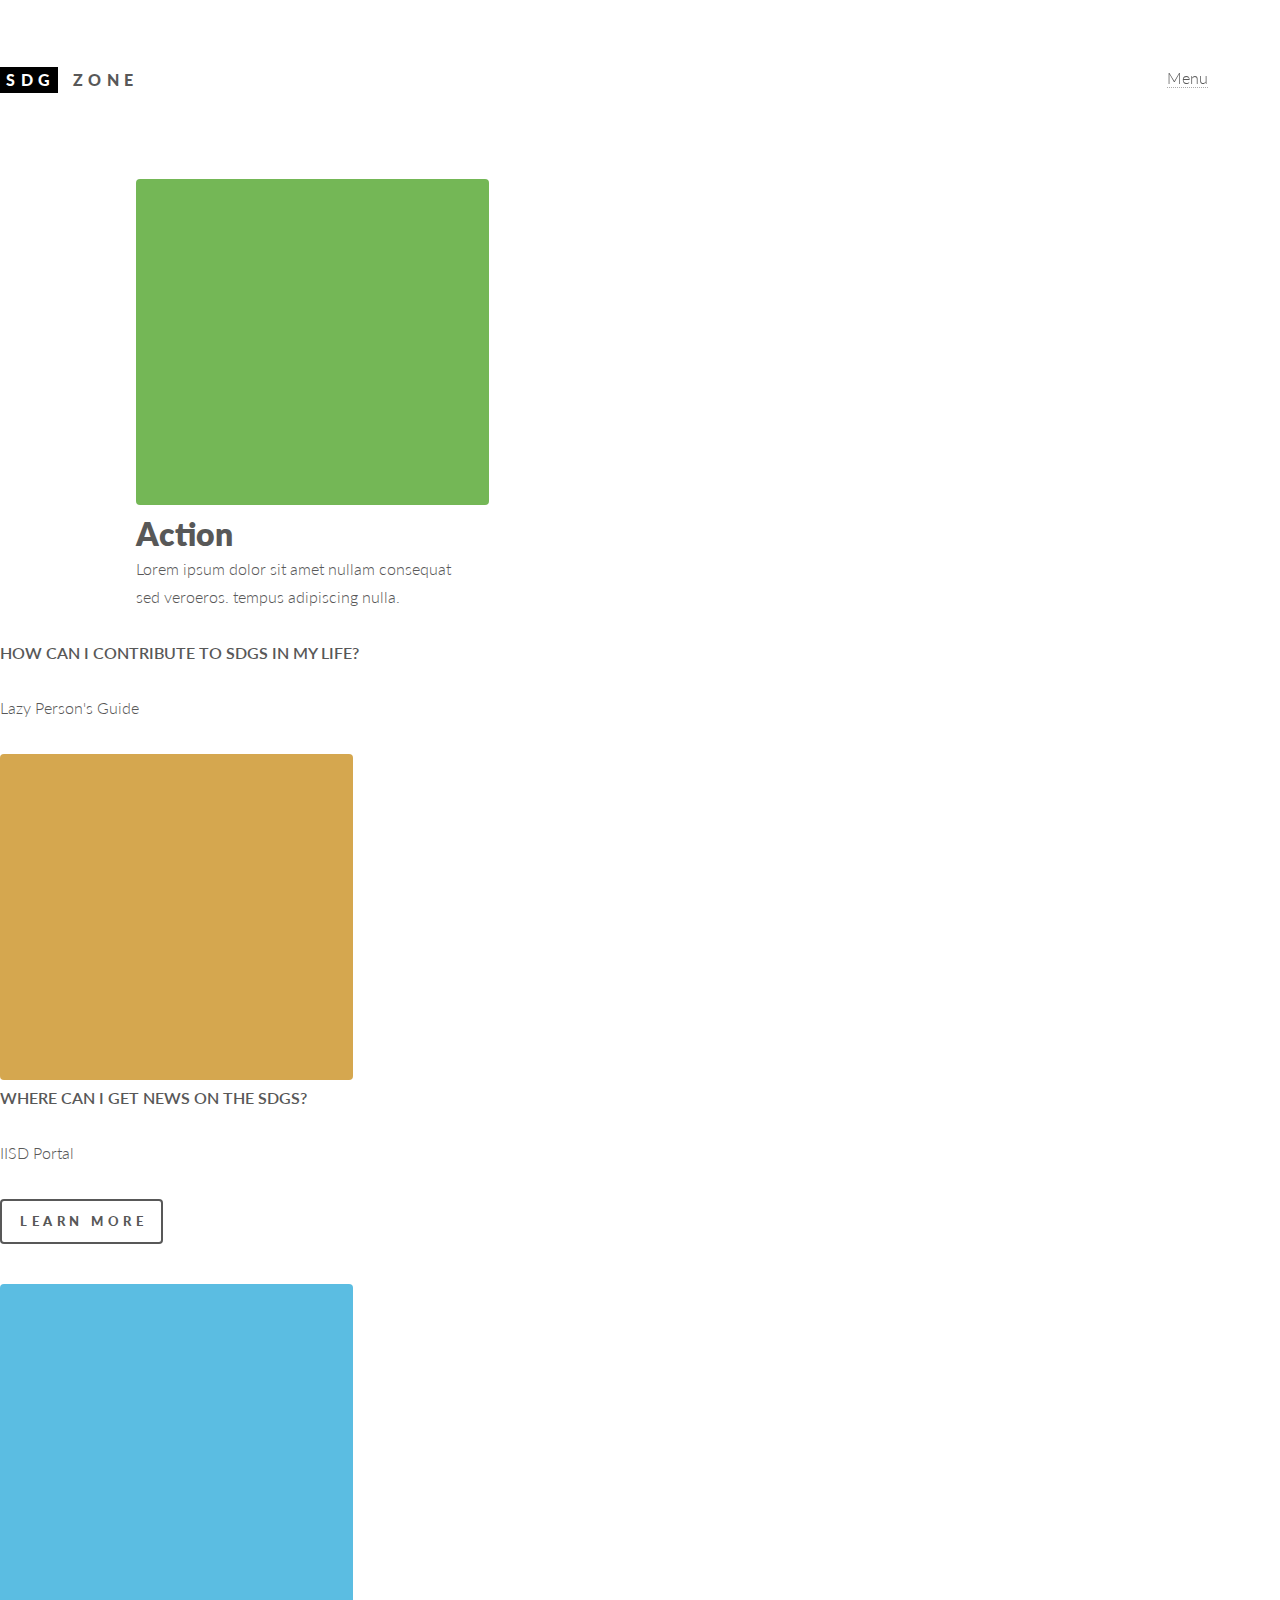
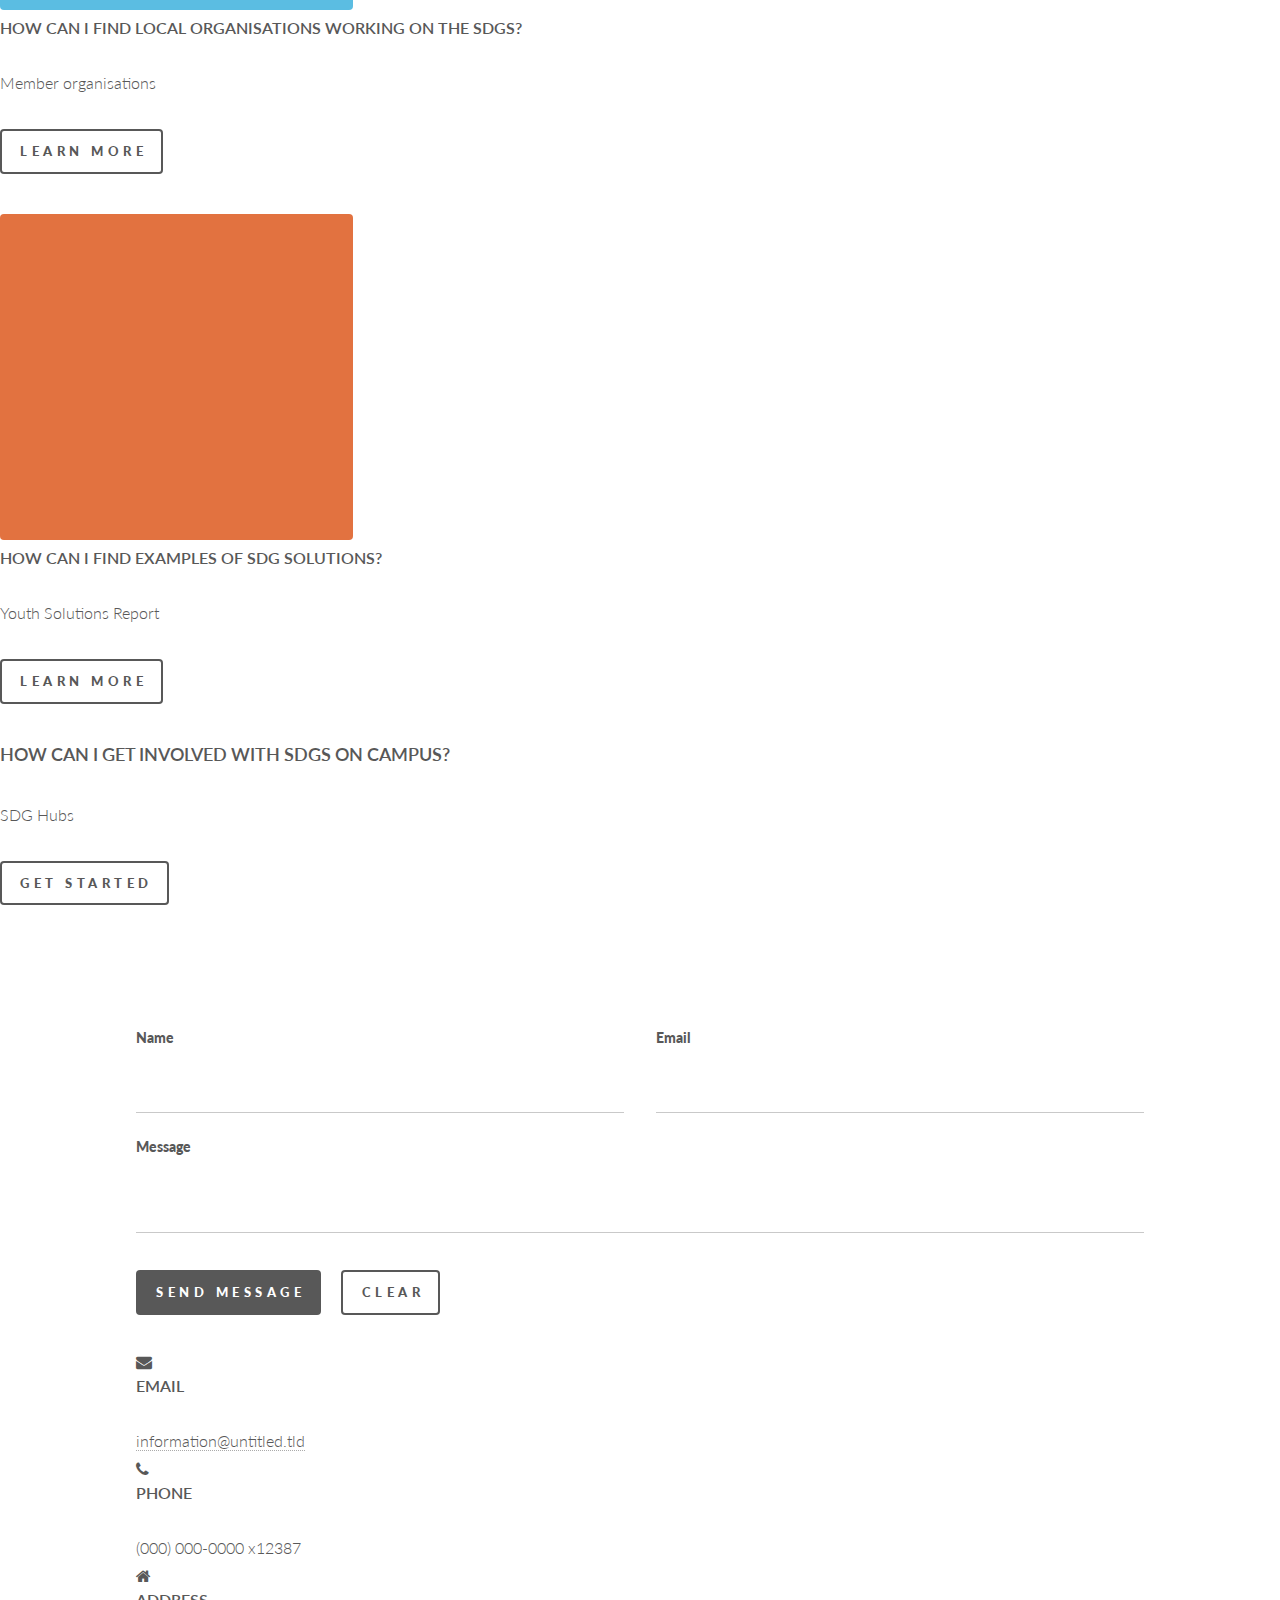
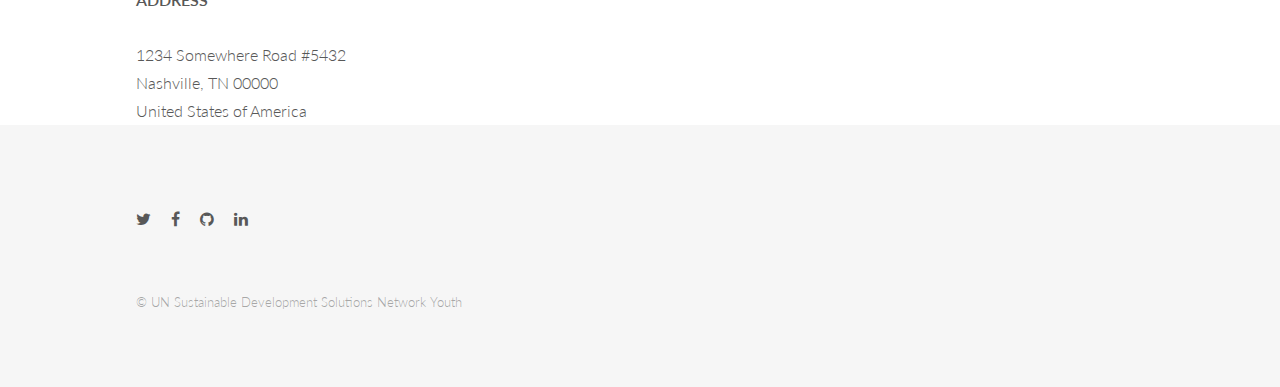
<file: action.html>
<!DOCTYPE HTML>
<!--
	SDG Portal
	UN SUSTAINABLE DEVELOPMENT SOLUTIONS NETWORK YOUTH
-->
<html>
	<head>
		<title>SDG ZONE</title>
		<meta charset="utf-8" />
		<meta name="viewport" content="width=device-width, initial-scale=1, user-scalable=no" />
		<!--[if lte IE 8]><script src="assets/js/ie/html5shiv.js"></script><![endif]-->
		<link rel="stylesheet" href="assets/css/main.css" />
		<!--[if lte IE 9]><link rel="stylesheet" href="assets/css/ie9.css" /><![endif]-->
		<!--[if lte IE 8]><link rel="stylesheet" href="assets/css/ie8.css" /><![endif]-->
	</head>
	<body>

		<!-- Wrapper -->
			<div id="wrapper">

				<!-- Header -->
				<!-- Note: The "styleN" class below should match that of the banner element. -->
					<header id="header" class="alt style2">
						<a href="index.html" class="logo"><strong>SDG</strong> <span>ZONE</span></a>
						<nav>
							<a href="#menu">Menu</a>
						</nav>
					</header>

				<!-- Menu -->
					<nav id="menu">
						<ul class="links">
							<li><a href="index.html">Home</a></li>
							<li><a href="learn.html">Learn</a></li>
							<li><a href="engage.html">Engage</a></li>
							<li><a href="action.html">Action</a></li>
							<li><a href="sector.html">Sector</a></li>
						</ul>
						<ul class="actions vertical">
							<li><a href="#" class="button special fit">Get Started</a></li>
							<li><a href="#" class="button fit">Log In</a></li>
						</ul>
					</nav>

				<!-- Banner -->
				<!-- Note: The "styleN" class below should match that of the header element. -->
					<section id="banner" class="style2">
						<div class="inner">
							<span class="image">
								<img src="images/pic07.jpg" alt="" />
							</span>
							<header class="major">
								<h1>Action</h1>
							</header>
							<div class="content">
								<p>Lorem ipsum dolor sit amet nullam consequat<br />
								sed veroeros. tempus adipiscing nulla.</p>
							</div>
						</div>
					</section>

				<!-- Main -->
					<div id="main">

						<!-- One -->
							<section id="one">
								<div class="inner">
									<header class="major">
										<h3>How can I contribute to SDGs in my life?</h3>
									</header>
									<p>Lazy Person's Guide</p>
								</div>
							</section>

						<!-- Two -->
							<section id="two" class="spotlights">
								<section>
									<a href="generic.html" class="image">
										<img src="images/pic08.jpg" alt="" data-position="center center" />
									</a>
									<div class="content">
										<div class="inner">
											<header class="major">
												<h3>Where can I get news on the SDGs?</h3>
											</header>
											<p>IISD Portal</p>
											<ul class="actions">
												<li><a href="generic.html" class="button">Learn more</a></li>
											</ul>
										</div>
									</div>
								</section>
								<section>
									<a href="generic.html" class="image">
										<img src="images/pic09.jpg" alt="" data-position="top center" />
									</a>
									<div class="content">
										<div class="inner">
											<header class="major">
												<h3>How can I find local organisations working on the SDGs?</h3>
											</header>
											<p>Member organisations</p>

											<ul class="actions">
												<li><a href="generic.html" class="button">Learn more</a></li>
											</ul>
										</div>
									</div>
								</section>
								<section>
									<a href="generic.html" class="image">
										<img src="images/pic10.jpg" alt="" data-position="25% 25%" />
									</a>
									<div class="content">
										<div class="inner">
											<header class="major">
												<h3>How can I find examples of SDG solutions?</h3>
											</header>
											<p>Youth Solutions Report</p>

											<ul class="actions">
												<li><a href="generic.html" class="button">Learn more</a></li>
											</ul>
										</div>
									</div>
								</section>
							</section>

						<!-- Three -->
							<section id="three">
								<div class="inner">
									<header class="major">
										<h2>How can I get involved with SDGs on campus?</h2>
									</header>
									<p>SDG Hubs</p>

									<ul class="actions">
										<li><a href="generic.html" class="button next">Get Started</a></li>
									</ul>
								</div>
							</section>

					</div>

				<!-- Contact -->
					<section id="contact">
						<div class="inner">
							<section>
								<form method="post" action="#">
									<div class="field half first">
										<label for="name">Name</label>
										<input type="text" name="name" id="name" />
									</div>
									<div class="field half">
										<label for="email">Email</label>
										<input type="text" name="email" id="email" />
									</div>
									<div class="field">
										<label for="message">Message</label>
										<textarea name="message" id="message" rows="6"></textarea>
									</div>
									<ul class="actions">
										<li><input type="submit" value="Send Message" class="special" /></li>
										<li><input type="reset" value="Clear" /></li>
									</ul>
								</form>
							</section>
							<section class="split">
								<section>
									<div class="contact-method">
										<span class="icon alt fa-envelope"></span>
										<h3>Email</h3>
										<a href="#">information@untitled.tld</a>
									</div>
								</section>
								<section>
									<div class="contact-method">
										<span class="icon alt fa-phone"></span>
										<h3>Phone</h3>
										<span>(000) 000-0000 x12387</span>
									</div>
								</section>
								<section>
									<div class="contact-method">
										<span class="icon alt fa-home"></span>
										<h3>Address</h3>
										<span>1234 Somewhere Road #5432<br />
										Nashville, TN 00000<br />
										United States of America</span>
									</div>
								</section>
							</section>
						</div>
					</section>

				<!-- Footer -->
					<footer id="footer">
						<div class="inner">
							<ul class="icons">
								<li><a href="twitter.com/SDSNYouth" class="icon alt fa-twitter"><span class="label">Twitter</span></a></li>
								<li><a href="facebook.com/sdsnyouth" class="icon alt fa-facebook"><span class="label">Facebook</span></a></li>
								<li><a href="github.com/sdsnyouth" class="icon alt fa-github"><span class="label">GitHub</span></a></li>
								<li><a href="#" class="icon alt fa-linkedin"><span class="label">LinkedIn</span></a></li>
							</ul>
							<ul class="copyright">
								<li>&copy; UN Sustainable Development Solutions Network Youth</li>
							</ul>
						</div>
					</footer>

			</div>

		<!-- Scripts -->
			<script src="assets/js/jquery.min.js"></script>
			<script src="assets/js/jquery.scrolly.min.js"></script>
			<script src="assets/js/jquery.scrollex.min.js"></script>
			<script src="assets/js/skel.min.js"></script>
			<script src="assets/js/util.js"></script>
			<!--[if lte IE 8]><script src="assets/js/ie/respond.min.js"></script><![endif]-->
			<script src="assets/js/main.js"></script>

	</body>
</html>
</file>
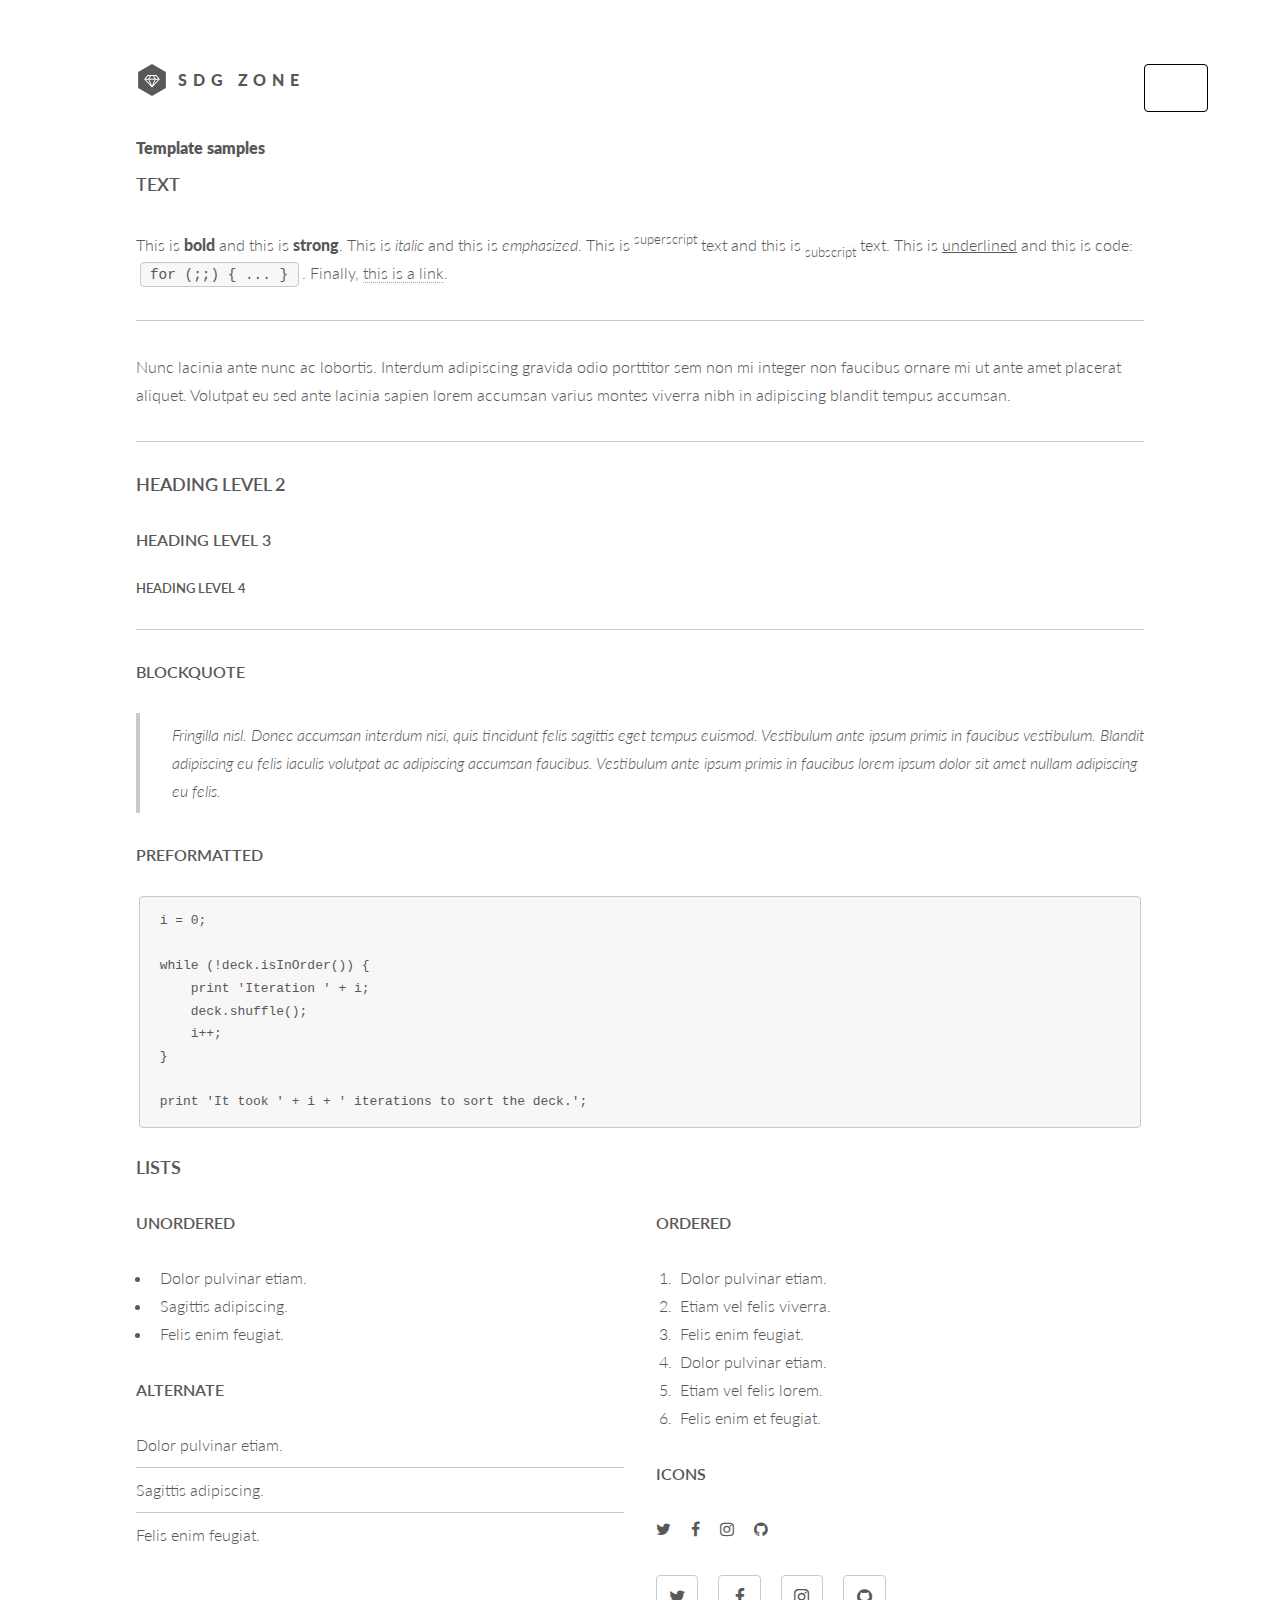
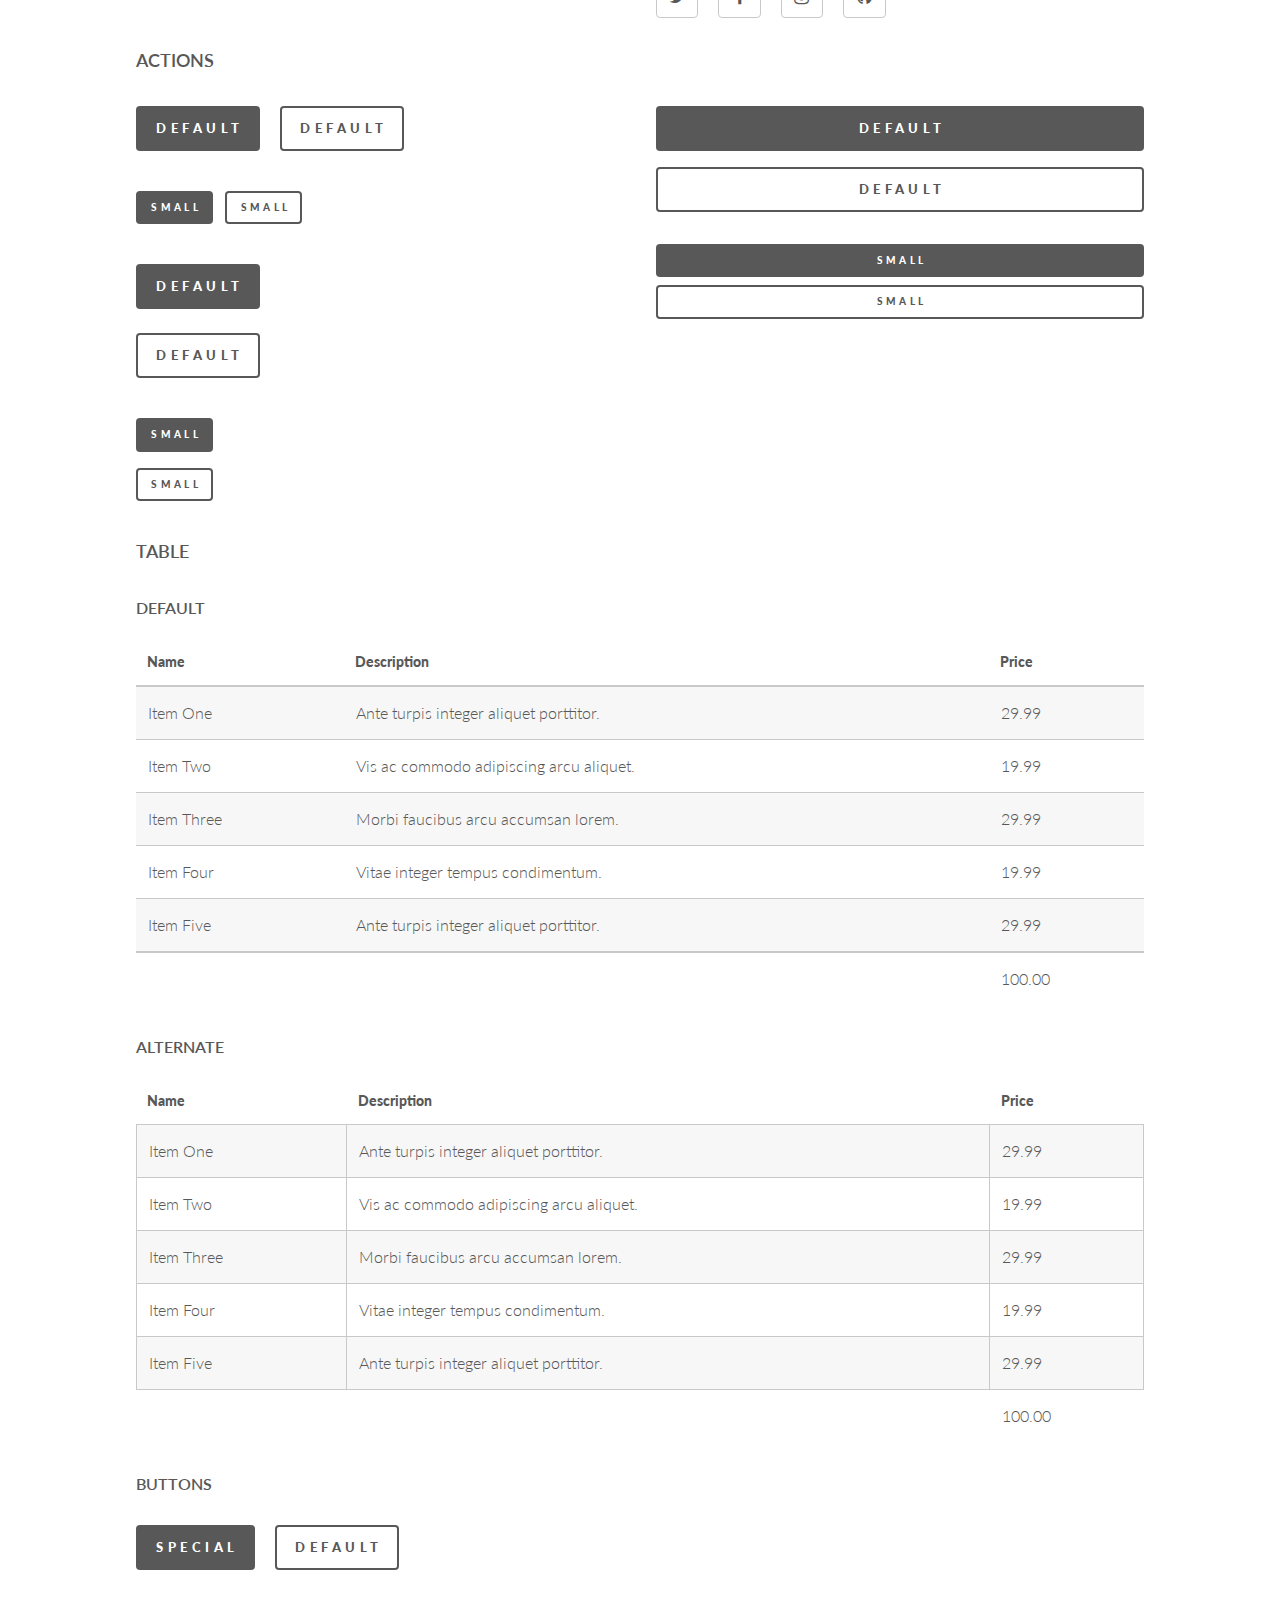
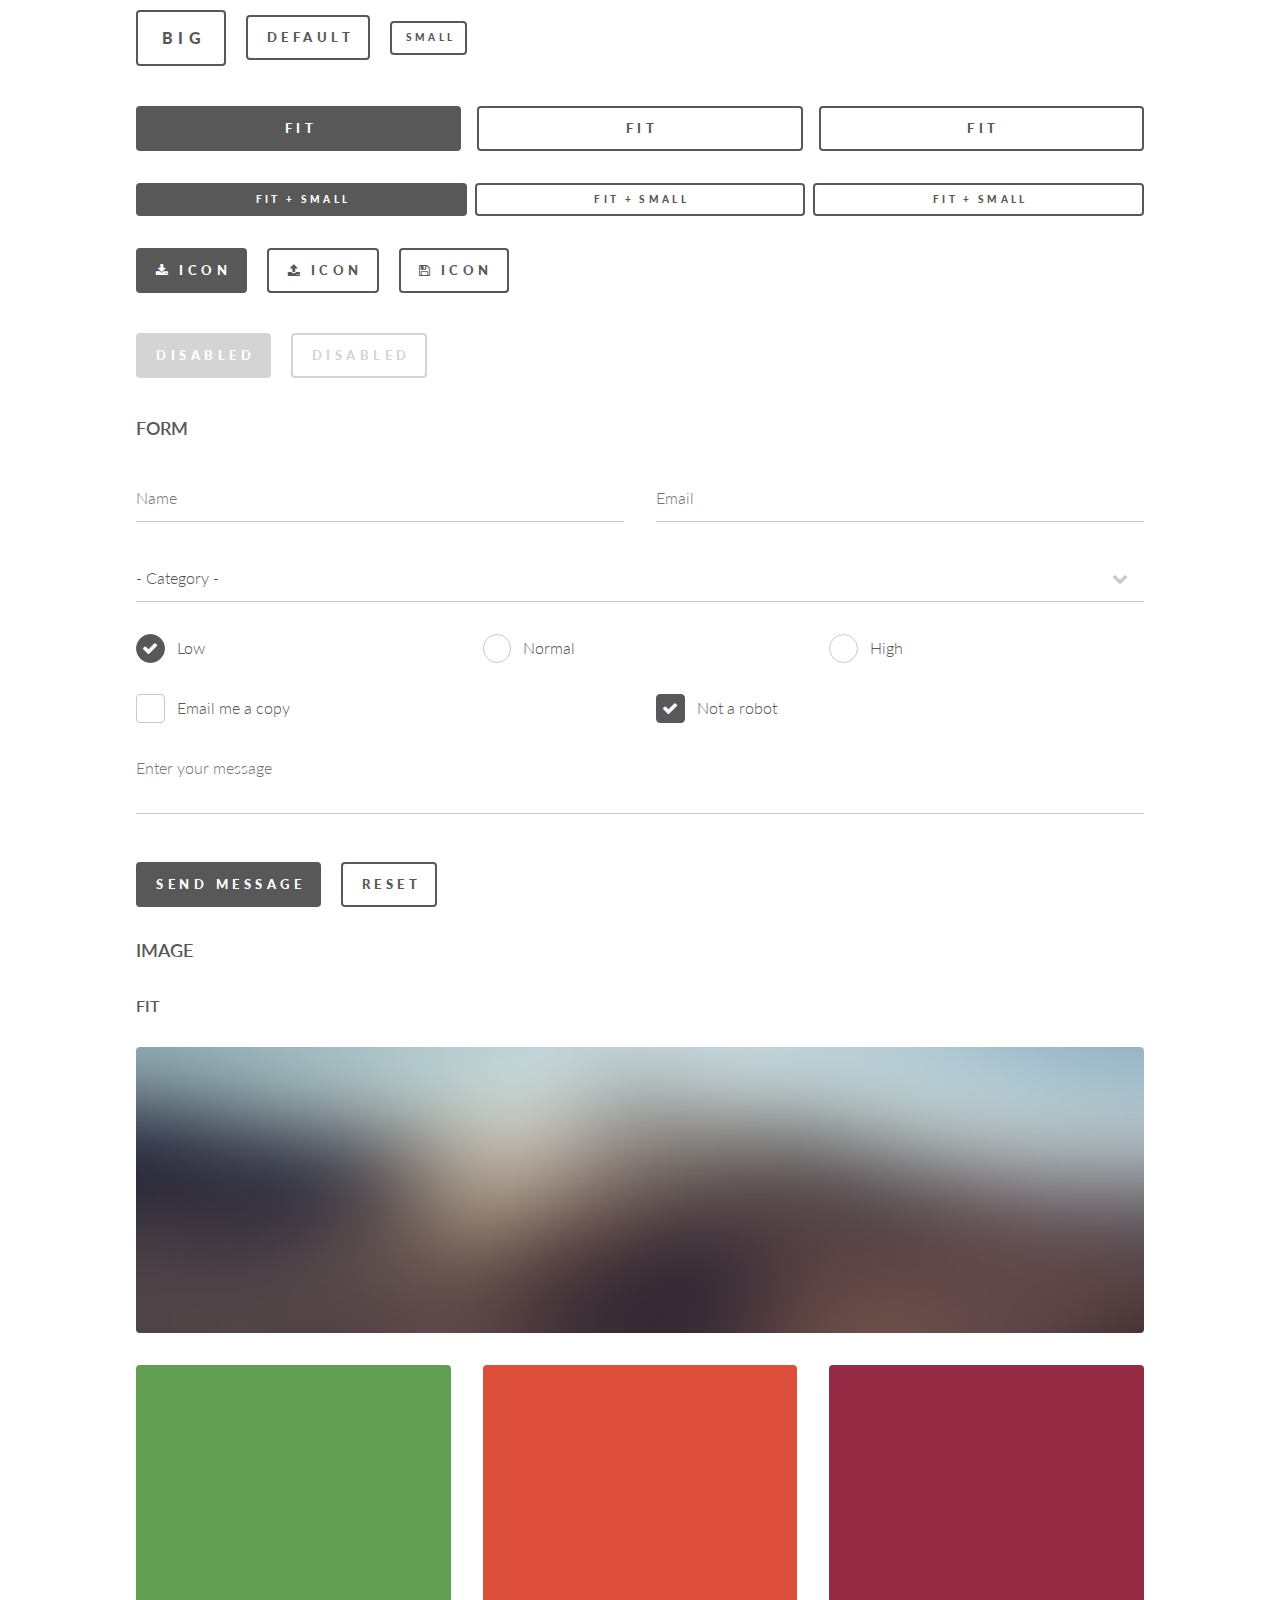
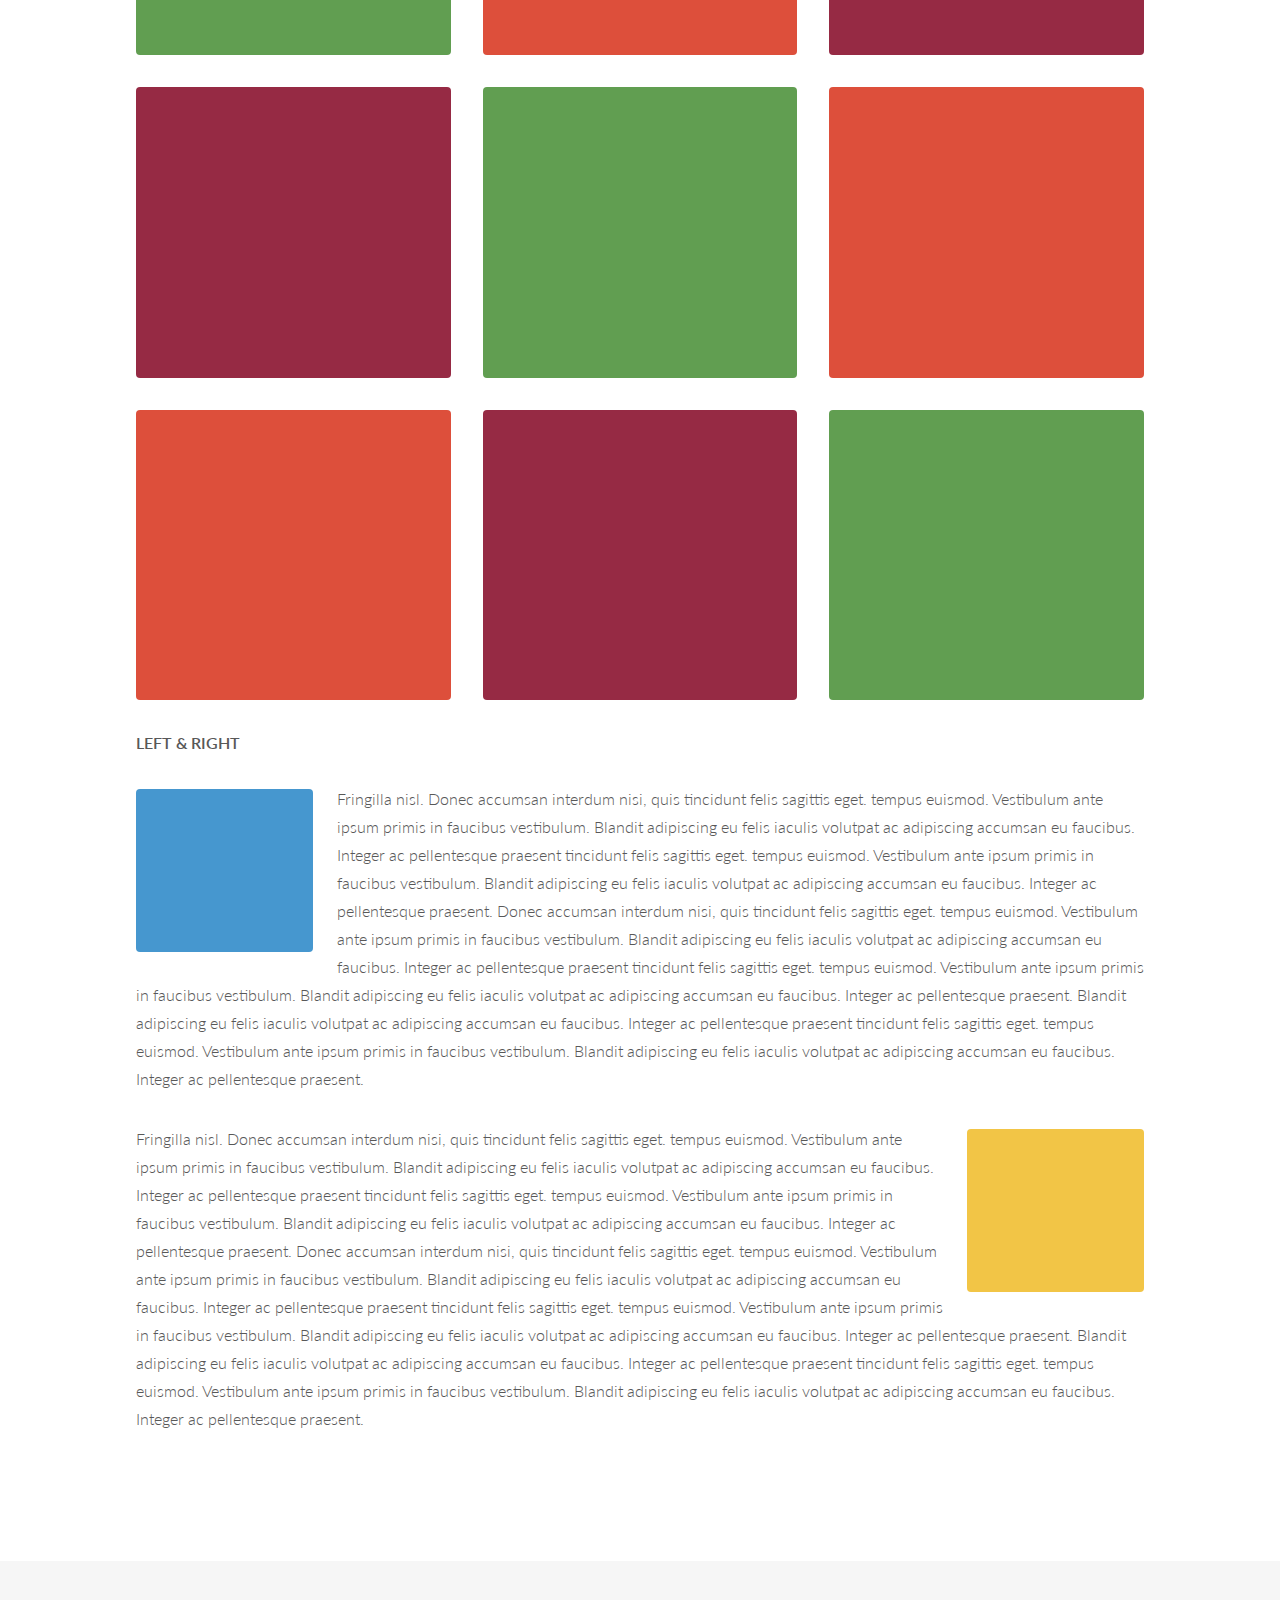
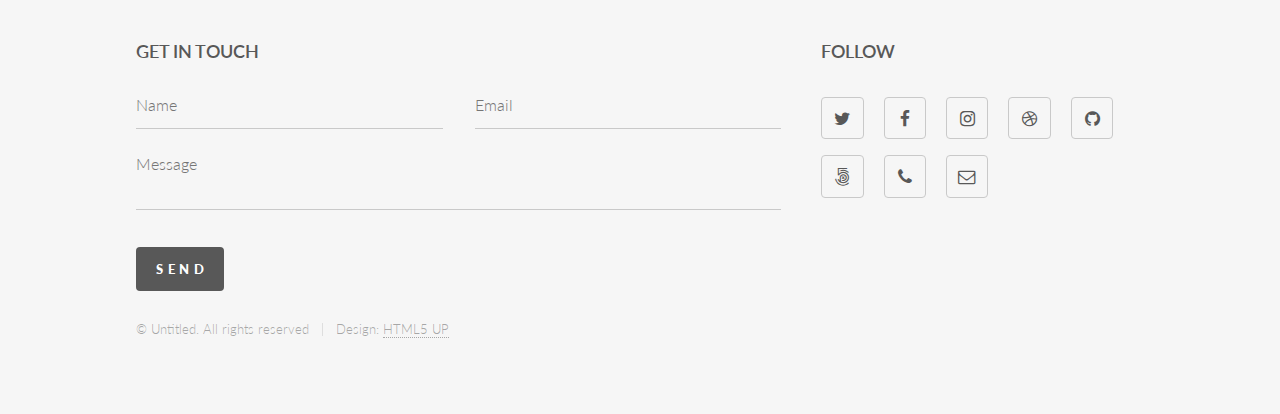
<file: elements.html>
<!DOCTYPE HTML>
<!--
	SDG ZONE
	tech@sdsnyouth.org | 
-->
<html>
	<head>
		<title>SDG ZONE</title>
		<meta charset="utf-8" />
		<meta name="viewport" content="width=device-width, initial-scale=1" />
		<!--[if lte IE 8]><script src="assets/js/ie/html5shiv.js"></script><![endif]-->
		<link rel="stylesheet" href="assets/css/main.css" />
		<!--[if lte IE 9]><link rel="stylesheet" href="assets/css/ie9.css" /><![endif]-->
		<!--[if lte IE 8]><link rel="stylesheet" href="assets/css/ie8.css" /><![endif]-->
	</head>
	<body>
		<!-- Wrapper -->
			<div id="wrapper">

				<!-- Header -->
					<header id="header">
						<div class="inner">

							<!-- Logo -->
								<a href="index.html" class="logo">
									<span class="symbol"><img src="images/logo.svg" alt="" /></span><span class="title">SDG ZONE</span>
								</a>

							<!-- Nav -->
								<nav>
									<ul>
										<li><a href="#menu">Menu</a></li>
									</ul>
								</nav>

						</div>
					</header>

				<!-- Menu -->
					<nav id="menu">
						<h2>Menu</h2>
						<ul>
							<li><a href="index.html">Home</a></li>
							<li><a href="generic.html">Ipsum veroeros</a></li>
							<li><a href="generic.html">Tempus etiam</a></li>
							<li><a href="generic.html">Consequat dolor</a></li>
							<li><a href="elements.html">Elements</a></li>
						</ul>
					</nav>

				<!-- Main -->
					<div id="main">
						<div class="inner">
							<h1>Template samples</h1>

							<!-- Text -->
								<section>
									<h2>Text</h2>
									<p>This is <b>bold</b> and this is <strong>strong</strong>. This is <i>italic</i> and this is <em>emphasized</em>.
									This is <sup>superscript</sup> text and this is <sub>subscript</sub> text.
									This is <u>underlined</u> and this is code: <code>for (;;) { ... }</code>. Finally, <a href="#">this is a link</a>.</p>
									<hr />
									<p>Nunc lacinia ante nunc ac lobortis. Interdum adipiscing gravida odio porttitor sem non mi integer non faucibus ornare mi ut ante amet placerat aliquet. Volutpat eu sed ante lacinia sapien lorem accumsan varius montes viverra nibh in adipiscing blandit tempus accumsan.</p>
									<hr />
									<h2>Heading Level 2</h2>
									<h3>Heading Level 3</h3>
									<h4>Heading Level 4</h4>
									<hr />
									<h3>Blockquote</h3>
									<blockquote>Fringilla nisl. Donec accumsan interdum nisi, quis tincidunt felis sagittis eget tempus euismod. Vestibulum ante ipsum primis in faucibus vestibulum. Blandit adipiscing eu felis iaculis volutpat ac adipiscing accumsan faucibus. Vestibulum ante ipsum primis in faucibus lorem ipsum dolor sit amet nullam adipiscing eu felis.</blockquote>
									<h3>Preformatted</h3>
									<pre><code>i = 0;

while (!deck.isInOrder()) {
    print 'Iteration ' + i;
    deck.shuffle();
    i++;
}

print 'It took ' + i + ' iterations to sort the deck.';</code></pre>
								</section>

							<!-- Lists -->
								<section>
									<h2>Lists</h2>
									<div class="row">
										<div class="6u 12u$(medium)">
											<h3>Unordered</h3>
											<ul>
												<li>Dolor pulvinar etiam.</li>
												<li>Sagittis adipiscing.</li>
												<li>Felis enim feugiat.</li>
											</ul>
											<h3>Alternate</h3>
											<ul class="alt">
												<li>Dolor pulvinar etiam.</li>
												<li>Sagittis adipiscing.</li>
												<li>Felis enim feugiat.</li>
											</ul>
										</div>
										<div class="6u$ 12u$(medium)">
											<h3>Ordered</h3>
											<ol>
												<li>Dolor pulvinar etiam.</li>
												<li>Etiam vel felis viverra.</li>
												<li>Felis enim feugiat.</li>
												<li>Dolor pulvinar etiam.</li>
												<li>Etiam vel felis lorem.</li>
												<li>Felis enim et feugiat.</li>
											</ol>
											<h3>Icons</h3>
											<ul class="icons">
												<li><a href="#" class="icon style1 fa-twitter"><span class="label">Twitter</span></a></li>
												<li><a href="#" class="icon style1 fa-facebook"><span class="label">Facebook</span></a></li>
												<li><a href="#" class="icon style1 fa-instagram"><span class="label">Instagram</span></a></li>
												<li><a href="#" class="icon style1 fa-github"><span class="label">Github</span></a></li>
											</ul>
											<ul class="icons">
												<li><a href="#" class="icon style2 fa-twitter"><span class="label">Twitter</span></a></li>
												<li><a href="#" class="icon style2 fa-facebook"><span class="label">Facebook</span></a></li>
												<li><a href="#" class="icon style2 fa-instagram"><span class="label">Instagram</span></a></li>
												<li><a href="#" class="icon style2 fa-github"><span class="label">Github</span></a></li>
											</ul>
										</div>
									</div>
									<h2>Actions</h2>
									<div class="row">
										<div class="6u 12u$(medium)">
											<ul class="actions">
												<li><a href="#" class="button special">Default</a></li>
												<li><a href="#" class="button">Default</a></li>
											</ul>
											<ul class="actions small">
												<li><a href="#" class="button special small">Small</a></li>
												<li><a href="#" class="button small">Small</a></li>
											</ul>
											<ul class="actions vertical">
												<li><a href="#" class="button special">Default</a></li>
												<li><a href="#" class="button">Default</a></li>
											</ul>
											<ul class="actions vertical small">
												<li><a href="#" class="button special small">Small</a></li>
												<li><a href="#" class="button small">Small</a></li>
											</ul>
										</div>
										<div class="6u 12u$(medium)">
											<ul class="actions vertical">
												<li><a href="#" class="button special fit">Default</a></li>
												<li><a href="#" class="button fit">Default</a></li>
											</ul>
											<ul class="actions vertical small">
												<li><a href="#" class="button special small fit">Small</a></li>
												<li><a href="#" class="button small fit">Small</a></li>
											</ul>
										</div>
									</div>
								</section>

							<!-- Table -->
								<section>
									<h2>Table</h2>
									<h3>Default</h3>
									<div class="table-wrapper">
										<table>
											<thead>
												<tr>
													<th>Name</th>
													<th>Description</th>
													<th>Price</th>
												</tr>
											</thead>
											<tbody>
												<tr>
													<td>Item One</td>
													<td>Ante turpis integer aliquet porttitor.</td>
													<td>29.99</td>
												</tr>
												<tr>
													<td>Item Two</td>
													<td>Vis ac commodo adipiscing arcu aliquet.</td>
													<td>19.99</td>
												</tr>
												<tr>
													<td>Item Three</td>
													<td> Morbi faucibus arcu accumsan lorem.</td>
													<td>29.99</td>
												</tr>
												<tr>
													<td>Item Four</td>
													<td>Vitae integer tempus condimentum.</td>
													<td>19.99</td>
												</tr>
												<tr>
													<td>Item Five</td>
													<td>Ante turpis integer aliquet porttitor.</td>
													<td>29.99</td>
												</tr>
											</tbody>
											<tfoot>
												<tr>
													<td colspan="2"></td>
													<td>100.00</td>
												</tr>
											</tfoot>
										</table>
									</div>

									<h3>Alternate</h3>
									<div class="table-wrapper">
										<table class="alt">
											<thead>
												<tr>
													<th>Name</th>
													<th>Description</th>
													<th>Price</th>
												</tr>
											</thead>
											<tbody>
												<tr>
													<td>Item One</td>
													<td>Ante turpis integer aliquet porttitor.</td>
													<td>29.99</td>
												</tr>
												<tr>
													<td>Item Two</td>
													<td>Vis ac commodo adipiscing arcu aliquet.</td>
													<td>19.99</td>
												</tr>
												<tr>
													<td>Item Three</td>
													<td> Morbi faucibus arcu accumsan lorem.</td>
													<td>29.99</td>
												</tr>
												<tr>
													<td>Item Four</td>
													<td>Vitae integer tempus condimentum.</td>
													<td>19.99</td>
												</tr>
												<tr>
													<td>Item Five</td>
													<td>Ante turpis integer aliquet porttitor.</td>
													<td>29.99</td>
												</tr>
											</tbody>
											<tfoot>
												<tr>
													<td colspan="2"></td>
													<td>100.00</td>
												</tr>
											</tfoot>
										</table>
									</div>
								</section>

							<!-- Buttons -->
								<section>
									<h3>Buttons</h3>
									<ul class="actions">
										<li><a href="#" class="button special">Special</a></li>
										<li><a href="#" class="button">Default</a></li>
									</ul>
									<ul class="actions">
										<li><a href="#" class="button big">Big</a></li>
										<li><a href="#" class="button">Default</a></li>
										<li><a href="#" class="button small">Small</a></li>
									</ul>
									<ul class="actions fit">
										<li><a href="#" class="button special fit">Fit</a></li>
										<li><a href="#" class="button fit">Fit</a></li>
										<li><a href="#" class="button fit">Fit</a></li>
									</ul>
									<ul class="actions fit small">
										<li><a href="#" class="button special fit small">Fit + Small</a></li>
										<li><a href="#" class="button fit small">Fit + Small</a></li>
										<li><a href="#" class="button fit small">Fit + Small</a></li>
									</ul>
									<ul class="actions">
										<li><a href="#" class="button special icon fa-download">Icon</a></li>
										<li><a href="#" class="button icon fa-upload">Icon</a></li>
										<li><a href="#" class="button icon fa-save">Icon</a></li>
									</ul>
									<ul class="actions">
										<li><span class="button special disabled">Disabled</span></li>
										<li><span class="button disabled">Disabled</span></li>
									</ul>
								</section>

							<!-- Form -->
								<section>
									<h2>Form</h2>
									<form method="post" action="#">
										<div class="row uniform">
											<div class="6u 12u$(xsmall)">
												<input type="text" name="demo-name" id="demo-name" value="" placeholder="Name" />
											</div>
											<div class="6u$ 12u$(xsmall)">
												<input type="email" name="demo-email" id="demo-email" value="" placeholder="Email" />
											</div>
											<div class="12u$">
												<div class="select-wrapper">
													<select name="demo-category" id="demo-category">
														<option value="">- Category -</option>
														<option value="1">Manufacturing</option>
														<option value="1">Shipping</option>
														<option value="1">Administration</option>
														<option value="1">Human Resources</option>
													</select>
												</div>
											</div>
											<div class="4u 12u$(small)">
												<input type="radio" id="demo-priority-low" name="demo-priority" checked>
												<label for="demo-priority-low">Low</label>
											</div>
											<div class="4u 12u$(small)">
												<input type="radio" id="demo-priority-normal" name="demo-priority">
												<label for="demo-priority-normal">Normal</label>
											</div>
											<div class="4u$ 12u$(small)">
												<input type="radio" id="demo-priority-high" name="demo-priority">
												<label for="demo-priority-high">High</label>
											</div>
											<div class="6u 12u$(small)">
												<input type="checkbox" id="demo-copy" name="demo-copy">
												<label for="demo-copy">Email me a copy</label>
											</div>
											<div class="6u$ 12u$(small)">
												<input type="checkbox" id="demo-human" name="demo-human" checked>
												<label for="demo-human">Not a robot</label>
											</div>
											<div class="12u$">
												<textarea name="demo-message" id="demo-message" placeholder="Enter your message" rows="6"></textarea>
											</div>
											<div class="12u$">
												<ul class="actions">
													<li><input type="submit" value="Send Message" class="special" /></li>
													<li><input type="reset" value="Reset" /></li>
												</ul>
											</div>
										</div>
									</form>
								</section>

							<!-- Image -->
								<section>
									<h2>Image</h2>
									<h3>Fit</h3>
									<div class="box alt">
										<div class="row uniform">
											<div class="12u$"><span class="image fit"><img src="images/pic13.jpg" alt="" /></span></div>
											<div class="4u"><span class="image fit"><img src="images/pic01.jpg" alt="" /></span></div>
											<div class="4u"><span class="image fit"><img src="images/pic02.jpg" alt="" /></span></div>
											<div class="4u$"><span class="image fit"><img src="images/pic03.jpg" alt="" /></span></div>
											<div class="4u"><span class="image fit"><img src="images/pic03.jpg" alt="" /></span></div>
											<div class="4u"><span class="image fit"><img src="images/pic01.jpg" alt="" /></span></div>
											<div class="4u$"><span class="image fit"><img src="images/pic02.jpg" alt="" /></span></div>
											<div class="4u"><span class="image fit"><img src="images/pic02.jpg" alt="" /></span></div>
											<div class="4u"><span class="image fit"><img src="images/pic03.jpg" alt="" /></span></div>
											<div class="4u$"><span class="image fit"><img src="images/pic01.jpg" alt="" /></span></div>
										</div>
									</div>
									<h3>Left &amp; Right</h3>
									<p><span class="image left"><img src="images/pic14.jpg" alt="" /></span>Fringilla nisl. Donec accumsan interdum nisi, quis tincidunt felis sagittis eget. tempus euismod. Vestibulum ante ipsum primis in faucibus vestibulum. Blandit adipiscing eu felis iaculis volutpat ac adipiscing accumsan eu faucibus. Integer ac pellentesque praesent tincidunt felis sagittis eget. tempus euismod. Vestibulum ante ipsum primis in faucibus vestibulum. Blandit adipiscing eu felis iaculis volutpat ac adipiscing accumsan eu faucibus. Integer ac pellentesque praesent. Donec accumsan interdum nisi, quis tincidunt felis sagittis eget. tempus euismod. Vestibulum ante ipsum primis in faucibus vestibulum. Blandit adipiscing eu felis iaculis volutpat ac adipiscing accumsan eu faucibus. Integer ac pellentesque praesent tincidunt felis sagittis eget. tempus euismod. Vestibulum ante ipsum primis in faucibus vestibulum. Blandit adipiscing eu felis iaculis volutpat ac adipiscing accumsan eu faucibus. Integer ac pellentesque praesent. Blandit adipiscing eu felis iaculis volutpat ac adipiscing accumsan eu faucibus. Integer ac pellentesque praesent tincidunt felis sagittis eget. tempus euismod. Vestibulum ante ipsum primis in faucibus vestibulum. Blandit adipiscing eu felis iaculis volutpat ac adipiscing accumsan eu faucibus. Integer ac pellentesque praesent.</p>
									<p><span class="image right"><img src="images/pic15.jpg" alt="" /></span>Fringilla nisl. Donec accumsan interdum nisi, quis tincidunt felis sagittis eget. tempus euismod. Vestibulum ante ipsum primis in faucibus vestibulum. Blandit adipiscing eu felis iaculis volutpat ac adipiscing accumsan eu faucibus. Integer ac pellentesque praesent tincidunt felis sagittis eget. tempus euismod. Vestibulum ante ipsum primis in faucibus vestibulum. Blandit adipiscing eu felis iaculis volutpat ac adipiscing accumsan eu faucibus. Integer ac pellentesque praesent. Donec accumsan interdum nisi, quis tincidunt felis sagittis eget. tempus euismod. Vestibulum ante ipsum primis in faucibus vestibulum. Blandit adipiscing eu felis iaculis volutpat ac adipiscing accumsan eu faucibus. Integer ac pellentesque praesent tincidunt felis sagittis eget. tempus euismod. Vestibulum ante ipsum primis in faucibus vestibulum. Blandit adipiscing eu felis iaculis volutpat ac adipiscing accumsan eu faucibus. Integer ac pellentesque praesent. Blandit adipiscing eu felis iaculis volutpat ac adipiscing accumsan eu faucibus. Integer ac pellentesque praesent tincidunt felis sagittis eget. tempus euismod. Vestibulum ante ipsum primis in faucibus vestibulum. Blandit adipiscing eu felis iaculis volutpat ac adipiscing accumsan eu faucibus. Integer ac pellentesque praesent.</p>
								</section>

						</div>
					</div>

				<!-- Footer -->
					<footer id="footer">
						<div class="inner">
							<section>
								<h2>Get in touch</h2>
								<form method="post" action="#">
									<div class="field half first">
										<input type="text" name="name" id="name" placeholder="Name" />
									</div>
									<div class="field half">
										<input type="email" name="email" id="email" placeholder="Email" />
									</div>
									<div class="field">
										<textarea name="message" id="message" placeholder="Message"></textarea>
									</div>
									<ul class="actions">
										<li><input type="submit" value="Send" class="special" /></li>
									</ul>
								</form>
							</section>
							<section>
								<h2>Follow</h2>
								<ul class="icons">
									<li><a href="#" class="icon style2 fa-twitter"><span class="label">Twitter</span></a></li>
									<li><a href="#" class="icon style2 fa-facebook"><span class="label">Facebook</span></a></li>
									<li><a href="#" class="icon style2 fa-instagram"><span class="label">Instagram</span></a></li>
									<li><a href="#" class="icon style2 fa-dribbble"><span class="label">Dribbble</span></a></li>
									<li><a href="#" class="icon style2 fa-github"><span class="label">GitHub</span></a></li>
									<li><a href="#" class="icon style2 fa-500px"><span class="label">500px</span></a></li>
									<li><a href="#" class="icon style2 fa-phone"><span class="label">Phone</span></a></li>
									<li><a href="#" class="icon style2 fa-envelope-o"><span class="label">Email</span></a></li>
								</ul>
							</section>
							<ul class="copyright">
								<li>&copy; Untitled. All rights reserved</li><li>Design: <a href="http://tech@sdsnyouth.org">HTML5 UP</a></li>
							</ul>
						</div>
					</footer>

			</div>

		<!-- Scripts -->
			<script src="assets/js/jquery.min.js"></script>
			<script src="assets/js/skel.min.js"></script>
			<script src="assets/js/util.js"></script>
			<!--[if lte IE 8]><script src="assets/js/ie/respond.min.js"></script><![endif]-->
			<script src="assets/js/main.js"></script>

	</body>
</html>
</file>
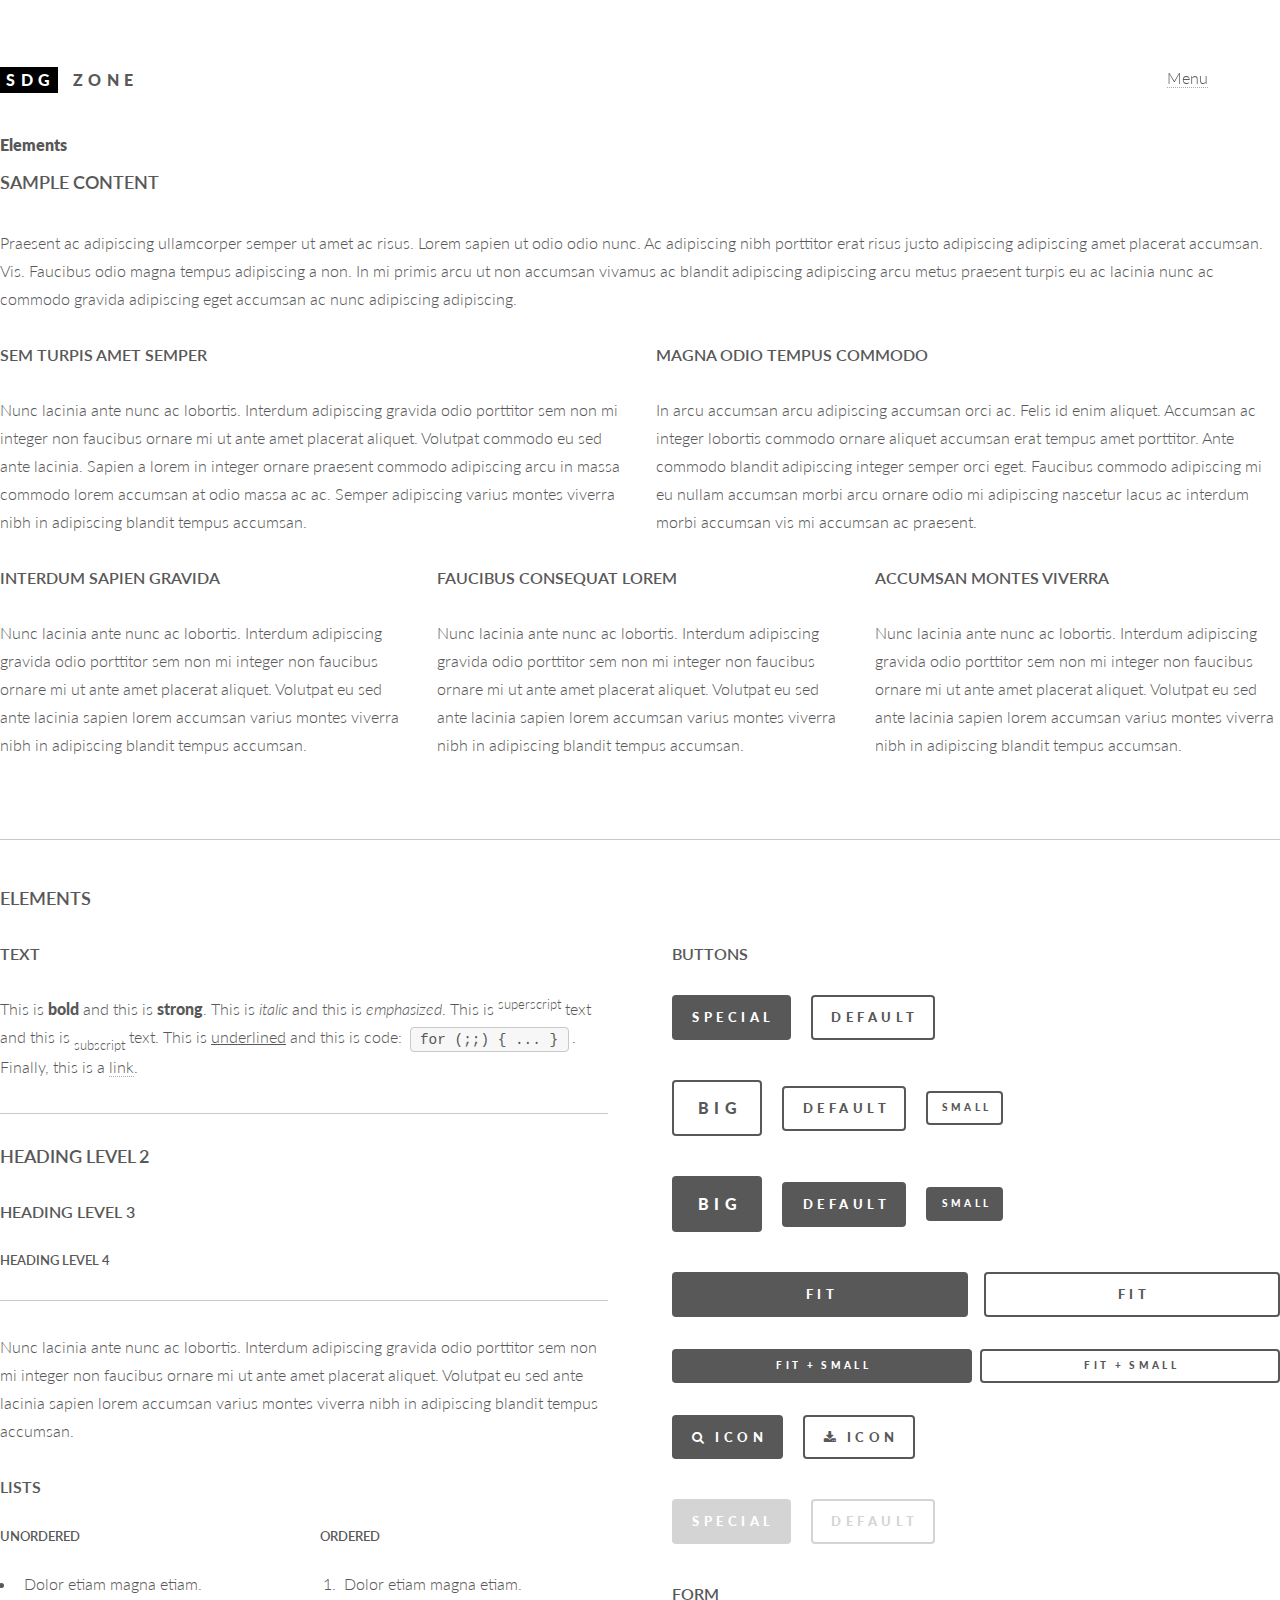
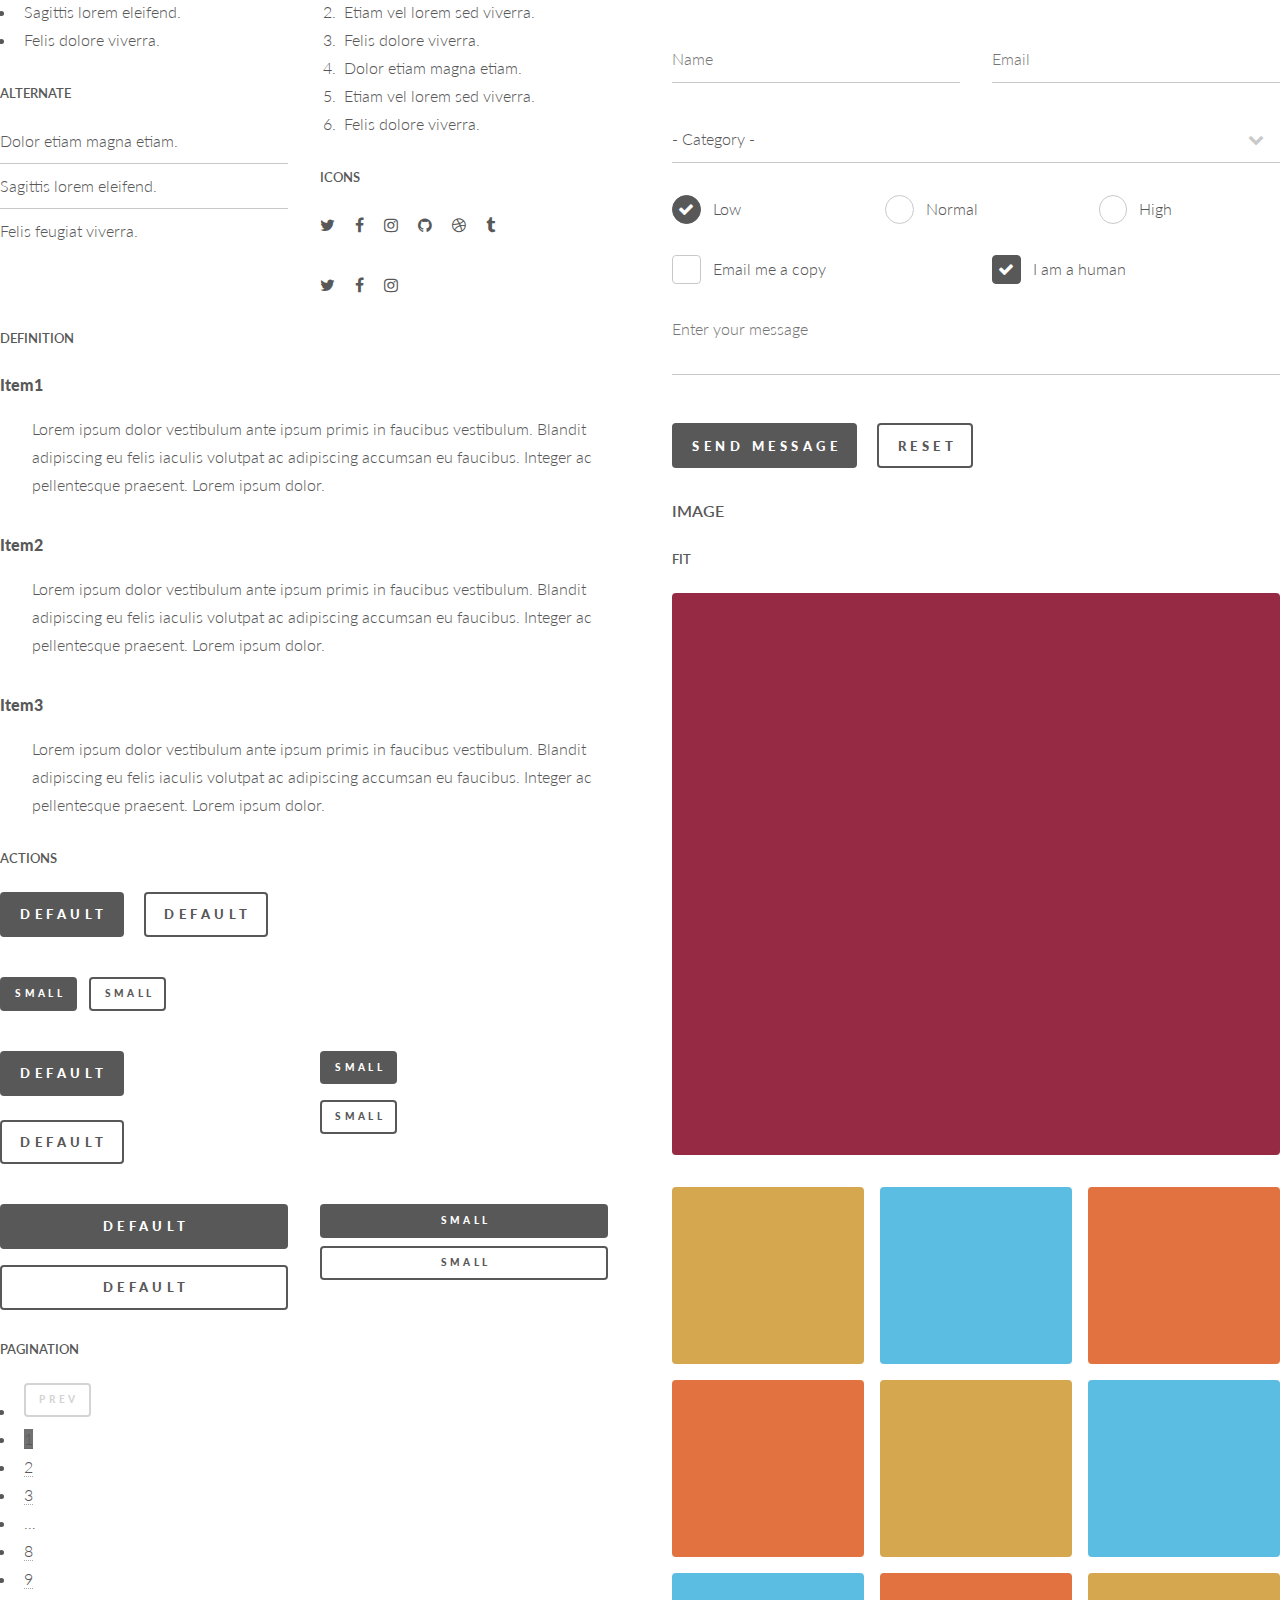
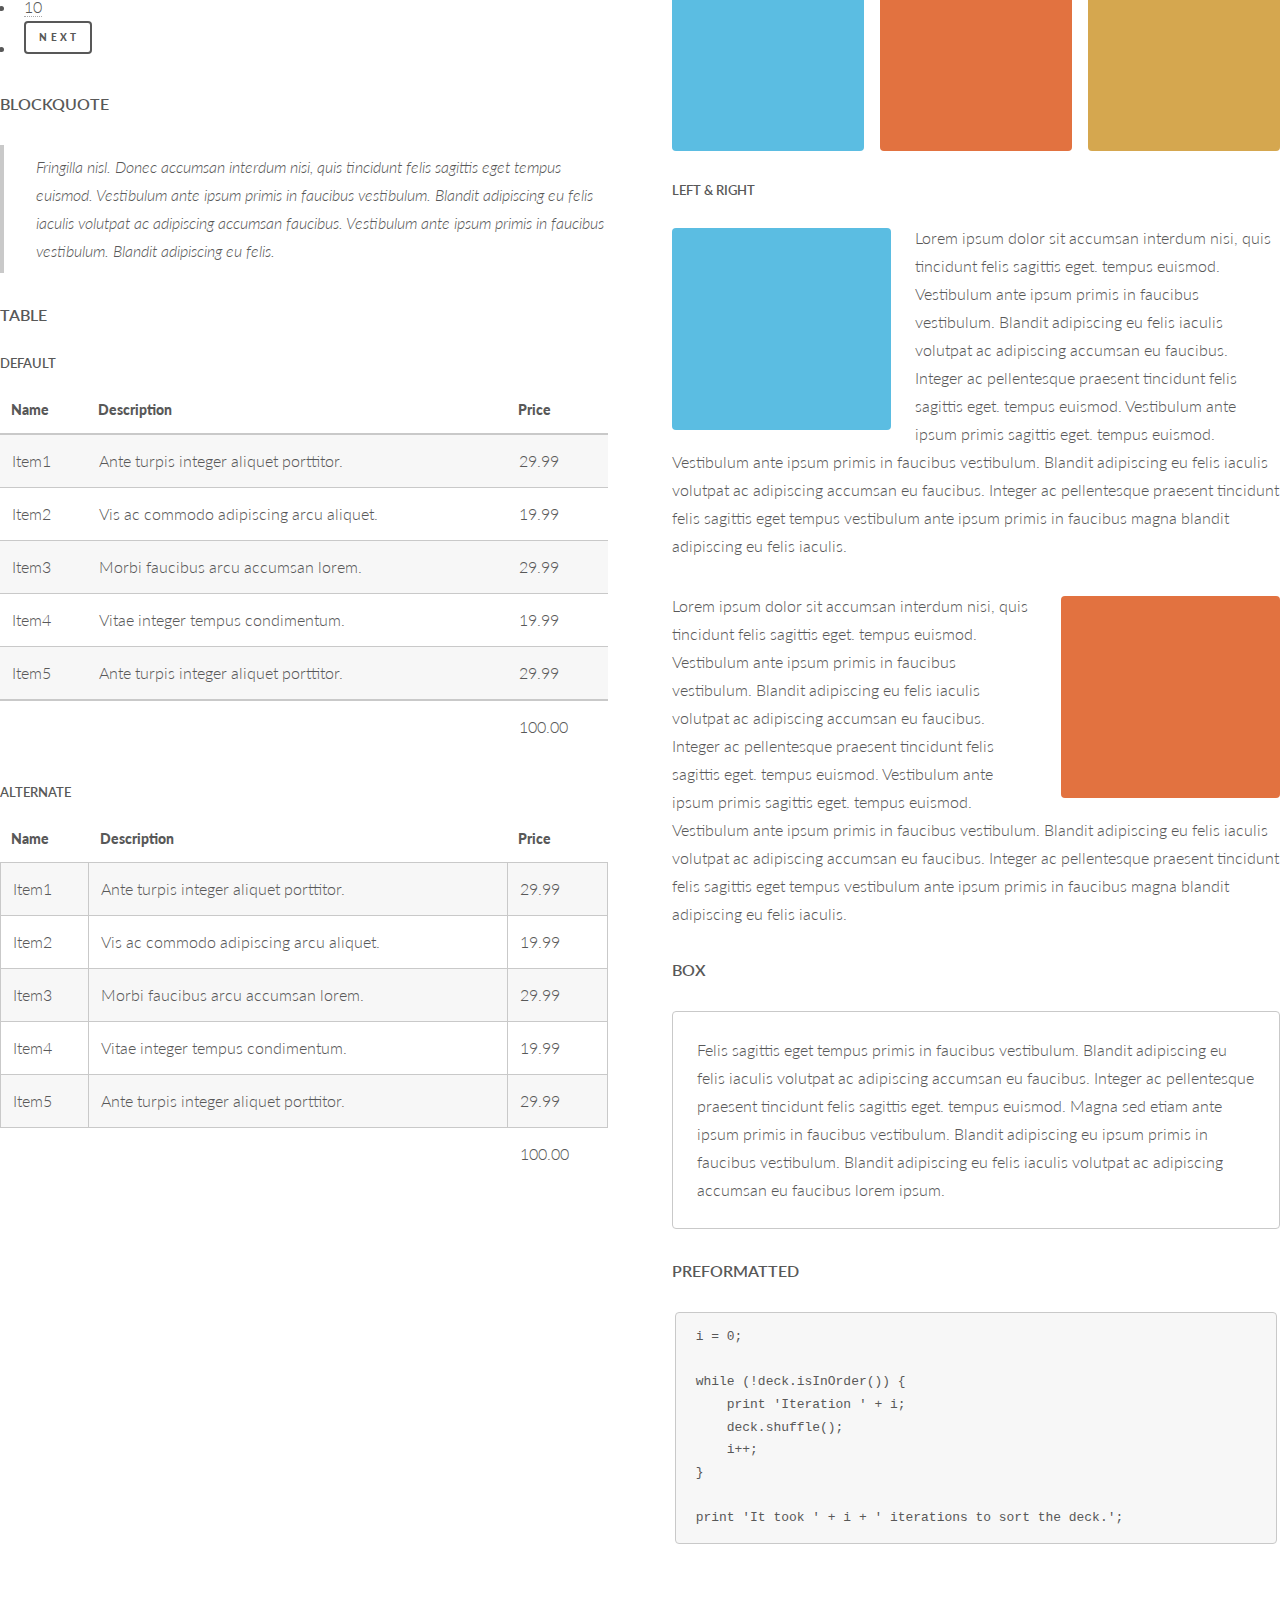
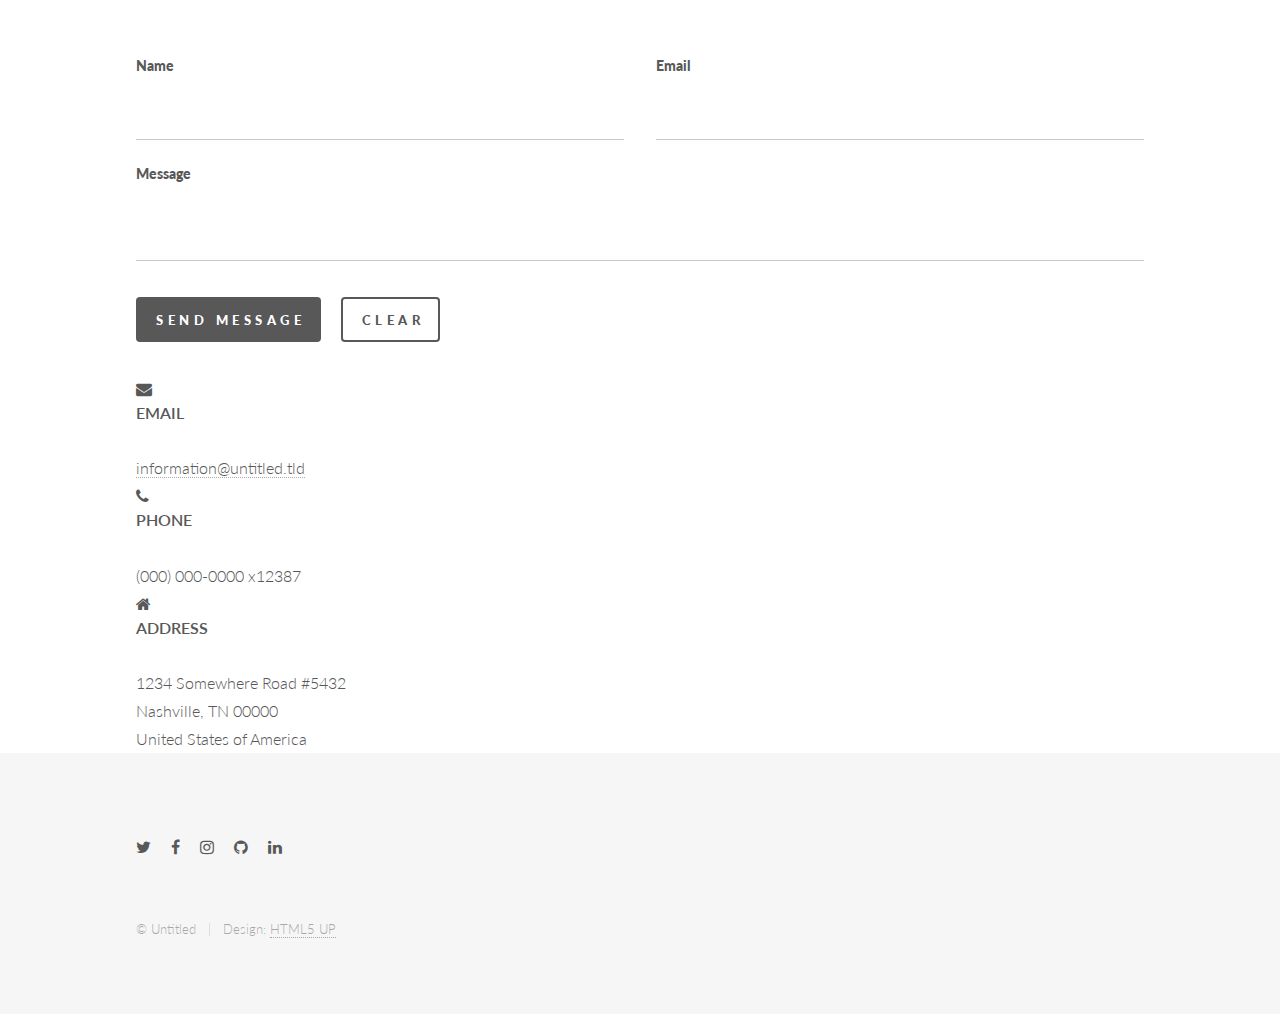
<file: ELEMENTS.html>
<!DOCTYPE HTML>
<!--
	SDG Portal
	UN SUSTAINABLE DEVELOPMENT SOLUTIONS NETWORK YOUTH
-->
<html>
	<head>
		<title>SDG Zone</title>
		<meta charset="utf-8" />
		<meta name="viewport" content="width=device-width, initial-scale=1, user-scalable=no" />
		<!--[if lte IE 8]><script src="assets/js/ie/html5shiv.js"></script><![endif]-->
		<link rel="stylesheet" href="assets/css/main.css" />
		<!--[if lte IE 9]><link rel="stylesheet" href="assets/css/ie9.css" /><![endif]-->
		<!--[if lte IE 8]><link rel="stylesheet" href="assets/css/ie8.css" /><![endif]-->
	</head>
	<body>

		<!-- Wrapper -->
			<div id="wrapper">

				<!-- Header -->
					<header id="header">
						<a href="index.html" class="logo"><strong>SDG</strong> <span>ZONE</span></a>
						<nav>
							<a href="#menu">Menu</a>
						</nav>
					</header>

				<!-- Menu -->
					<nav id="menu">
						<ul class="links">
							<li><a href="index.html">Home</a></li>
							<li><a href="learn.html">Learn</a></li>
							<li><a href="engage.html">Engage</a></li>
							<li><a href="action.html">Action</a></li>
							<li><a href="sector.html">Sector</a></li>

						</ul>
						<ul class="actions vertical">
							<li><a href="#" class="button special fit">Get Started</a></li>
						</ul>
					</nav>

				<!-- Main -->
					<div id="main" class="alt">

						<!-- One -->
							<section id="one">
								<div class="inner">
									<header class="major">
										<h1>Elements</h1>
									</header>

									<!-- Content -->
										<h2 id="content">Sample Content</h2>
										<p>Praesent ac adipiscing ullamcorper semper ut amet ac risus. Lorem sapien ut odio odio nunc. Ac adipiscing nibh porttitor erat risus justo adipiscing adipiscing amet placerat accumsan. Vis. Faucibus odio magna tempus adipiscing a non. In mi primis arcu ut non accumsan vivamus ac blandit adipiscing adipiscing arcu metus praesent turpis eu ac lacinia nunc ac commodo gravida adipiscing eget accumsan ac nunc adipiscing adipiscing.</p>
										<div class="row">
											<div class="6u 12u$(small)">
												<h3>Sem turpis amet semper</h3>
												<p>Nunc lacinia ante nunc ac lobortis. Interdum adipiscing gravida odio porttitor sem non mi integer non faucibus ornare mi ut ante amet placerat aliquet. Volutpat commodo eu sed ante lacinia. Sapien a lorem in integer ornare praesent commodo adipiscing arcu in massa commodo lorem accumsan at odio massa ac ac. Semper adipiscing varius montes viverra nibh in adipiscing blandit tempus accumsan.</p>
											</div>
											<div class="6u$ 12u$(small)">
												<h3>Magna odio tempus commodo</h3>
												<p>In arcu accumsan arcu adipiscing accumsan orci ac. Felis id enim aliquet. Accumsan ac integer lobortis commodo ornare aliquet accumsan erat tempus amet porttitor. Ante commodo blandit adipiscing integer semper orci eget. Faucibus commodo adipiscing mi eu nullam accumsan morbi arcu ornare odio mi adipiscing nascetur lacus ac interdum morbi accumsan vis mi accumsan ac praesent.</p>
											</div>
											<!-- Break -->
											<div class="4u 12u$(medium)">
												<h3>Interdum sapien gravida</h3>
												<p>Nunc lacinia ante nunc ac lobortis. Interdum adipiscing gravida odio porttitor sem non mi integer non faucibus ornare mi ut ante amet placerat aliquet. Volutpat eu sed ante lacinia sapien lorem accumsan varius montes viverra nibh in adipiscing blandit tempus accumsan.</p>
											</div>
											<div class="4u 12u$(medium)">
												<h3>Faucibus consequat lorem</h3>
												<p>Nunc lacinia ante nunc ac lobortis. Interdum adipiscing gravida odio porttitor sem non mi integer non faucibus ornare mi ut ante amet placerat aliquet. Volutpat eu sed ante lacinia sapien lorem accumsan varius montes viverra nibh in adipiscing blandit tempus accumsan.</p>
											</div>
											<div class="4u$ 12u$(medium)">
												<h3>Accumsan montes viverra</h3>
												<p>Nunc lacinia ante nunc ac lobortis. Interdum adipiscing gravida odio porttitor sem non mi integer non faucibus ornare mi ut ante amet placerat aliquet. Volutpat eu sed ante lacinia sapien lorem accumsan varius montes viverra nibh in adipiscing blandit tempus accumsan.</p>
											</div>
										</div>

									<hr class="major" />

									<!-- Elements -->
										<h2 id="elements">Elements</h2>
										<div class="row 200%">
											<div class="6u 12u$(medium)">

												<!-- Text stuff -->
													<h3>Text</h3>
													<p>This is <b>bold</b> and this is <strong>strong</strong>. This is <i>italic</i> and this is <em>emphasized</em>.
													This is <sup>superscript</sup> text and this is <sub>subscript</sub> text.
													This is <u>underlined</u> and this is code: <code>for (;;) { ... }</code>.
													Finally, this is a <a href="#">link</a>.</p>
													<hr />
													<h2>Heading Level 2</h2>
													<h3>Heading Level 3</h3>
													<h4>Heading Level 4</h4>
													<hr />
													<p>Nunc lacinia ante nunc ac lobortis. Interdum adipiscing gravida odio porttitor sem non mi integer non faucibus ornare mi ut ante amet placerat aliquet. Volutpat eu sed ante lacinia sapien lorem accumsan varius montes viverra nibh in adipiscing blandit tempus accumsan.</p>

												<!-- Lists -->
													<h3>Lists</h3>
													<div class="row">
														<div class="6u 12u$(small)">

															<h4>Unordered</h4>
															<ul>
																<li>Dolor etiam magna etiam.</li>
																<li>Sagittis lorem eleifend.</li>
																<li>Felis dolore viverra.</li>
															</ul>

															<h4>Alternate</h4>
															<ul class="alt">
																<li>Dolor etiam magna etiam.</li>
																<li>Sagittis lorem eleifend.</li>
																<li>Felis feugiat viverra.</li>
															</ul>

														</div>
														<div class="6u$ 12u$(small)">

															<h4>Ordered</h4>
															<ol>
																<li>Dolor etiam magna etiam.</li>
																<li>Etiam vel lorem sed viverra.</li>
																<li>Felis dolore viverra.</li>
																<li>Dolor etiam magna etiam.</li>
																<li>Etiam vel lorem sed viverra.</li>
																<li>Felis dolore viverra.</li>
															</ol>

															<h4>Icons</h4>
															<ul class="icons">
																<li><a href="#" class="icon fa-twitter"><span class="label">Twitter</span></a></li>
																<li><a href="#" class="icon fa-facebook"><span class="label">Facebook</span></a></li>
																<li><a href="#" class="icon fa-instagram"><span class="label">Instagram</span></a></li>
																<li><a href="#" class="icon fa-github"><span class="label">Github</span></a></li>
																<li><a href="#" class="icon fa-dribbble"><span class="label">Dribbble</span></a></li>
																<li><a href="#" class="icon fa-tumblr"><span class="label">Tumblr</span></a></li>
															</ul>
															<ul class="icons">
																<li><a href="#" class="icon alt fa-twitter"><span class="label">Twitter</span></a></li>
																<li><a href="#" class="icon alt fa-facebook"><span class="label">Facebook</span></a></li>
																<li><a href="#" class="icon alt fa-instagram"><span class="label">Instagram</span></a></li>
															</ul>

														</div>
													</div>
													<h4>Definition</h4>
													<dl>
														<dt>Item1</dt>
														<dd>
															<p>Lorem ipsum dolor vestibulum ante ipsum primis in faucibus vestibulum. Blandit adipiscing eu felis iaculis volutpat ac adipiscing accumsan eu faucibus. Integer ac pellentesque praesent. Lorem ipsum dolor.</p>
														</dd>
														<dt>Item2</dt>
														<dd>
															<p>Lorem ipsum dolor vestibulum ante ipsum primis in faucibus vestibulum. Blandit adipiscing eu felis iaculis volutpat ac adipiscing accumsan eu faucibus. Integer ac pellentesque praesent. Lorem ipsum dolor.</p>
														</dd>
														<dt>Item3</dt>
														<dd>
															<p>Lorem ipsum dolor vestibulum ante ipsum primis in faucibus vestibulum. Blandit adipiscing eu felis iaculis volutpat ac adipiscing accumsan eu faucibus. Integer ac pellentesque praesent. Lorem ipsum dolor.</p>
														</dd>
													</dl>

													<h4>Actions</h4>
													<ul class="actions">
														<li><a href="#" class="button special">Default</a></li>
														<li><a href="#" class="button">Default</a></li>
													</ul>
													<ul class="actions small">
														<li><a href="#" class="button special small">Small</a></li>
														<li><a href="#" class="button small">Small</a></li>
													</ul>
													<div class="row">
														<div class="6u 12u$(small)">
															<ul class="actions vertical">
																<li><a href="#" class="button special">Default</a></li>
																<li><a href="#" class="button">Default</a></li>
															</ul>
														</div>
														<div class="6u$ 12u$(small)">
															<ul class="actions vertical small">
																<li><a href="#" class="button special small">Small</a></li>
																<li><a href="#" class="button small">Small</a></li>
															</ul>
														</div>
														<div class="6u 12u$(small)">
															<ul class="actions vertical">
																<li><a href="#" class="button special fit">Default</a></li>
																<li><a href="#" class="button fit">Default</a></li>
															</ul>
														</div>
														<div class="6u$ 12u$(small)">
															<ul class="actions vertical small">
																<li><a href="#" class="button special small fit">Small</a></li>
																<li><a href="#" class="button small fit">Small</a></li>
															</ul>
														</div>
													</div>

													<h4>Pagination</h4>
													<ul class="pagination">
														<li><span class="button small disabled">Prev</span></li>
														<li><a href="#" class="page active">1</a></li>
														<li><a href="#" class="page">2</a></li>
														<li><a href="#" class="page">3</a></li>
														<li><span>&hellip;</span></li>
														<li><a href="#" class="page">8</a></li>
														<li><a href="#" class="page">9</a></li>
														<li><a href="#" class="page">10</a></li>
														<li><a href="#" class="button small">Next</a></li>
													</ul>

												<!-- Blockquote -->
													<h3>Blockquote</h3>
													<blockquote>Fringilla nisl. Donec accumsan interdum nisi, quis tincidunt felis sagittis eget tempus euismod. Vestibulum ante ipsum primis in faucibus vestibulum. Blandit adipiscing eu felis iaculis volutpat ac adipiscing accumsan faucibus. Vestibulum ante ipsum primis in faucibus vestibulum. Blandit adipiscing eu felis.</blockquote>

												<!-- Table -->
													<h3>Table</h3>

													<h4>Default</h4>
													<div class="table-wrapper">
														<table>
															<thead>
																<tr>
																	<th>Name</th>
																	<th>Description</th>
																	<th>Price</th>
																</tr>
															</thead>
															<tbody>
																<tr>
																	<td>Item1</td>
																	<td>Ante turpis integer aliquet porttitor.</td>
																	<td>29.99</td>
																</tr>
																<tr>
																	<td>Item2</td>
																	<td>Vis ac commodo adipiscing arcu aliquet.</td>
																	<td>19.99</td>
																</tr>
																<tr>
																	<td>Item3</td>
																	<td> Morbi faucibus arcu accumsan lorem.</td>
																	<td>29.99</td>
																</tr>
																<tr>
																	<td>Item4</td>
																	<td>Vitae integer tempus condimentum.</td>
																	<td>19.99</td>
																</tr>
																<tr>
																	<td>Item5</td>
																	<td>Ante turpis integer aliquet porttitor.</td>
																	<td>29.99</td>
																</tr>
															</tbody>
															<tfoot>
																<tr>
																	<td colspan="2"></td>
																	<td>100.00</td>
																</tr>
															</tfoot>
														</table>
													</div>

													<h4>Alternate</h4>
													<div class="table-wrapper">
														<table class="alt">
															<thead>
																<tr>
																	<th>Name</th>
																	<th>Description</th>
																	<th>Price</th>
																</tr>
															</thead>
															<tbody>
																<tr>
																	<td>Item1</td>
																	<td>Ante turpis integer aliquet porttitor.</td>
																	<td>29.99</td>
																</tr>
																<tr>
																	<td>Item2</td>
																	<td>Vis ac commodo adipiscing arcu aliquet.</td>
																	<td>19.99</td>
																</tr>
																<tr>
																	<td>Item3</td>
																	<td> Morbi faucibus arcu accumsan lorem.</td>
																	<td>29.99</td>
																</tr>
																<tr>
																	<td>Item4</td>
																	<td>Vitae integer tempus condimentum.</td>
																	<td>19.99</td>
																</tr>
																<tr>
																	<td>Item5</td>
																	<td>Ante turpis integer aliquet porttitor.</td>
																	<td>29.99</td>
																</tr>
															</tbody>
															<tfoot>
																<tr>
																	<td colspan="2"></td>
																	<td>100.00</td>
																</tr>
															</tfoot>
														</table>
													</div>

											</div>
											<div class="6u$ 12u$(medium)">

												<!-- Buttons -->
													<h3>Buttons</h3>
													<ul class="actions">
														<li><a href="#" class="button special">Special</a></li>
														<li><a href="#" class="button">Default</a></li>
													</ul>
													<ul class="actions">
														<li><a href="#" class="button big">Big</a></li>
														<li><a href="#" class="button">Default</a></li>
														<li><a href="#" class="button small">Small</a></li>
													</ul>
													<ul class="actions">
														<li><a href="#" class="button special big">Big</a></li>
														<li><a href="#" class="button special">Default</a></li>
														<li><a href="#" class="button special small">Small</a></li>
													</ul>
													<ul class="actions fit">
														<li><a href="#" class="button special fit">Fit</a></li>
														<li><a href="#" class="button fit">Fit</a></li>
													</ul>
													<ul class="actions fit small">
														<li><a href="#" class="button special fit small">Fit + Small</a></li>
														<li><a href="#" class="button fit small">Fit + Small</a></li>
													</ul>
													<ul class="actions">
														<li><a href="#" class="button special icon fa-search">Icon</a></li>
														<li><a href="#" class="button icon fa-download">Icon</a></li>
													</ul>
													<ul class="actions">
														<li><span class="button special disabled">Special</span></li>
														<li><span class="button disabled">Default</span></li>
													</ul>

												<!-- Form -->
													<h3>Form</h3>

													<form method="post" action="#">
														<div class="row uniform">
															<div class="6u 12u$(xsmall)">
																<input type="text" name="demo-name" id="demo-name" value="" placeholder="Name" />
															</div>
															<div class="6u$ 12u$(xsmall)">
																<input type="email" name="demo-email" id="demo-email" value="" placeholder="Email" />
															</div>
															<!-- Break -->
															<div class="12u$">
																<div class="select-wrapper">
																	<select name="demo-category" id="demo-category">
																		<option value="">- Category -</option>
																		<option value="1">Manufacturing</option>
																		<option value="1">Shipping</option>
																		<option value="1">Administration</option>
																		<option value="1">Human Resources</option>
																	</select>
																</div>
															</div>
															<!-- Break -->
															<div class="4u 12u$(small)">
																<input type="radio" id="demo-priority-low" name="demo-priority" checked>
																<label for="demo-priority-low">Low</label>
															</div>
															<div class="4u 12u$(small)">
																<input type="radio" id="demo-priority-normal" name="demo-priority">
																<label for="demo-priority-normal">Normal</label>
															</div>
															<div class="4u$ 12u$(small)">
																<input type="radio" id="demo-priority-high" name="demo-priority">
																<label for="demo-priority-high">High</label>
															</div>
															<!-- Break -->
															<div class="6u 12u$(small)">
																<input type="checkbox" id="demo-copy" name="demo-copy">
																<label for="demo-copy">Email me a copy</label>
															</div>
															<div class="6u$ 12u$(small)">
																<input type="checkbox" id="demo-human" name="demo-human" checked>
																<label for="demo-human">I am a human</label>
															</div>
															<!-- Break -->
															<div class="12u$">
																<textarea name="demo-message" id="demo-message" placeholder="Enter your message" rows="6"></textarea>
															</div>
															<!-- Break -->
															<div class="12u$">
																<ul class="actions">
																	<li><input type="submit" value="Send Message" class="special" /></li>
																	<li><input type="reset" value="Reset" /></li>
																</ul>
															</div>
														</div>
													</form>

												<!-- Image -->
													<h3>Image</h3>

													<h4>Fit</h4>
													<span class="image fit"><img src="images/pic03.jpg" alt="" /></span>
													<div class="box alt">
														<div class="row 50% uniform">
															<div class="4u"><span class="image fit"><img src="images/pic08.jpg" alt="" /></span></div>
															<div class="4u"><span class="image fit"><img src="images/pic09.jpg" alt="" /></span></div>
															<div class="4u$"><span class="image fit"><img src="images/pic10.jpg" alt="" /></span></div>
															<!-- Break -->
															<div class="4u"><span class="image fit"><img src="images/pic10.jpg" alt="" /></span></div>
															<div class="4u"><span class="image fit"><img src="images/pic08.jpg" alt="" /></span></div>
															<div class="4u$"><span class="image fit"><img src="images/pic09.jpg" alt="" /></span></div>
															<!-- Break -->
															<div class="4u"><span class="image fit"><img src="images/pic09.jpg" alt="" /></span></div>
															<div class="4u"><span class="image fit"><img src="images/pic10.jpg" alt="" /></span></div>
															<div class="4u$"><span class="image fit"><img src="images/pic08.jpg" alt="" /></span></div>
														</div>
													</div>

													<h4>Left &amp; Right</h4>
													<p><span class="image left"><img src="images/pic09.jpg" alt="" /></span>Lorem ipsum dolor sit accumsan interdum nisi, quis tincidunt felis sagittis eget. tempus euismod. Vestibulum ante ipsum primis in faucibus vestibulum. Blandit adipiscing eu felis iaculis volutpat ac adipiscing accumsan eu faucibus. Integer ac pellentesque praesent tincidunt felis sagittis eget. tempus euismod. Vestibulum ante ipsum primis sagittis eget. tempus euismod. Vestibulum ante ipsum primis in faucibus vestibulum. Blandit adipiscing eu felis iaculis volutpat ac adipiscing accumsan eu faucibus. Integer ac pellentesque praesent tincidunt felis sagittis eget tempus vestibulum ante ipsum primis in faucibus magna blandit adipiscing eu felis iaculis.</p>
													<p><span class="image right"><img src="images/pic10.jpg" alt="" /></span>Lorem ipsum dolor sit accumsan interdum nisi, quis tincidunt felis sagittis eget. tempus euismod. Vestibulum ante ipsum primis in faucibus vestibulum. Blandit adipiscing eu felis iaculis volutpat ac adipiscing accumsan eu faucibus. Integer ac pellentesque praesent tincidunt felis sagittis eget. tempus euismod. Vestibulum ante ipsum primis sagittis eget. tempus euismod. Vestibulum ante ipsum primis in faucibus vestibulum. Blandit adipiscing eu felis iaculis volutpat ac adipiscing accumsan eu faucibus. Integer ac pellentesque praesent tincidunt felis sagittis eget tempus vestibulum ante ipsum primis in faucibus magna blandit adipiscing eu felis iaculis.</p>

												<!-- Box -->
													<h3>Box</h3>
													<div class="box">
														<p>Felis sagittis eget tempus primis in faucibus vestibulum. Blandit adipiscing eu felis iaculis volutpat ac adipiscing accumsan eu faucibus. Integer ac pellentesque praesent tincidunt felis sagittis eget. tempus euismod. Magna sed etiam ante ipsum primis in faucibus vestibulum. Blandit adipiscing eu ipsum primis in faucibus vestibulum. Blandit adipiscing eu felis iaculis volutpat ac adipiscing accumsan eu faucibus lorem ipsum.</p>
													</div>

												<!-- Preformatted Code -->
													<h3>Preformatted</h3>
													<pre><code>i = 0;

while (!deck.isInOrder()) {
    print 'Iteration ' + i;
    deck.shuffle();
    i++;
}

print 'It took ' + i + ' iterations to sort the deck.';
</code></pre>

											</div>
										</div>

								</div>
							</section>

					</div>

				<!-- Contact -->
					<section id="contact">
						<div class="inner">
							<section>
								<form method="post" action="#">
									<div class="field half first">
										<label for="name">Name</label>
										<input type="text" name="name" id="name" />
									</div>
									<div class="field half">
										<label for="email">Email</label>
										<input type="text" name="email" id="email" />
									</div>
									<div class="field">
										<label for="message">Message</label>
										<textarea name="message" id="message" rows="6"></textarea>
									</div>
									<ul class="actions">
										<li><input type="submit" value="Send Message" class="special" /></li>
										<li><input type="reset" value="Clear" /></li>
									</ul>
								</form>
							</section>
							<section class="split">
								<section>
									<div class="contact-method">
										<span class="icon alt fa-envelope"></span>
										<h3>Email</h3>
										<a href="#">information@untitled.tld</a>
									</div>
								</section>
								<section>
									<div class="contact-method">
										<span class="icon alt fa-phone"></span>
										<h3>Phone</h3>
										<span>(000) 000-0000 x12387</span>
									</div>
								</section>
								<section>
									<div class="contact-method">
										<span class="icon alt fa-home"></span>
										<h3>Address</h3>
										<span>1234 Somewhere Road #5432<br />
										Nashville, TN 00000<br />
										United States of America</span>
									</div>
								</section>
							</section>
						</div>
					</section>

				<!-- Footer -->
					<footer id="footer">
						<div class="inner">
							<ul class="icons">
								<li><a href="#" class="icon alt fa-twitter"><span class="label">Twitter</span></a></li>
								<li><a href="#" class="icon alt fa-facebook"><span class="label">Facebook</span></a></li>
								<li><a href="#" class="icon alt fa-instagram"><span class="label">Instagram</span></a></li>
								<li><a href="#" class="icon alt fa-github"><span class="label">GitHub</span></a></li>
								<li><a href="#" class="icon alt fa-linkedin"><span class="label">LinkedIn</span></a></li>
							</ul>
							<ul class="copyright">
								<li>&copy; Untitled</li><li>Design: <a href="https://html5up.net">HTML5 UP</a></li>
							</ul>
						</div>
					</footer>

			</div>

		<!-- Scripts -->
			<script src="assets/js/jquery.min.js"></script>
			<script src="assets/js/jquery.scrolly.min.js"></script>
			<script src="assets/js/jquery.scrollex.min.js"></script>
			<script src="assets/js/skel.min.js"></script>
			<script src="assets/js/util.js"></script>
			<!--[if lte IE 8]><script src="assets/js/ie/respond.min.js"></script><![endif]-->
			<script src="assets/js/main.js"></script>

	</body>
</html>
</file>
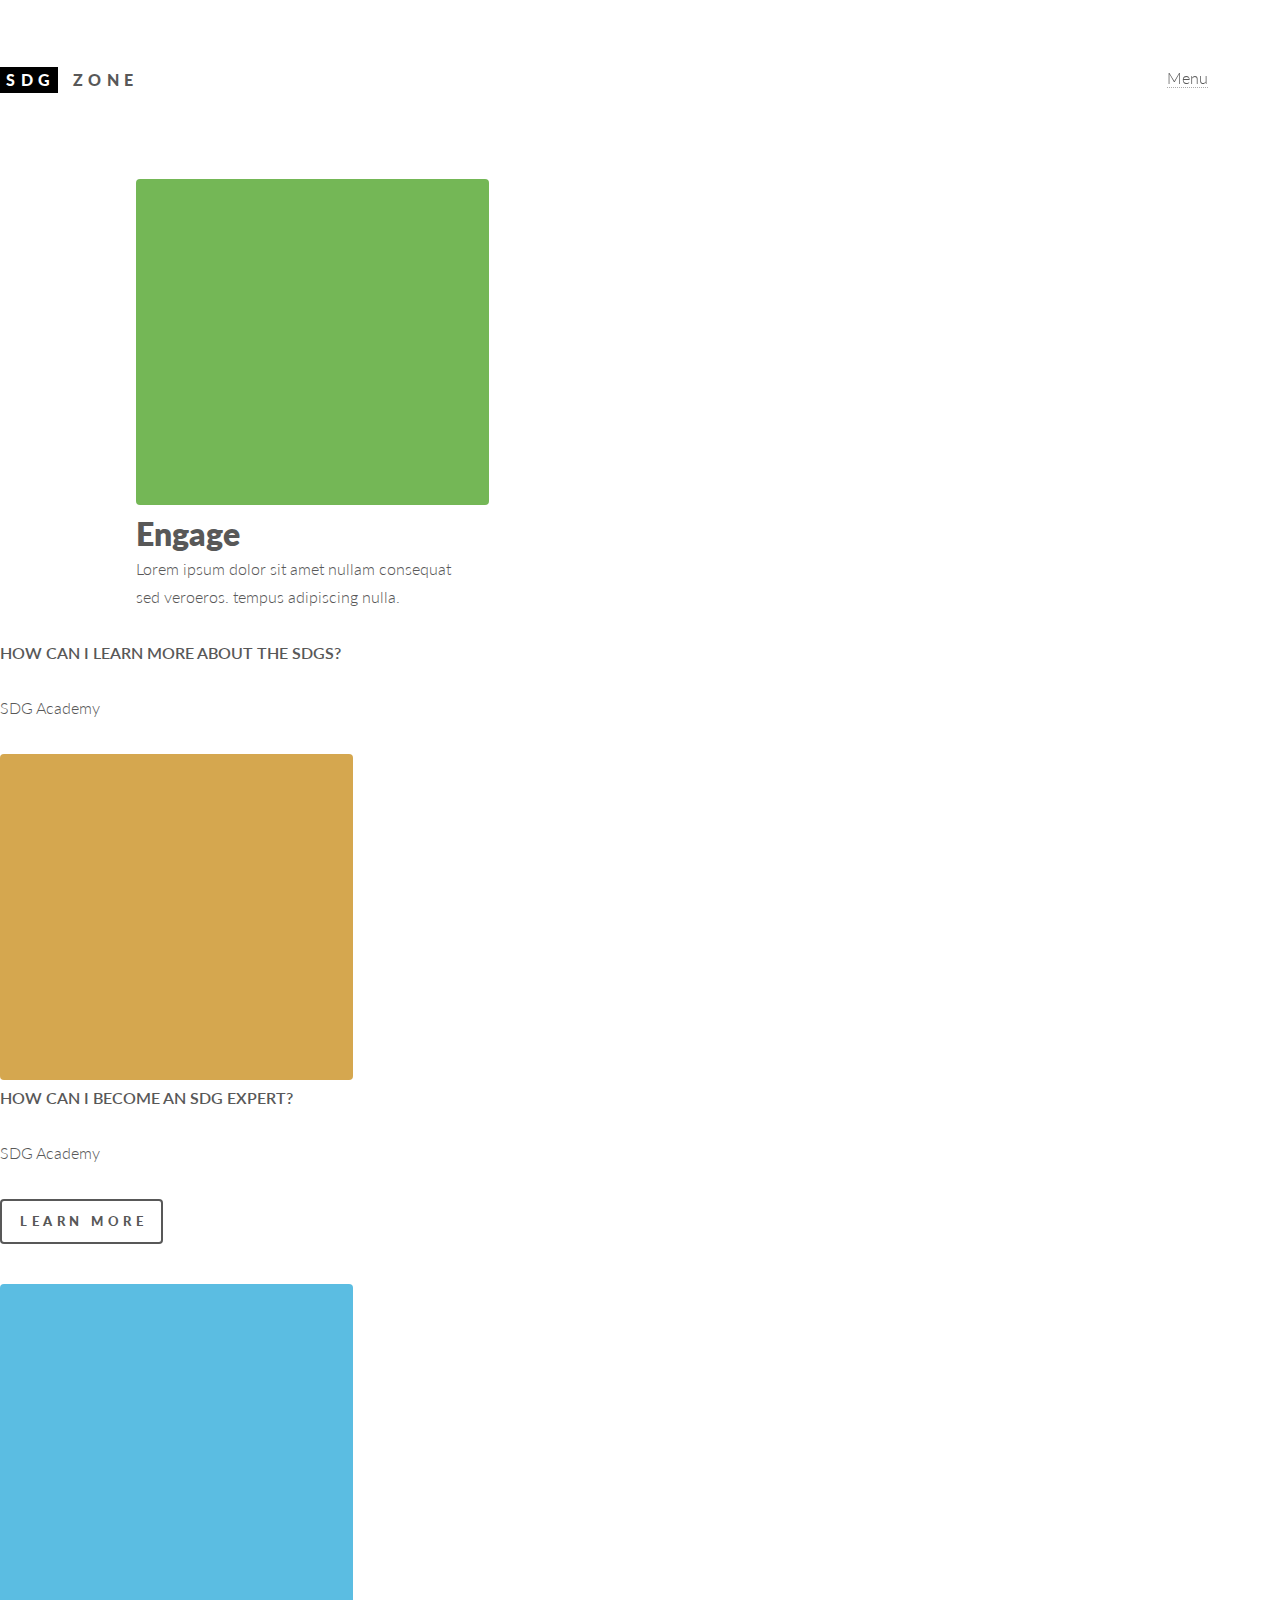
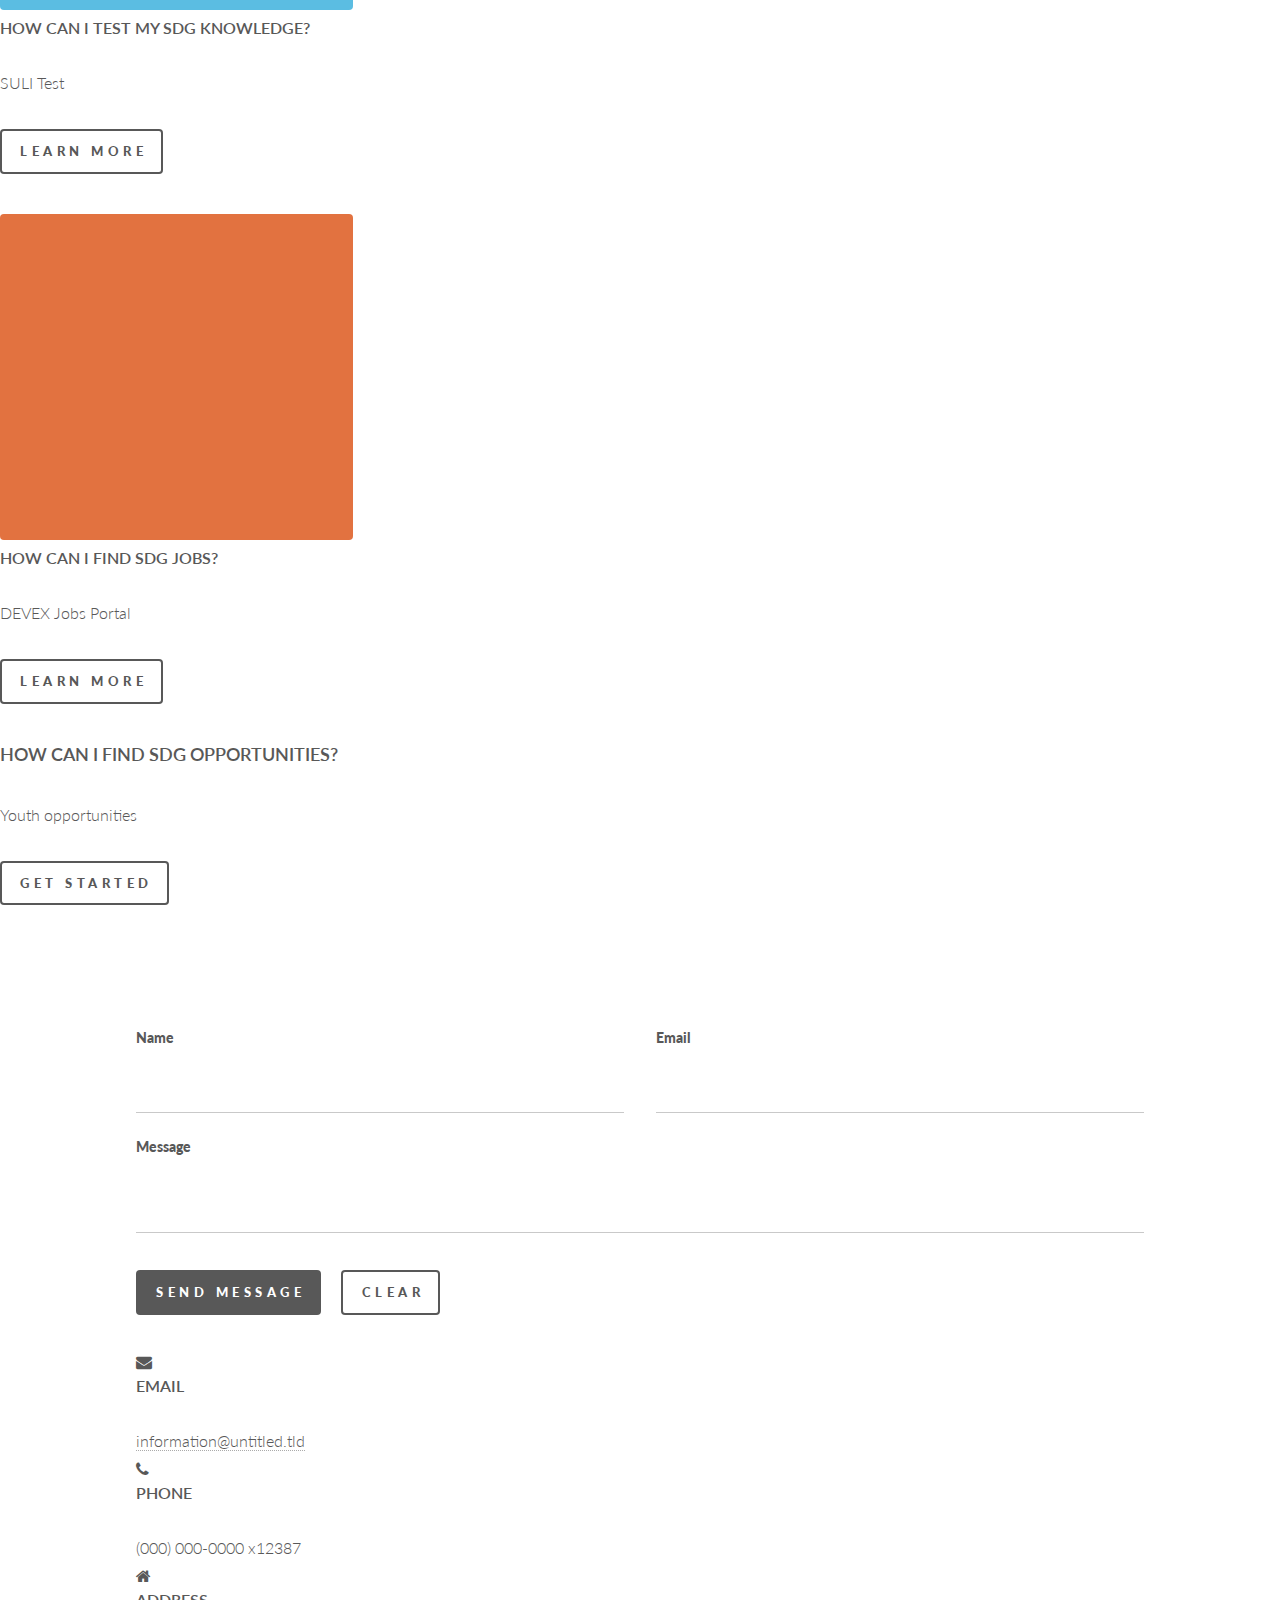
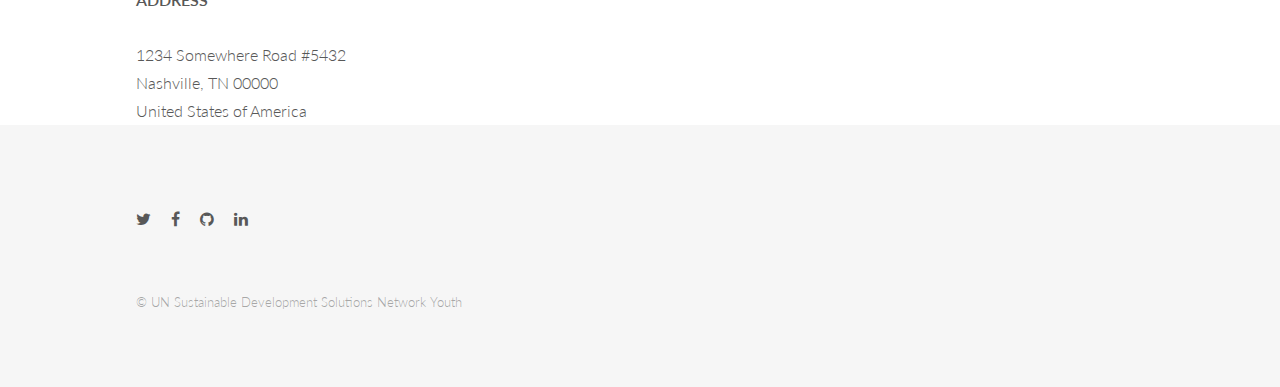
<file: engage.html>
<!DOCTYPE HTML>
<!--
	SDG Portal
	UN SUSTAINABLE DEVELOPMENT SOLUTIONS NETWORK YOUTH
-->
<html>
	<head>
		<title>SDG ZONE</title>
		<meta charset="utf-8" />
		<meta name="viewport" content="width=device-width, initial-scale=1, user-scalable=no" />
		<!--[if lte IE 8]><script src="assets/js/ie/html5shiv.js"></script><![endif]-->
		<link rel="stylesheet" href="assets/css/main.css" />
		<!--[if lte IE 9]><link rel="stylesheet" href="assets/css/ie9.css" /><![endif]-->
		<!--[if lte IE 8]><link rel="stylesheet" href="assets/css/ie8.css" /><![endif]-->
	</head>
	<body>

		<!-- Wrapper -->
			<div id="wrapper">

				<!-- Header -->
				<!-- Note: The "styleN" class below should match that of the banner element. -->
					<header id="header" class="alt style2">
						<a href="index.html" class="logo"><strong>SDG</strong> <span>ZONE</span></a>
						<nav>
							<a href="#menu">Menu</a>
						</nav>
					</header>

				<!-- Menu -->
					<nav id="menu">
						<ul class="links">
							<li><a href="index.html">Home</a></li>
							<li><a href="learn.html">Learn</a></li>
							<li><a href="engage.html">Engage</a></li>
							<li><a href="action.html">Action</a></li>
							<li><a href="sector.html">Sector</a></li>
						</ul>
						<ul class="actions vertical">
							<li><a href="#" class="button special fit">Get Started</a></li>
							<li><a href="#" class="button fit">Log In</a></li>
						</ul>
					</nav>

				<!-- Banner -->
				<!-- Note: The "styleN" class below should match that of the header element. -->
					<section id="banner" class="style2">
						<div class="inner">
							<span class="image">
								<img src="images/pic07.jpg" alt="" />
							</span>
							<header class="major">
								<h1>Engage</h1>
							</header>
							<div class="content">
								<p>Lorem ipsum dolor sit amet nullam consequat<br />
								sed veroeros. tempus adipiscing nulla.</p>
							</div>
						</div>
					</section>

				<!-- Main -->
					<div id="main">

						<!-- One -->
							<section id="one">
								<div class="inner">
									<header class="major">
										<h3>How can I learn more about the SDGs?</h3>
									</header>
									<p>SDG Academy</p>
								</div>
							</section>

						<!-- Two -->
							<section id="two" class="spotlights">
								<section>
									<a href="generic.html" class="image">
										<img src="images/pic08.jpg" alt="" data-position="center center" />
									</a>
									<div class="content">
										<div class="inner">
											<header class="major">
												<h3>How can I become an SDG expert?</h3>
											</header>
											<p>SDG Academy</p>
											<ul class="actions">
												<li><a href="generic.html" class="button">Learn more</a></li>
											</ul>
										</div>
									</div>
								</section>
								<section>
									<a href="generic.html" class="image">
										<img src="images/pic09.jpg" alt="" data-position="top center" />
									</a>
									<div class="content">
										<div class="inner">
											<header class="major">
												<h3>How can I test my SDG knowledge?</h3>
											</header>
											<p>SULI Test</p>
											<ul class="actions">
												<li><a href="generic.html" class="button">Learn more</a></li>
											</ul>
										</div>
									</div>
								</section>
								<section>
									<a href="generic.html" class="image">
										<img src="images/pic10.jpg" alt="" data-position="25% 25%" />
									</a>
									<div class="content">
										<div class="inner">
											<header class="major">
												<h3>How can I find SDG jobs?</h3>
											</header>
											<p>DEVEX Jobs Portal</p>
											<ul class="actions">
												<li><a href="generic.html" class="button">Learn more</a></li>
											</ul>
										</div>
									</div>
								</section>
							</section>

						<!-- Three -->
							<section id="three">
								<div class="inner">
									<header class="major">
										<h2>How can I find SDG opportunities?</h2>
									</header>
									<p>Youth opportunities</p>
									<ul class="actions">
										<li><a href="generic.html" class="button next">Get Started</a></li>
									</ul>
								</div>
							</section>

					</div>

				<!-- Contact -->
					<section id="contact">
						<div class="inner">
							<section>
								<form method="post" action="#">
									<div class="field half first">
										<label for="name">Name</label>
										<input type="text" name="name" id="name" />
									</div>
									<div class="field half">
										<label for="email">Email</label>
										<input type="text" name="email" id="email" />
									</div>
									<div class="field">
										<label for="message">Message</label>
										<textarea name="message" id="message" rows="6"></textarea>
									</div>
									<ul class="actions">
										<li><input type="submit" value="Send Message" class="special" /></li>
										<li><input type="reset" value="Clear" /></li>
									</ul>
								</form>
							</section>
							<section class="split">
								<section>
									<div class="contact-method">
										<span class="icon alt fa-envelope"></span>
										<h3>Email</h3>
										<a href="#">information@untitled.tld</a>
									</div>
								</section>
								<section>
									<div class="contact-method">
										<span class="icon alt fa-phone"></span>
										<h3>Phone</h3>
										<span>(000) 000-0000 x12387</span>
									</div>
								</section>
								<section>
									<div class="contact-method">
										<span class="icon alt fa-home"></span>
										<h3>Address</h3>
										<span>1234 Somewhere Road #5432<br />
										Nashville, TN 00000<br />
										United States of America</span>
									</div>
								</section>
							</section>
						</div>
					</section>

				<!-- Footer -->
				<footer id="footer">
					<div class="inner">
						<ul class="icons">
							<li><a href="twitter.com/SDSNYouth" class="icon alt fa-twitter"><span class="label">Twitter</span></a></li>
							<li><a href="facebook.com/sdsnyouth" class="icon alt fa-facebook"><span class="label">Facebook</span></a></li>
							<li><a href="github.com/sdsnyouth" class="icon alt fa-github"><span class="label">GitHub</span></a></li>
							<li><a href="#" class="icon alt fa-linkedin"><span class="label">LinkedIn</span></a></li>
						</ul>
						<ul class="copyright">
							<li>&copy; UN Sustainable Development Solutions Network Youth</li>
						</ul>
					</div>
				</footer>

			</div>

		<!-- Scripts -->
			<script src="assets/js/jquery.min.js"></script>
			<script src="assets/js/jquery.scrolly.min.js"></script>
			<script src="assets/js/jquery.scrollex.min.js"></script>
			<script src="assets/js/skel.min.js"></script>
			<script src="assets/js/util.js"></script>
			<!--[if lte IE 8]><script src="assets/js/ie/respond.min.js"></script><![endif]-->
			<script src="assets/js/main.js"></script>

	</body>
</html>
</file>
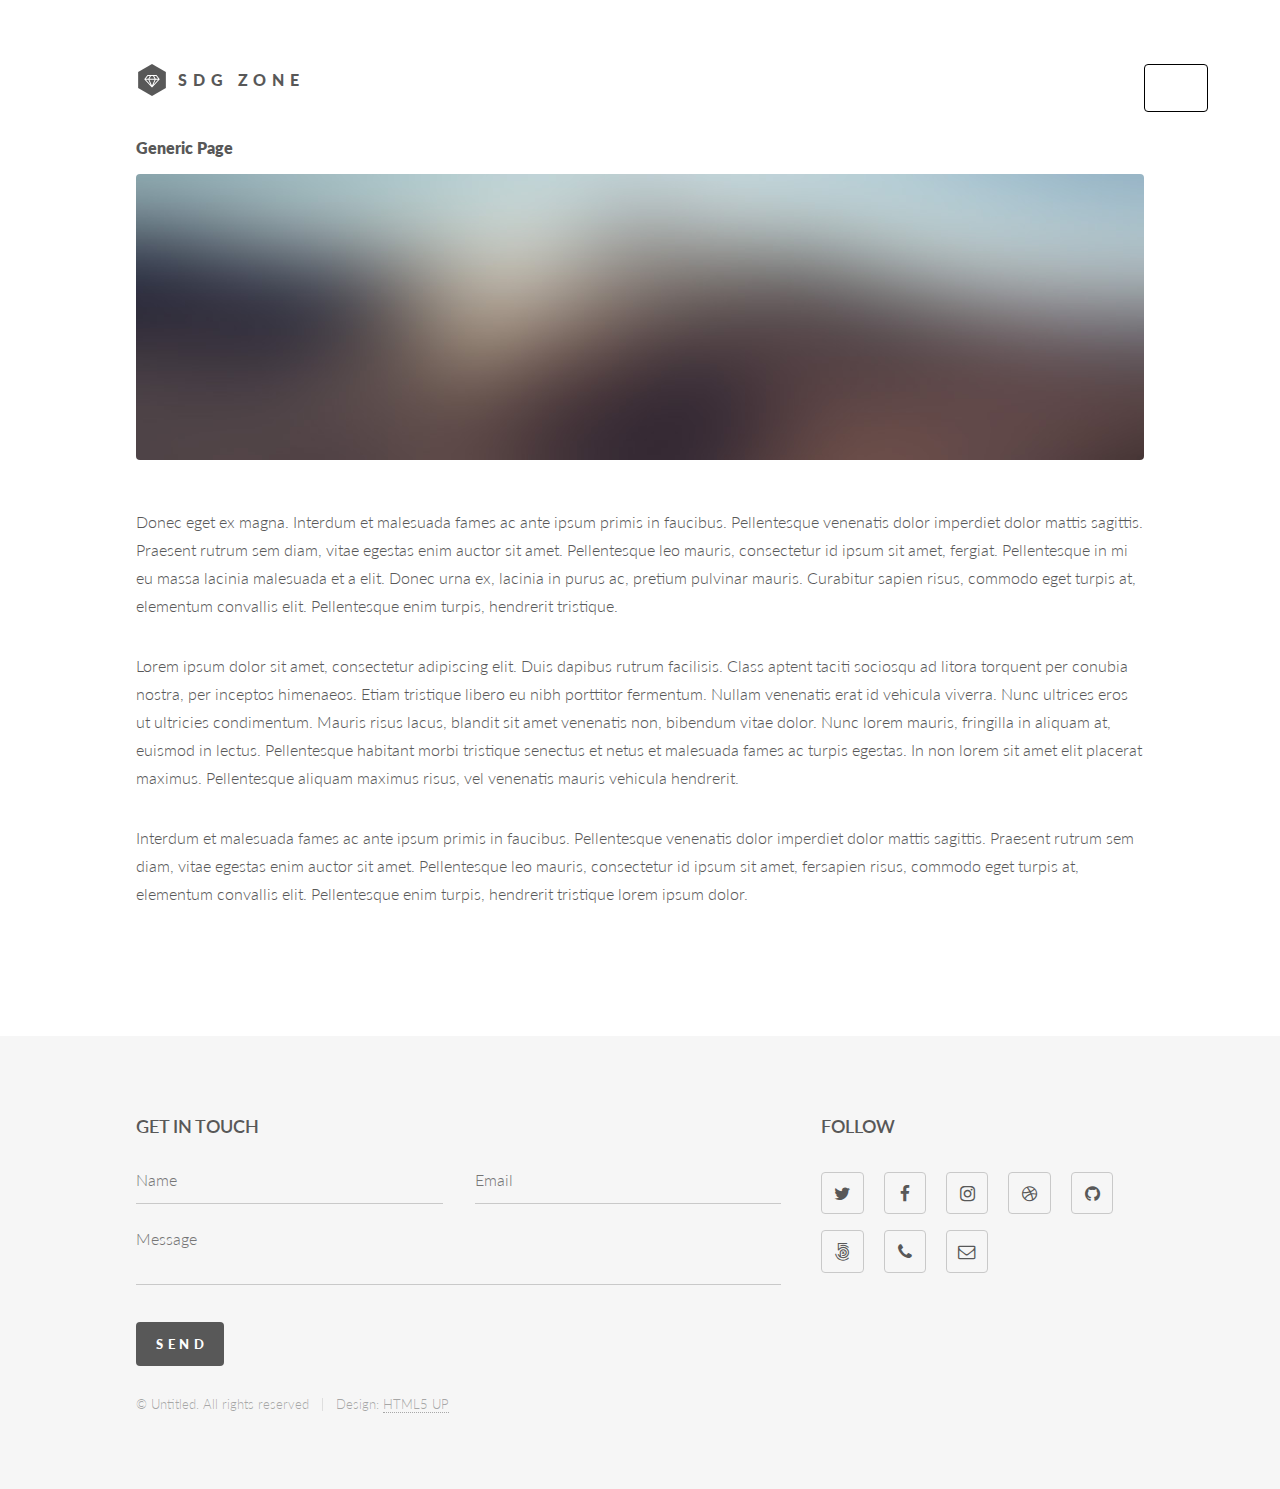
<file: generic.html>
<!DOCTYPE HTML>
<!--
	SDG ZONE
	tech@sdsnyouth.org 
-->
<html>
	<head>
		<title>SDG ZONE</title>
		<meta charset="utf-8" />
		<meta name="viewport" content="width=device-width, initial-scale=1" />
		<!--[if lte IE 8]><script src="assets/js/ie/html5shiv.js"></script><![endif]-->
		<link rel="stylesheet" href="assets/css/main.css" />
		<!--[if lte IE 9]><link rel="stylesheet" href="assets/css/ie9.css" /><![endif]-->
		<!--[if lte IE 8]><link rel="stylesheet" href="assets/css/ie8.css" /><![endif]-->
	</head>
	<body>
		<!-- Wrapper -->
			<div id="wrapper">

				<!-- Header -->
					<header id="header">
						<div class="inner">

							<!-- Logo -->
								<a href="index.html" class="logo">
									<span class="symbol"><img src="images/logo.svg" alt="" /></span><span class="title">SDG ZONE</span>
								</a>

							<!-- Nav -->
								<nav>
									<ul>
										<li><a href="#menu">Menu</a></li>
									</ul>
								</nav>

						</div>
					</header>

				<!-- Menu -->
					<nav id="menu">
						<h2>Menu</h2>
						<ul>
							<li><a href="index.html">Home</a></li>
							<li><a href="generic.html">Ipsum veroeros</a></li>
							<li><a href="generic.html">Tempus etiam</a></li>
							<li><a href="generic.html">Consequat dolor</a></li>
							<li><a href="elements.html">Elements</a></li>
						</ul>
					</nav>

				<!-- Main -->
					<div id="main">
						<div class="inner">
							<h1>Generic Page</h1>
							<span class="image main"><img src="images/pic13.jpg" alt="" /></span>
							<p>Donec eget ex magna. Interdum et malesuada fames ac ante ipsum primis in faucibus. Pellentesque venenatis dolor imperdiet dolor mattis sagittis. Praesent rutrum sem diam, vitae egestas enim auctor sit amet. Pellentesque leo mauris, consectetur id ipsum sit amet, fergiat. Pellentesque in mi eu massa lacinia malesuada et a elit. Donec urna ex, lacinia in purus ac, pretium pulvinar mauris. Curabitur sapien risus, commodo eget turpis at, elementum convallis elit. Pellentesque enim turpis, hendrerit tristique.</p>
							<p>Lorem ipsum dolor sit amet, consectetur adipiscing elit. Duis dapibus rutrum facilisis. Class aptent taciti sociosqu ad litora torquent per conubia nostra, per inceptos himenaeos. Etiam tristique libero eu nibh porttitor fermentum. Nullam venenatis erat id vehicula viverra. Nunc ultrices eros ut ultricies condimentum. Mauris risus lacus, blandit sit amet venenatis non, bibendum vitae dolor. Nunc lorem mauris, fringilla in aliquam at, euismod in lectus. Pellentesque habitant morbi tristique senectus et netus et malesuada fames ac turpis egestas. In non lorem sit amet elit placerat maximus. Pellentesque aliquam maximus risus, vel venenatis mauris vehicula hendrerit.</p>
							<p>Interdum et malesuada fames ac ante ipsum primis in faucibus. Pellentesque venenatis dolor imperdiet dolor mattis sagittis. Praesent rutrum sem diam, vitae egestas enim auctor sit amet. Pellentesque leo mauris, consectetur id ipsum sit amet, fersapien risus, commodo eget turpis at, elementum convallis elit. Pellentesque enim turpis, hendrerit tristique lorem ipsum dolor.</p>
						</div>
					</div>

				<!-- Footer -->
					<footer id="footer">
						<div class="inner">
							<section>
								<h2>Get in touch</h2>
								<form method="post" action="#">
									<div class="field half first">
										<input type="text" name="name" id="name" placeholder="Name" />
									</div>
									<div class="field half">
										<input type="email" name="email" id="email" placeholder="Email" />
									</div>
									<div class="field">
										<textarea name="message" id="message" placeholder="Message"></textarea>
									</div>
									<ul class="actions">
										<li><input type="submit" value="Send" class="special" /></li>
									</ul>
								</form>
							</section>
							<section>
								<h2>Follow</h2>
								<ul class="icons">
									<li><a href="#" class="icon style2 fa-twitter"><span class="label">Twitter</span></a></li>
									<li><a href="#" class="icon style2 fa-facebook"><span class="label">Facebook</span></a></li>
									<li><a href="#" class="icon style2 fa-instagram"><span class="label">Instagram</span></a></li>
									<li><a href="#" class="icon style2 fa-dribbble"><span class="label">Dribbble</span></a></li>
									<li><a href="#" class="icon style2 fa-github"><span class="label">GitHub</span></a></li>
									<li><a href="#" class="icon style2 fa-500px"><span class="label">500px</span></a></li>
									<li><a href="#" class="icon style2 fa-phone"><span class="label">Phone</span></a></li>
									<li><a href="#" class="icon style2 fa-envelope-o"><span class="label">Email</span></a></li>
								</ul>
							</section>
							<ul class="copyright">
								<li>&copy; Untitled. All rights reserved</li><li>Design: <a href="http://tech@sdsnyouth.org">HTML5 UP</a></li>
							</ul>
						</div>
					</footer>

			</div>

		<!-- Scripts -->
			<script src="assets/js/jquery.min.js"></script>
			<script src="assets/js/skel.min.js"></script>
			<script src="assets/js/util.js"></script>
			<!--[if lte IE 8]><script src="assets/js/ie/respond.min.js"></script><![endif]-->
			<script src="assets/js/main.js"></script>

	</body>
</html>
</file>
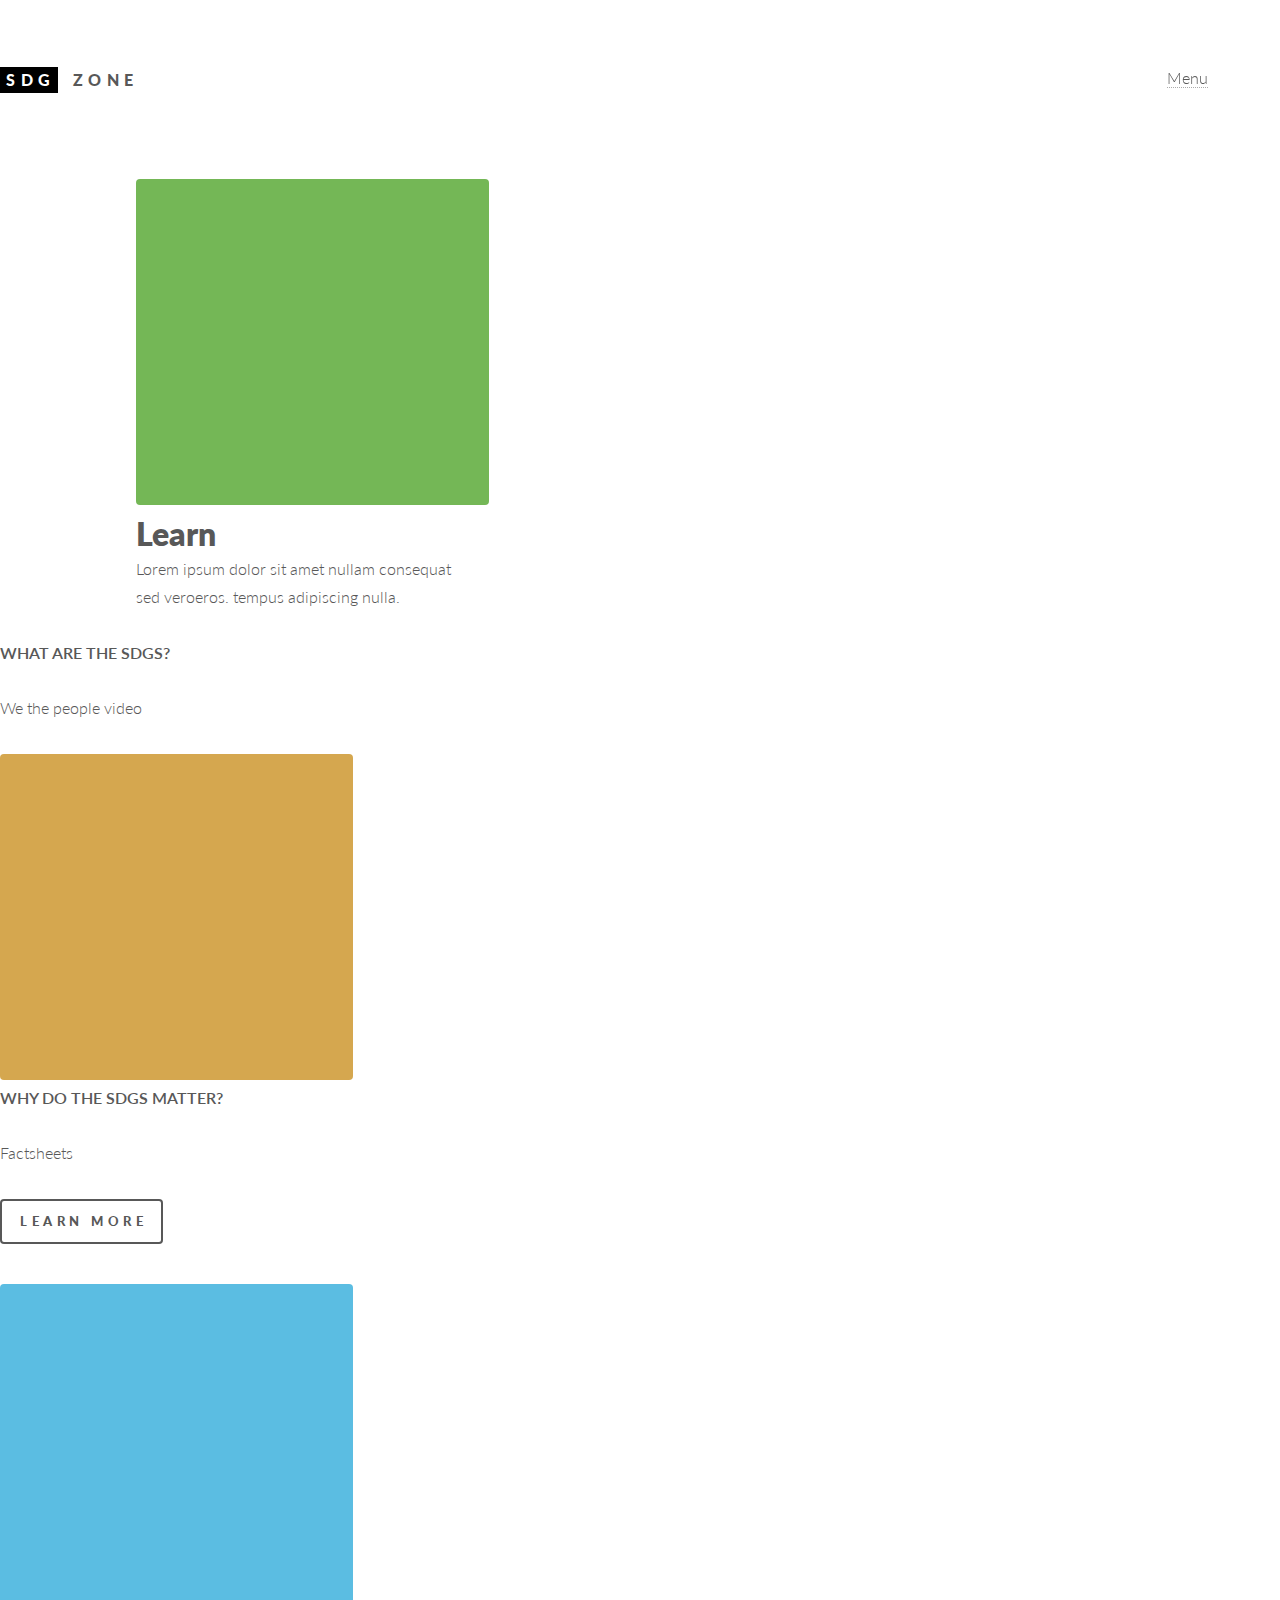
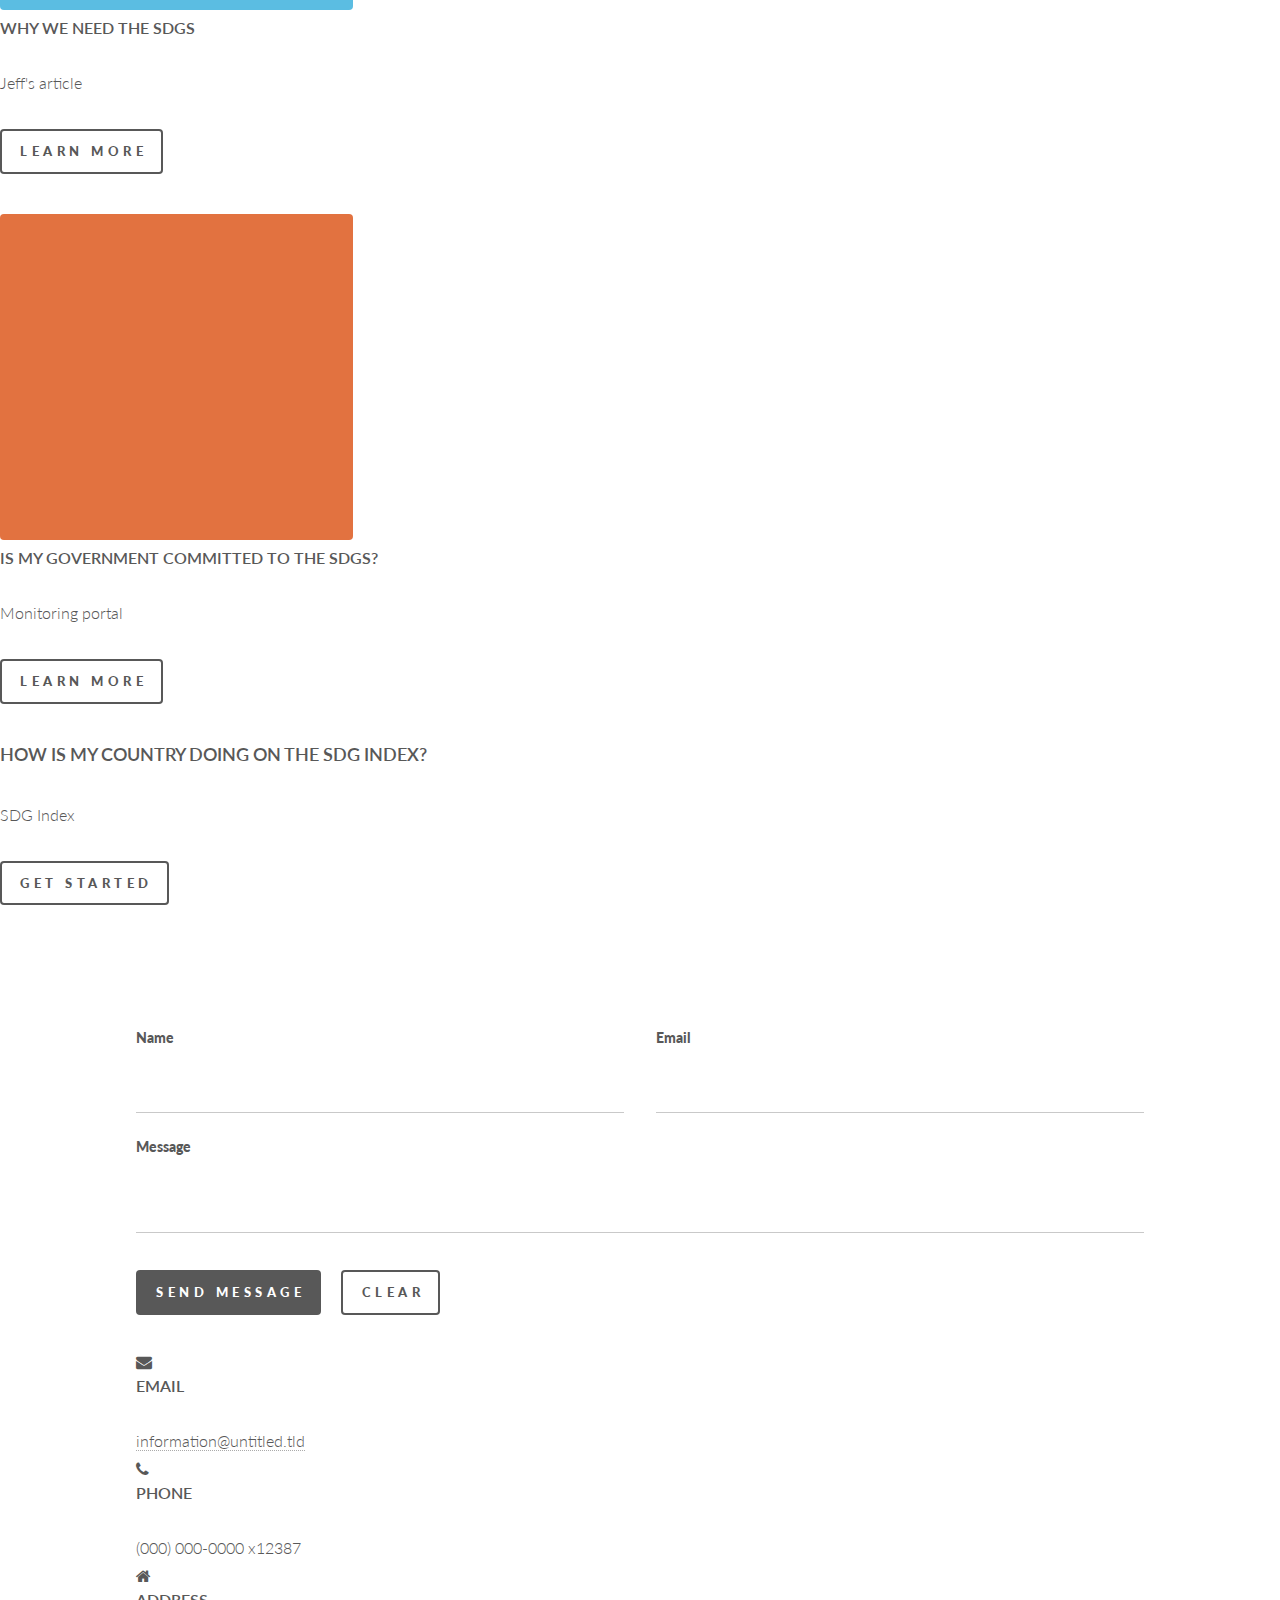
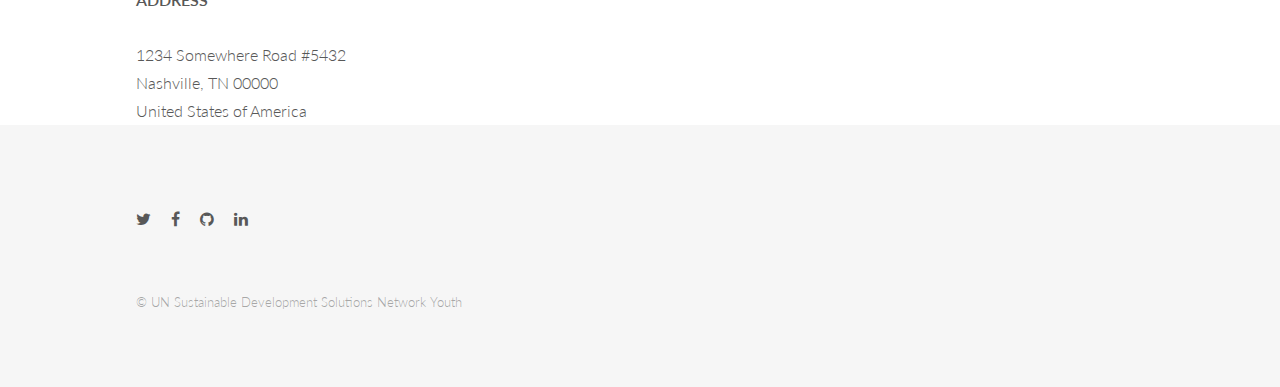
<file: learn.html>
<!DOCTYPE HTML>
<!--
	SDG Portal
	UN SUSTAINABLE DEVELOPMENT SOLUTIONS NETWORK YOUTH
-->
<html>
	<head>
		<title>SDG ZONE</title>
		<meta charset="utf-8" />
		<meta name="viewport" content="width=device-width, initial-scale=1, user-scalable=no" />
		<!--[if lte IE 8]><script src="assets/js/ie/html5shiv.js"></script><![endif]-->
		<link rel="stylesheet" href="assets/css/main.css" />
		<!--[if lte IE 9]><link rel="stylesheet" href="assets/css/ie9.css" /><![endif]-->
		<!--[if lte IE 8]><link rel="stylesheet" href="assets/css/ie8.css" /><![endif]-->
	</head>
	<body>

		<!-- Wrapper -->
			<div id="wrapper">

				<!-- Header -->
				<!-- Note: The "styleN" class below should match that of the banner element. -->
					<header id="header" class="alt style2">
						<a href="index.html" class="logo"><strong>SDG</strong> <span>ZONE</span></a>
						<nav>
							<a href="#menu">Menu</a>
						</nav>
					</header>

				<!-- Menu -->
					<nav id="menu">
						<ul class="links">
							<li><a href="index.html">Home</a></li>
							<li><a href="learn.html">Learn</a></li>
							<li><a href="engage.html">Engage</a></li>
							<li><a href="action.html">Action</a></li>
							<li><a href="sector.html">Sector</a></li>
						</ul>
						<ul class="actions vertical">
							<li><a href="#" class="button special fit">Get Started</a></li>
							<li><a href="#" class="button fit">Log In</a></li>
						</ul>
					</nav>

				<!-- Banner -->
				<!-- Note: The "styleN" class below should match that of the header element. -->
					<section id="banner" class="style2">
						<div class="inner">
							<span class="image">
								<img src="images/pic07.jpg" alt="" />
							</span>
							<header class="major">
								<h1>Learn</h1>
							</header>
							<div class="content">
								<p>Lorem ipsum dolor sit amet nullam consequat<br />
								sed veroeros. tempus adipiscing nulla.</p>
							</div>
						</div>
					</section>

				<!-- Main -->
					<div id="main">

						<!-- One -->
							<section id="one">
								<div class="inner">
									<header class="major">
										<h3>What are the SDGs?</h3>
									</header>
									<p>We the people video</p>
								</div>
							</section>

						<!-- Two -->
							<section id="two" class="spotlights">
								<section>
									<a href="generic.html" class="image">
										<img src="images/pic08.jpg" alt="" data-position="center center" />
									</a>
									<div class="content">
										<div class="inner">
											<header class="major">
												<h3>Why do the SDGs matter?</h3>
											</header>
											<p>Factsheets</p>
											<ul class="actions">
												<li><a href="generic.html" class="button">Learn more</a></li>
											</ul>
										</div>
									</div>
								</section>
								<section>
									<a href="generic.html" class="image">
										<img src="images/pic09.jpg" alt="" data-position="top center" />
									</a>
									<div class="content">
										<div class="inner">
											<header class="major">
												<h3>Why we need the SDGs</h3>
											</header>
											<p>Jeff's article</p>
											<ul class="actions">
												<li><a href="generic.html" class="button">Learn more</a></li>
											</ul>
										</div>
									</div>
								</section>
								<section>
									<a href="generic.html" class="image">
										<img src="images/pic10.jpg" alt="" data-position="25% 25%" />
									</a>
									<div class="content">
										<div class="inner">
											<header class="major">
												<h3>Is my government committed to the SDGs?</h3>
											</header>
											<p>Monitoring portal</p>
											<ul class="actions">
												<li><a href="generic.html" class="button">Learn more</a></li>
											</ul>
										</div>
									</div>
								</section>
							</section>

						<!-- Three -->
							<section id="three">
								<div class="inner">
									<header class="major">
										<h2>How is my country doing on the SDG Index?</h2>
									</header>
									<p>SDG Index</p>
									<ul class="actions">
										<li><a href="generic.html" class="button next">Get Started</a></li>
									</ul>
								</div>
							</section>

					</div>

				<!-- Contact -->
					<section id="contact">
						<div class="inner">
							<section>
								<form method="post" action="#">
									<div class="field half first">
										<label for="name">Name</label>
										<input type="text" name="name" id="name" />
									</div>
									<div class="field half">
										<label for="email">Email</label>
										<input type="text" name="email" id="email" />
									</div>
									<div class="field">
										<label for="message">Message</label>
										<textarea name="message" id="message" rows="6"></textarea>
									</div>
									<ul class="actions">
										<li><input type="submit" value="Send Message" class="special" /></li>
										<li><input type="reset" value="Clear" /></li>
									</ul>
								</form>
							</section>
							<section class="split">
								<section>
									<div class="contact-method">
										<span class="icon alt fa-envelope"></span>
										<h3>Email</h3>
										<a href="#">information@untitled.tld</a>
									</div>
								</section>
								<section>
									<div class="contact-method">
										<span class="icon alt fa-phone"></span>
										<h3>Phone</h3>
										<span>(000) 000-0000 x12387</span>
									</div>
								</section>
								<section>
									<div class="contact-method">
										<span class="icon alt fa-home"></span>
										<h3>Address</h3>
										<span>1234 Somewhere Road #5432<br />
										Nashville, TN 00000<br />
										United States of America</span>
									</div>
								</section>
							</section>
						</div>
					</section>

				<!-- Footer -->
				<footer id="footer">
					<div class="inner">
						<ul class="icons">
							<li><a href="twitter.com/SDSNYouth" class="icon alt fa-twitter"><span class="label">Twitter</span></a></li>
							<li><a href="facebook.com/sdsnyouth" class="icon alt fa-facebook"><span class="label">Facebook</span></a></li>
							<li><a href="github.com/sdsnyouth" class="icon alt fa-github"><span class="label">GitHub</span></a></li>
							<li><a href="#" class="icon alt fa-linkedin"><span class="label">LinkedIn</span></a></li>
						</ul>
						<ul class="copyright">
							<li>&copy; UN Sustainable Development Solutions Network Youth</li>
						</ul>
					</div>
				</footer>

			</div>

		<!-- Scripts -->
			<script src="assets/js/jquery.min.js"></script>
			<script src="assets/js/jquery.scrolly.min.js"></script>
			<script src="assets/js/jquery.scrollex.min.js"></script>
			<script src="assets/js/skel.min.js"></script>
			<script src="assets/js/util.js"></script>
			<!--[if lte IE 8]><script src="assets/js/ie/respond.min.js"></script><![endif]-->
			<script src="assets/js/main.js"></script>

	</body>
</html>
</file>
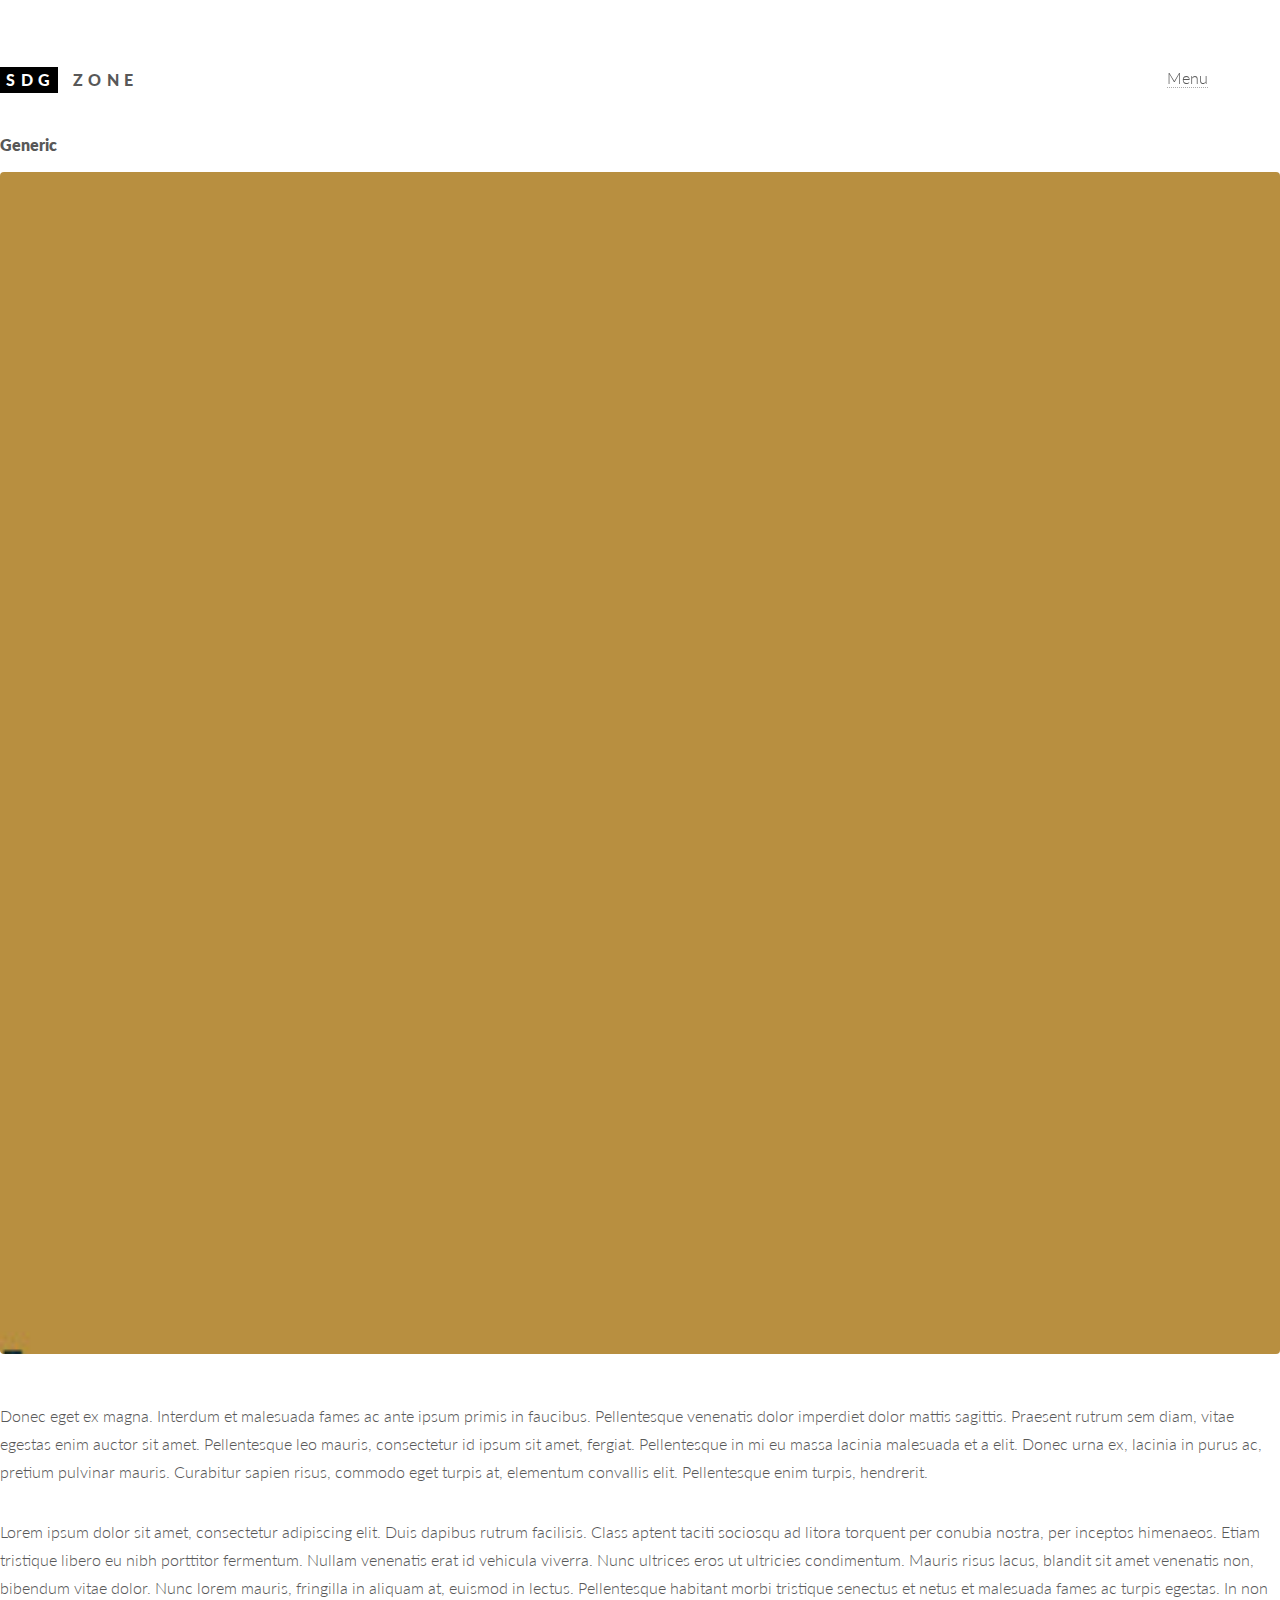
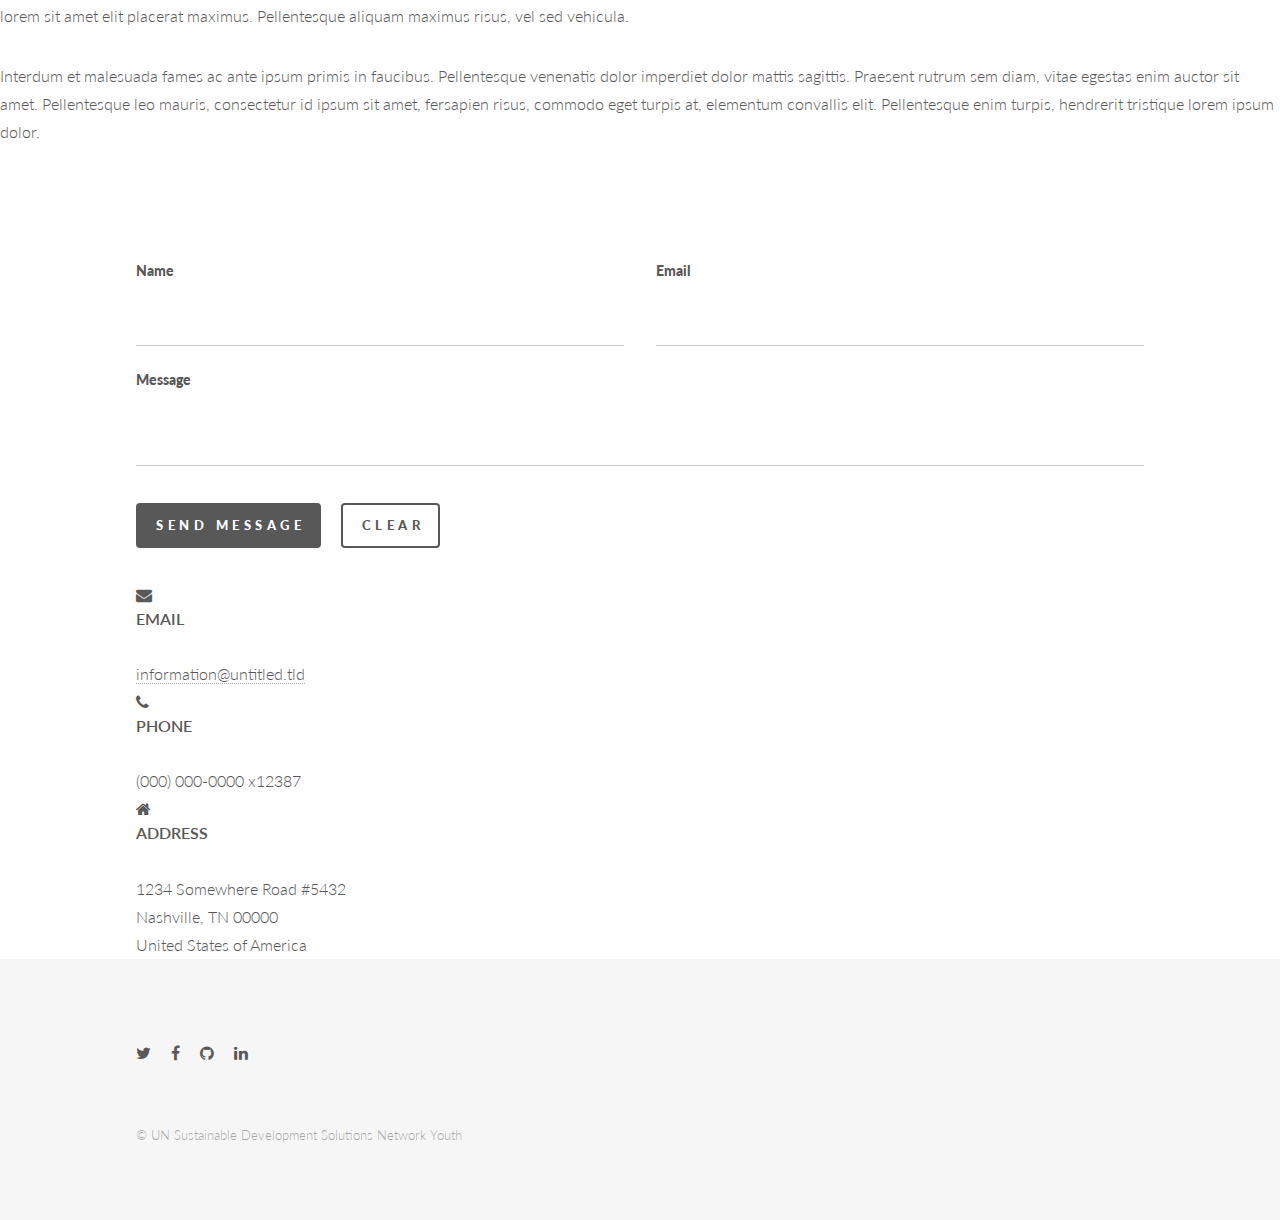
<file: sdsnyouth.html>
<!DOCTYPE HTML>
<!--
	SDG Portal
	UN SUSTAINABLE DEVELOPMENT SOLUTIONS NETWORK YOUTH
-->
<html>
	<head>
		<title>SDG ZONE</title>
		<meta charset="utf-8" />
		<meta name="viewport" content="width=device-width, initial-scale=1, user-scalable=no" />
		<!--[if lte IE 8]><script src="assets/js/ie/html5shiv.js"></script><![endif]-->
		<link rel="stylesheet" href="assets/css/main.css" />
		<!--[if lte IE 9]><link rel="stylesheet" href="assets/css/ie9.css" /><![endif]-->
		<!--[if lte IE 8]><link rel="stylesheet" href="assets/css/ie8.css" /><![endif]-->
	</head>
	<body>

		<!-- Wrapper -->
			<div id="wrapper">

				<!-- Header -->
					<header id="header">
						<a href="index.html" class="logo"><strong>SDG</strong> <span>ZONE</span></a>
						<nav>
							<a href="#menu">Menu</a>
						</nav>
					</header>

				<!-- Menu -->
					<nav id="menu">
						<ul class="links">
							<li><a href="index.html">Home</a></li>
							<li><a href="learn.html">Learn</a></li>
							<li><a href="engage.html">Engage</a></li>
							<li><a href="action.html">Action</a></li>
							<li><a href="sector.html">Sector</a></li>
						</ul>
						<ul class="actions vertical">
							<li><a href="#" class="button special fit">Get Started</a></li>
							<li><a href="#" class="button fit">Log In</a></li>
						</ul>
					</nav>

				<!-- Main -->
					<div id="main" class="alt">

						<!-- One -->
							<section id="one">
								<div class="inner">
									<header class="major">
										<h1>Generic</h1>
									</header>
									<span class="image main"><img src="images/pic11.jpg" alt="" /></span>
									<p>Donec eget ex magna. Interdum et malesuada fames ac ante ipsum primis in faucibus. Pellentesque venenatis dolor imperdiet dolor mattis sagittis. Praesent rutrum sem diam, vitae egestas enim auctor sit amet. Pellentesque leo mauris, consectetur id ipsum sit amet, fergiat. Pellentesque in mi eu massa lacinia malesuada et a elit. Donec urna ex, lacinia in purus ac, pretium pulvinar mauris. Curabitur sapien risus, commodo eget turpis at, elementum convallis elit. Pellentesque enim turpis, hendrerit.</p>
									<p>Lorem ipsum dolor sit amet, consectetur adipiscing elit. Duis dapibus rutrum facilisis. Class aptent taciti sociosqu ad litora torquent per conubia nostra, per inceptos himenaeos. Etiam tristique libero eu nibh porttitor fermentum. Nullam venenatis erat id vehicula viverra. Nunc ultrices eros ut ultricies condimentum. Mauris risus lacus, blandit sit amet venenatis non, bibendum vitae dolor. Nunc lorem mauris, fringilla in aliquam at, euismod in lectus. Pellentesque habitant morbi tristique senectus et netus et malesuada fames ac turpis egestas. In non lorem sit amet elit placerat maximus. Pellentesque aliquam maximus risus, vel sed vehicula.</p>
									<p>Interdum et malesuada fames ac ante ipsum primis in faucibus. Pellentesque venenatis dolor imperdiet dolor mattis sagittis. Praesent rutrum sem diam, vitae egestas enim auctor sit amet. Pellentesque leo mauris, consectetur id ipsum sit amet, fersapien risus, commodo eget turpis at, elementum convallis elit. Pellentesque enim turpis, hendrerit tristique lorem ipsum dolor.</p>
								</div>
							</section>

					</div>

				<!-- Contact -->
					<section id="contact">
						<div class="inner">
							<section>
								<form method="post" action="#">
									<div class="field half first">
										<label for="name">Name</label>
										<input type="text" name="name" id="name" />
									</div>
									<div class="field half">
										<label for="email">Email</label>
										<input type="text" name="email" id="email" />
									</div>
									<div class="field">
										<label for="message">Message</label>
										<textarea name="message" id="message" rows="6"></textarea>
									</div>
									<ul class="actions">
										<li><input type="submit" value="Send Message" class="special" /></li>
										<li><input type="reset" value="Clear" /></li>
									</ul>
								</form>
							</section>
							<section class="split">
								<section>
									<div class="contact-method">
										<span class="icon alt fa-envelope"></span>
										<h3>Email</h3>
										<a href="#">information@untitled.tld</a>
									</div>
								</section>
								<section>
									<div class="contact-method">
										<span class="icon alt fa-phone"></span>
										<h3>Phone</h3>
										<span>(000) 000-0000 x12387</span>
									</div>
								</section>
								<section>
									<div class="contact-method">
										<span class="icon alt fa-home"></span>
										<h3>Address</h3>
										<span>1234 Somewhere Road #5432<br />
										Nashville, TN 00000<br />
										United States of America</span>
									</div>
								</section>
							</section>
						</div>
					</section>

				<!-- Footer -->
				<footer id="footer">
					<div class="inner">
						<ul class="icons">
							<li><a href="twitter.com/SDSNYouth" class="icon alt fa-twitter"><span class="label">Twitter</span></a></li>
							<li><a href="facebook.com/sdsnyouth" class="icon alt fa-facebook"><span class="label">Facebook</span></a></li>
							<li><a href="github.com/sdsnyouth" class="icon alt fa-github"><span class="label">GitHub</span></a></li>
							<li><a href="#" class="icon alt fa-linkedin"><span class="label">LinkedIn</span></a></li>
						</ul>
						<ul class="copyright">
							<li>&copy; UN Sustainable Development Solutions Network Youth</li>
						</ul>
					</div>
				</footer>

			</div>

		<!-- Scripts -->
			<script src="assets/js/jquery.min.js"></script>
			<script src="assets/js/jquery.scrolly.min.js"></script>
			<script src="assets/js/jquery.scrollex.min.js"></script>
			<script src="assets/js/skel.min.js"></script>
			<script src="assets/js/util.js"></script>
			<!--[if lte IE 8]><script src="assets/js/ie/respond.min.js"></script><![endif]-->
			<script src="assets/js/main.js"></script>

	</body>
</html>
</file>
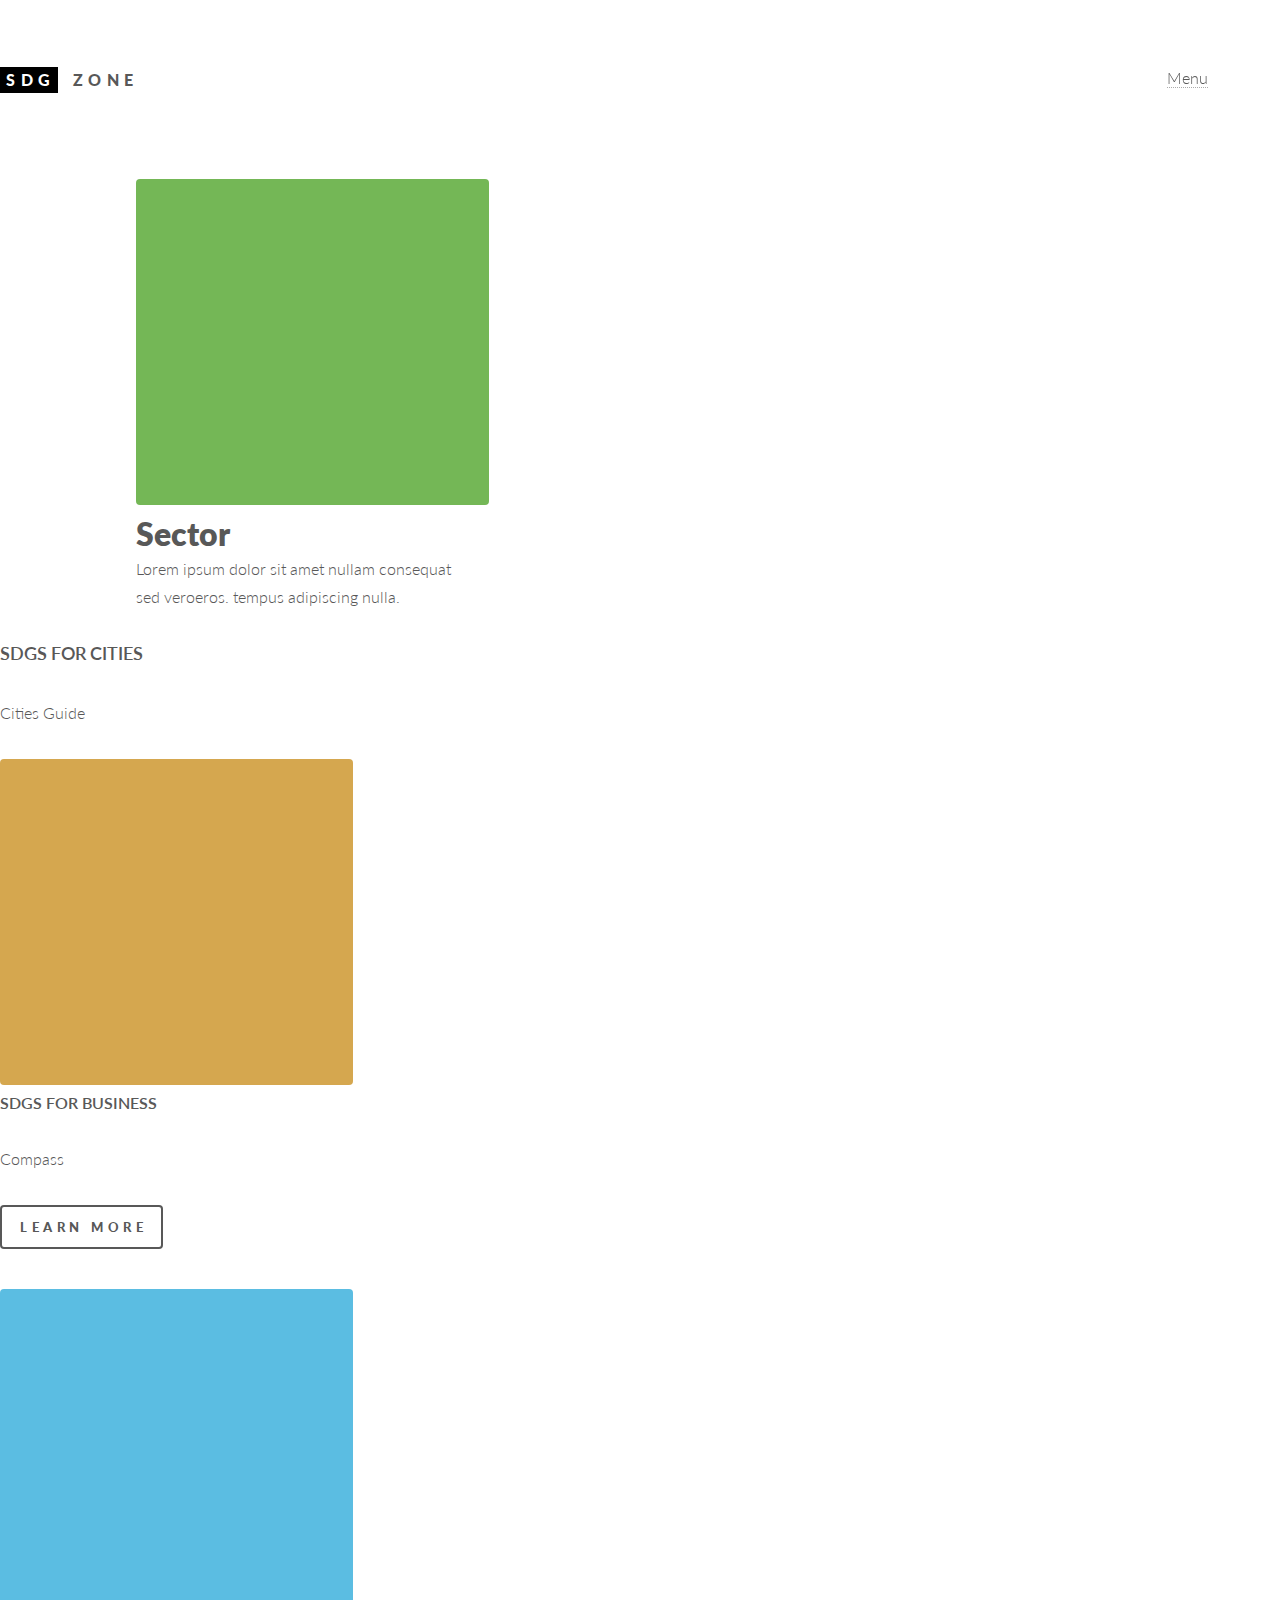
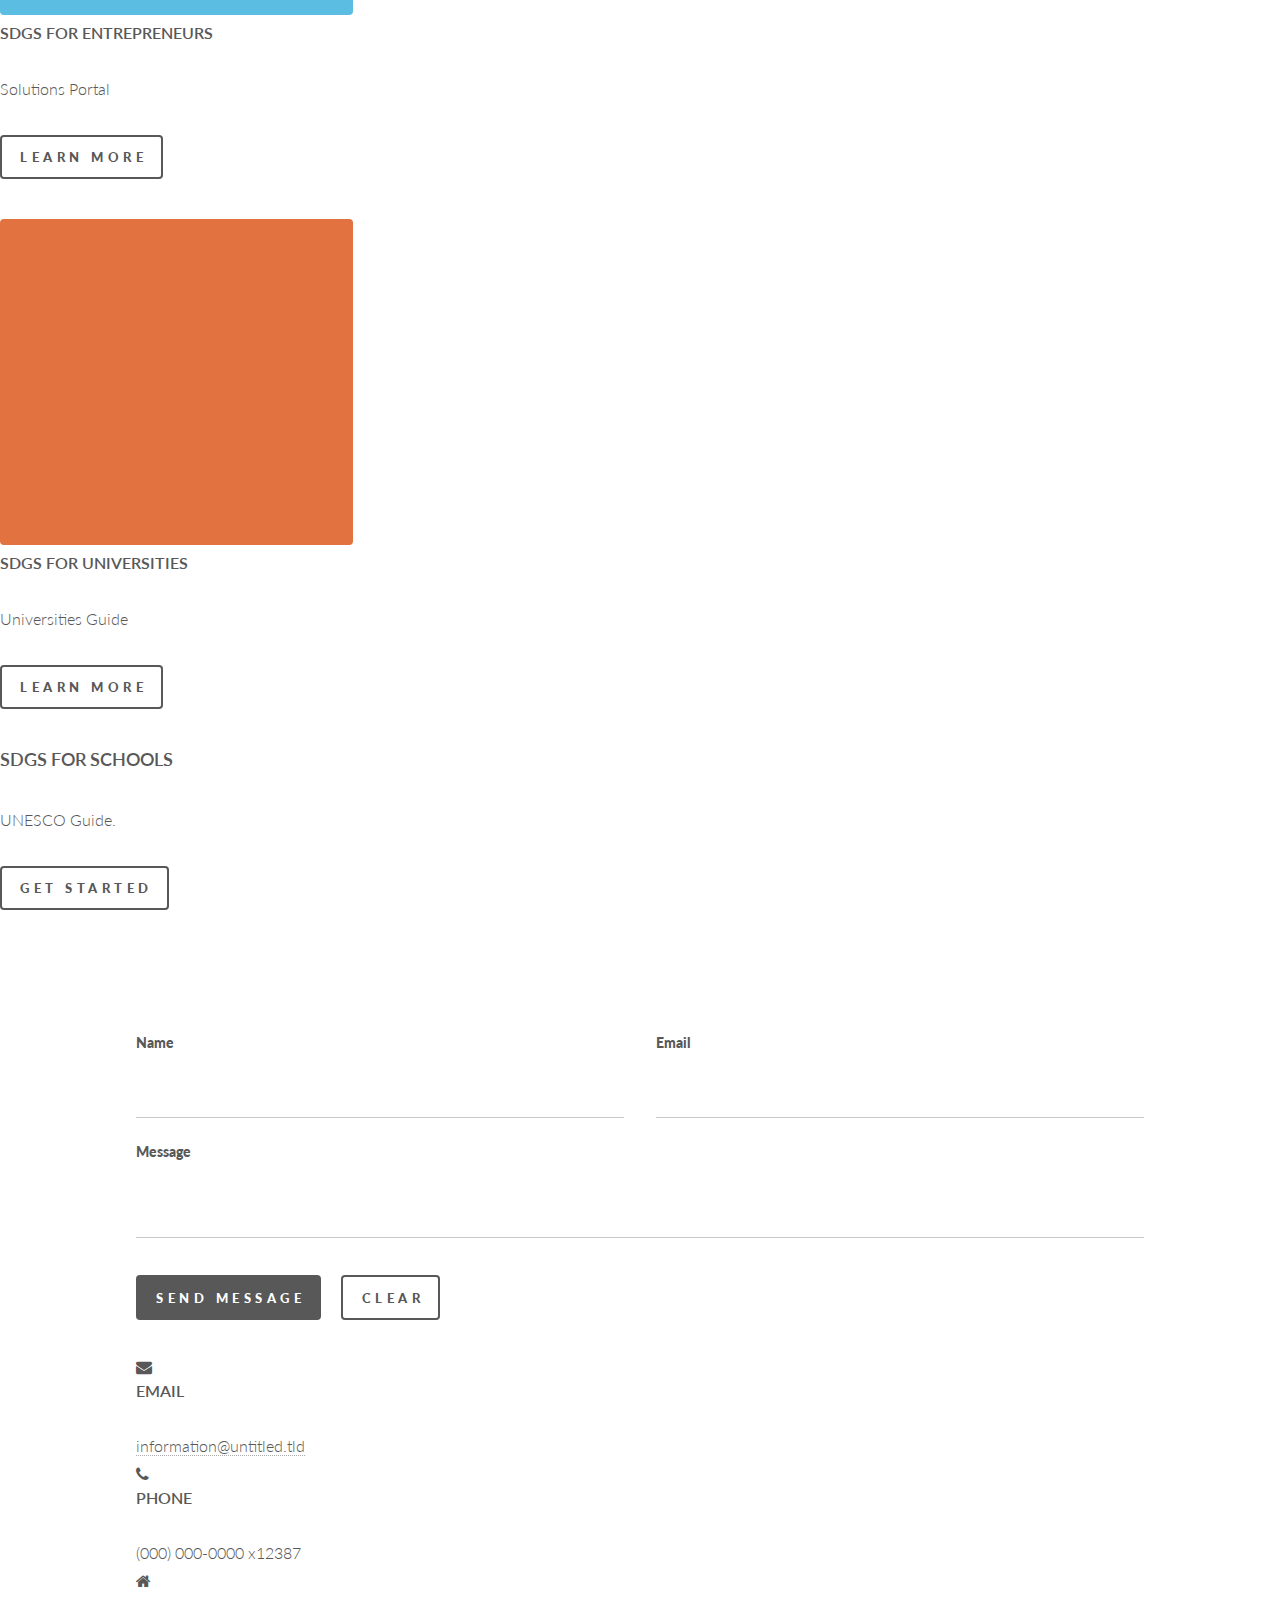
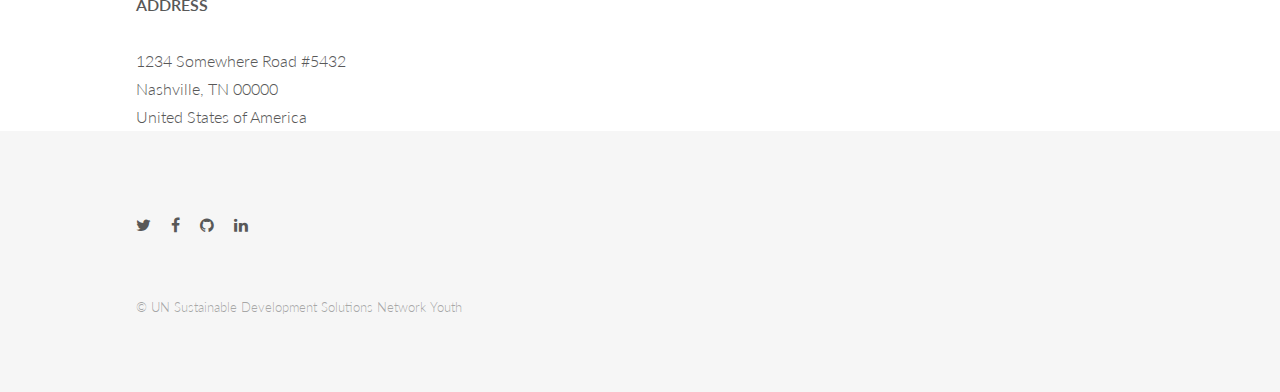
<file: sector.html>
<!DOCTYPE HTML>
<!--
	SDG Portal
	UN SUSTAINABLE DEVELOPMENT SOLUTIONS NETWORK YOUTH
-->
<html>
	<head>
		<title>SDG ZONE</title>
		<meta charset="utf-8" />
		<meta name="viewport" content="width=device-width, initial-scale=1, user-scalable=no" />
		<!--[if lte IE 8]><script src="assets/js/ie/html5shiv.js"></script><![endif]-->
		<link rel="stylesheet" href="assets/css/main.css" />
		<!--[if lte IE 9]><link rel="stylesheet" href="assets/css/ie9.css" /><![endif]-->
		<!--[if lte IE 8]><link rel="stylesheet" href="assets/css/ie8.css" /><![endif]-->
	</head>
	<body>

		<!-- Wrapper -->
			<div id="wrapper">

				<!-- Header -->
				<!-- Note: The "styleN" class below should match that of the banner element. -->
					<header id="header" class="alt style2">
						<a href="index.html" class="logo"><strong>SDG</strong> <span>ZONE</span></a>
						<nav>
							<a href="#menu">Menu</a>
						</nav>
					</header>

				<!-- Menu -->
					<nav id="menu">
						<ul class="links">
							<li><a href="index.html">Home</a></li>
							<li><a href="learn.html">Learn</a></li>
							<li><a href="engage.html">Engage</a></li>
							<li><a href="action.html">Action</a></li>
							<li><a href="sector.html">Sector</a></li>
						</ul>
						<ul class="actions vertical">
							<li><a href="#" class="button special fit">Get Started</a></li>
							<li><a href="#" class="button fit">Log In</a></li>
						</ul>
					</nav>

				<!-- Banner -->
				<!-- Note: The "styleN" class below should match that of the header element. -->
					<section id="banner" class="style2">
						<div class="inner">
							<span class="image">
								<img src="images/pic07.jpg" alt="" />
							</span>
							<header class="major">
								<h1>Sector</h1>
							</header>
							<div class="content">
								<p>Lorem ipsum dolor sit amet nullam consequat<br />
								sed veroeros. tempus adipiscing nulla.</p>
							</div>
						</div>
					</section>

				<!-- Main -->
					<div id="main">

						<!-- One -->
							<section id="one">
								<div class="inner">
									<header class="major">
										<h2>SDGs for Cities</h2>
									</header>
									<p>Cities Guide</p>
								</div>
							</section>

						<!-- Two -->
							<section id="two" class="spotlights">
								<section>
									<a href="generic.html" class="image">
										<img src="images/pic08.jpg" alt="" data-position="center center" />
									</a>
									<div class="content">
										<div class="inner">
											<header class="major">
												<h3>SDGs for Business</h3>
											</header>
											<p>Compass</p>
											<ul class="actions">
												<li><a href="generic.html" class="button">Learn more</a></li>
											</ul>
										</div>
									</div>
								</section>
								<section>
									<a href="generic.html" class="image">
										<img src="images/pic09.jpg" alt="" data-position="top center" />
									</a>
									<div class="content">
										<div class="inner">
											<header class="major">
												<h3>SDGs for Entrepreneurs</h3>
											</header>
											<p>Solutions Portal</p>
											<ul class="actions">
												<li><a href="generic.html" class="button">Learn more</a></li>
											</ul>
										</div>
									</div>
								</section>
								<section>
									<a href="generic.html" class="image">
										<img src="images/pic10.jpg" alt="" data-position="25% 25%" />
									</a>
									<div class="content">
										<div class="inner">
											<header class="major">
												<h3>SDGs for Universities</h3>
											</header>
											<p>Universities Guide</p>
											<ul class="actions">
												<li><a href="generic.html" class="button">Learn more</a></li>
											</ul>
										</div>
									</div>
								</section>
							</section>

						<!-- Three -->
							<section id="three">
								<div class="inner">
									<header class="major">
										<h2>SDGs for Schools</h2>
									</header>
									<p>UNESCO Guide.</p>
									<ul class="actions">
										<li><a href="generic.html" class="button next">Get Started</a></li>
									</ul>
								</div>
							</section>

					</div>

				<!-- Contact -->
					<section id="contact">
						<div class="inner">
							<section>
								<form method="post" action="#">
									<div class="field half first">
										<label for="name">Name</label>
										<input type="text" name="name" id="name" />
									</div>
									<div class="field half">
										<label for="email">Email</label>
										<input type="text" name="email" id="email" />
									</div>
									<div class="field">
										<label for="message">Message</label>
										<textarea name="message" id="message" rows="6"></textarea>
									</div>
									<ul class="actions">
										<li><input type="submit" value="Send Message" class="special" /></li>
										<li><input type="reset" value="Clear" /></li>
									</ul>
								</form>
							</section>
							<section class="split">
								<section>
									<div class="contact-method">
										<span class="icon alt fa-envelope"></span>
										<h3>Email</h3>
										<a href="#">information@untitled.tld</a>
									</div>
								</section>
								<section>
									<div class="contact-method">
										<span class="icon alt fa-phone"></span>
										<h3>Phone</h3>
										<span>(000) 000-0000 x12387</span>
									</div>
								</section>
								<section>
									<div class="contact-method">
										<span class="icon alt fa-home"></span>
										<h3>Address</h3>
										<span>1234 Somewhere Road #5432<br />
										Nashville, TN 00000<br />
										United States of America</span>
									</div>
								</section>
							</section>
						</div>
					</section>

				<!-- Footer -->
				<footer id="footer">
					<div class="inner">
						<ul class="icons">
							<li><a href="twitter.com/SDSNYouth" class="icon alt fa-twitter"><span class="label">Twitter</span></a></li>
							<li><a href="facebook.com/sdsnyouth" class="icon alt fa-facebook"><span class="label">Facebook</span></a></li>
							<li><a href="github.com/sdsnyouth" class="icon alt fa-github"><span class="label">GitHub</span></a></li>
							<li><a href="#" class="icon alt fa-linkedin"><span class="label">LinkedIn</span></a></li>
						</ul>
						<ul class="copyright">
							<li>&copy; UN Sustainable Development Solutions Network Youth</li>
						</ul>
					</div>
				</footer>

			</div>

		<!-- Scripts -->
			<script src="assets/js/jquery.min.js"></script>
			<script src="assets/js/jquery.scrolly.min.js"></script>
			<script src="assets/js/jquery.scrollex.min.js"></script>
			<script src="assets/js/skel.min.js"></script>
			<script src="assets/js/util.js"></script>
			<!--[if lte IE 8]><script src="assets/js/ie/respond.min.js"></script><![endif]-->
			<script src="assets/js/main.js"></script>

	</body>
</html>
</file>
<file: assets/css/ie9.css>
/*
	SDG ZONE by HTML5 UP
	tech@sdsnyouth.org | 
	Free for personal and commercial use under the CCA 3.0 license (tech@sdsnyouth.org/license)
*/

/* Tiles */

	.tiles:after {
		content: '';
		display: block;
		clear: both;
	}

	.tiles article {
		float: left;
	}

		.tiles article > a {
			padding-top: 50%;
			margin-top: -1.75em;
		}

		body:not(.is-touch) .tiles article:hover > .image {
			-moz-transform: none;
			-webkit-transform: none;
			-ms-transform: none;
			transform: none;
		}

/* Footer */

	#footer > .inner section {
		float: left;
	}

	#footer > .inner .copyright {
		clear: both;
		padding-top: 4em;
	}
</file>
<file: assets/css/ie8.css>
/*
	SDG ZONE by HTML5 UP
	tech@sdsnyouth.org | 
	Free for personal and commercial use under the CCA 3.0 license (tech@sdsnyouth.org/license)
*/

/* Form */

	form .field {
		float: none !important;
		width: 100% !important;
		padding-left: 0 !important;
	}

/* Button */

	input[type="submit"],
	input[type="reset"],
	input[type="button"],
	button,
	.button {
		border: solid 2px #585858 !important;
	}

		input[type="submit"]:hover,
		input[type="reset"]:hover,
		input[type="button"]:hover,
		button:hover,
		.button:hover {
			border-color: #f2849e !important;
		}

		input[type="submit"].special,
		input[type="reset"].special,
		input[type="button"].special,
		button.special,
		.button.special {
			border: none !important;
		}

/* Tiles */

	.tiles article > .image:before, .tiles article > .image:after {
		display: none;
	}

/* Header */

	#header .logo .symbol {
		display: none;
	}

	#header nav ul li a[href="#menu"] {
		text-indent: 0;
		width: auto;
		font-size: 0.8em;
	}

		#header nav ul li a[href="#menu"]:before, #header nav ul li a[href="#menu"]:after {
			display: none;
		}

/* Footer */

	#footer > .inner section {
		width: 50%;
		margin-left: 3em;
	}

		#footer > .inner section:first-child {
			margin-left: 0;
			width: 40%;
		}
</file>
<file: assets/css/main.css>
@import url(font-awesome.min.css);
@import url('https://fonts.googleapis.com/css?family=Lato:300,700,900');

/*
	SDG ZONE by HTML5 UP
	tech@sdsnyouth.org | 
	Free for personal and commercial use under the CCA 3.0 license (tech@sdsnyouth.org/license)
*/

/* Reset */
	.heart{
		color:#e25555;
	}

	html, body, div, span, applet, object, iframe, h1, h2, h3, h4, h5, h6, p, blockquote, pre, a, abbr, acronym, address, big, cite, code, del, dfn, em, img, ins, kbd, q, s, samp, small, strike, strong, sub, sup, tt, var, b, u, i, center, dl, dt, dd, ol, ul, li, fieldset, form, label, legend, table, caption, tbody, tfoot, thead, tr, th, td, article, aside, canvas, details, embed, figure, figcaption, footer, header, hgroup, menu, nav, output, ruby, section, summary, time, mark, audio, video {
		margin: 0;
		padding: 0;
		border: 0;
		font-size: 100%;
		font: inherit;
		vertical-align: baseline;
	}

	article, aside, details, figcaption, figure, footer, header, hgroup, menu, nav, section {
		display: block;
	}

	body {
		line-height: 1;
	}

	ol, ul {
		list-style: none;
	}

	blockquote, q {
		quotes: none;
	}

	blockquote:before, blockquote:after, q:before, q:after {
		content: '';
		content: none;
	}

	table {
		border-collapse: collapse;
		border-spacing: 0;
	}

	body {
		-webkit-text-size-adjust: none;
	}

/* Box Model */

	*, *:before, *:after {
		-moz-box-sizing: border-box;
		-webkit-box-sizing: border-box;
		box-sizing: border-box;
	}

/* Grid */

	.row {
		border-bottom: solid 1px transparent;
		-moz-box-sizing: border-box;
		-webkit-box-sizing: border-box;
		box-sizing: border-box;
	}

	.row > * {
		float: left;
		-moz-box-sizing: border-box;
		-webkit-box-sizing: border-box;
		box-sizing: border-box;
	}

	.row:after, .row:before {
		content: '';
		display: block;
		clear: both;
		height: 0;
	}

	.row.uniform > * > :first-child {
		margin-top: 0;
	}

	.row.uniform > * > :last-child {
		margin-bottom: 0;
	}

	.row.\30 \25 > * {
		padding: 0 0 0 0em;
	}

	.row.\30 \25 {
		margin: 0 0 -1px 0em;
	}

	.row.uniform.\30 \25 > * {
		padding: 0em 0 0 0em;
	}

	.row.uniform.\30 \25 {
		margin: 0em 0 -1px 0em;
	}

	.row > * {
		padding: 0 0 0 2em;
	}

	.row {
		margin: 0 0 -1px -2em;
	}

	.row.uniform > * {
		padding: 2em 0 0 2em;
	}

	.row.uniform {
		margin: -2em 0 -1px -2em;
	}

	.row.\32 00\25 > * {
		padding: 0 0 0 4em;
	}

	.row.\32 00\25 {
		margin: 0 0 -1px -4em;
	}

	.row.uniform.\32 00\25 > * {
		padding: 4em 0 0 4em;
	}

	.row.uniform.\32 00\25 {
		margin: -4em 0 -1px -4em;
	}

	.row.\31 50\25 > * {
		padding: 0 0 0 3em;
	}

	.row.\31 50\25 {
		margin: 0 0 -1px -3em;
	}

	.row.uniform.\31 50\25 > * {
		padding: 3em 0 0 3em;
	}

	.row.uniform.\31 50\25 {
		margin: -3em 0 -1px -3em;
	}

	.row.\35 0\25 > * {
		padding: 0 0 0 1em;
	}

	.row.\35 0\25 {
		margin: 0 0 -1px -1em;
	}

	.row.uniform.\35 0\25 > * {
		padding: 1em 0 0 1em;
	}

	.row.uniform.\35 0\25 {
		margin: -1em 0 -1px -1em;
	}

	.row.\32 5\25 > * {
		padding: 0 0 0 0.5em;
	}

	.row.\32 5\25 {
		margin: 0 0 -1px -0.5em;
	}

	.row.uniform.\32 5\25 > * {
		padding: 0.5em 0 0 0.5em;
	}

	.row.uniform.\32 5\25 {
		margin: -0.5em 0 -1px -0.5em;
	}

	.\31 2u, .\31 2u\24 {
		width: 100%;
		clear: none;
		margin-left: 0;
	}

	.\31 1u, .\31 1u\24 {
		width: 91.6666666667%;
		clear: none;
		margin-left: 0;
	}

	.\31 0u, .\31 0u\24 {
		width: 83.3333333333%;
		clear: none;
		margin-left: 0;
	}

	.\39 u, .\39 u\24 {
		width: 75%;
		clear: none;
		margin-left: 0;
	}

	.\38 u, .\38 u\24 {
		width: 66.6666666667%;
		clear: none;
		margin-left: 0;
	}

	.\37 u, .\37 u\24 {
		width: 58.3333333333%;
		clear: none;
		margin-left: 0;
	}

	.\36 u, .\36 u\24 {
		width: 50%;
		clear: none;
		margin-left: 0;
	}

	.\35 u, .\35 u\24 {
		width: 41.6666666667%;
		clear: none;
		margin-left: 0;
	}

	.\34 u, .\34 u\24 {
		width: 33.3333333333%;
		clear: none;
		margin-left: 0;
	}

	.\33 u, .\33 u\24 {
		width: 25%;
		clear: none;
		margin-left: 0;
	}

	.\32 u, .\32 u\24 {
		width: 16.6666666667%;
		clear: none;
		margin-left: 0;
	}

	.\31 u, .\31 u\24 {
		width: 8.3333333333%;
		clear: none;
		margin-left: 0;
	}

	.\31 2u\24 + *,
	.\31 1u\24 + *,
	.\31 0u\24 + *,
	.\39 u\24 + *,
	.\38 u\24 + *,
	.\37 u\24 + *,
	.\36 u\24 + *,
	.\35 u\24 + *,
	.\34 u\24 + *,
	.\33 u\24 + *,
	.\32 u\24 + *,
	.\31 u\24 + * {
		clear: left;
	}

	.\-11u {
		margin-left: 91.66667%;
	}

	.\-10u {
		margin-left: 83.33333%;
	}

	.\-9u {
		margin-left: 75%;
	}

	.\-8u {
		margin-left: 66.66667%;
	}

	.\-7u {
		margin-left: 58.33333%;
	}

	.\-6u {
		margin-left: 50%;
	}

	.\-5u {
		margin-left: 41.66667%;
	}

	.\-4u {
		margin-left: 33.33333%;
	}

	.\-3u {
		margin-left: 25%;
	}

	.\-2u {
		margin-left: 16.66667%;
	}

	.\-1u {
		margin-left: 8.33333%;
	}

	@media screen and (max-width: 1680px) {

		.row > * {
			padding: 0 0 0 2em;
		}

		.row {
			margin: 0 0 -1px -2em;
		}

		.row.uniform > * {
			padding: 2em 0 0 2em;
		}

		.row.uniform {
			margin: -2em 0 -1px -2em;
		}

		.row.\32 00\25 > * {
			padding: 0 0 0 4em;
		}

		.row.\32 00\25 {
			margin: 0 0 -1px -4em;
		}

		.row.uniform.\32 00\25 > * {
			padding: 4em 0 0 4em;
		}

		.row.uniform.\32 00\25 {
			margin: -4em 0 -1px -4em;
		}

		.row.\31 50\25 > * {
			padding: 0 0 0 3em;
		}

		.row.\31 50\25 {
			margin: 0 0 -1px -3em;
		}

		.row.uniform.\31 50\25 > * {
			padding: 3em 0 0 3em;
		}

		.row.uniform.\31 50\25 {
			margin: -3em 0 -1px -3em;
		}

		.row.\35 0\25 > * {
			padding: 0 0 0 1em;
		}

		.row.\35 0\25 {
			margin: 0 0 -1px -1em;
		}

		.row.uniform.\35 0\25 > * {
			padding: 1em 0 0 1em;
		}

		.row.uniform.\35 0\25 {
			margin: -1em 0 -1px -1em;
		}

		.row.\32 5\25 > * {
			padding: 0 0 0 0.5em;
		}

		.row.\32 5\25 {
			margin: 0 0 -1px -0.5em;
		}

		.row.uniform.\32 5\25 > * {
			padding: 0.5em 0 0 0.5em;
		}

		.row.uniform.\32 5\25 {
			margin: -0.5em 0 -1px -0.5em;
		}

		.\31 2u\28xlarge\29, .\31 2u\24\28xlarge\29 {
			width: 100%;
			clear: none;
			margin-left: 0;
		}

		.\31 1u\28xlarge\29, .\31 1u\24\28xlarge\29 {
			width: 91.6666666667%;
			clear: none;
			margin-left: 0;
		}

		.\31 0u\28xlarge\29, .\31 0u\24\28xlarge\29 {
			width: 83.3333333333%;
			clear: none;
			margin-left: 0;
		}

		.\39 u\28xlarge\29, .\39 u\24\28xlarge\29 {
			width: 75%;
			clear: none;
			margin-left: 0;
		}

		.\38 u\28xlarge\29, .\38 u\24\28xlarge\29 {
			width: 66.6666666667%;
			clear: none;
			margin-left: 0;
		}

		.\37 u\28xlarge\29, .\37 u\24\28xlarge\29 {
			width: 58.3333333333%;
			clear: none;
			margin-left: 0;
		}

		.\36 u\28xlarge\29, .\36 u\24\28xlarge\29 {
			width: 50%;
			clear: none;
			margin-left: 0;
		}

		.\35 u\28xlarge\29, .\35 u\24\28xlarge\29 {
			width: 41.6666666667%;
			clear: none;
			margin-left: 0;
		}

		.\34 u\28xlarge\29, .\34 u\24\28xlarge\29 {
			width: 33.3333333333%;
			clear: none;
			margin-left: 0;
		}

		.\33 u\28xlarge\29, .\33 u\24\28xlarge\29 {
			width: 25%;
			clear: none;
			margin-left: 0;
		}

		.\32 u\28xlarge\29, .\32 u\24\28xlarge\29 {
			width: 16.6666666667%;
			clear: none;
			margin-left: 0;
		}

		.\31 u\28xlarge\29, .\31 u\24\28xlarge\29 {
			width: 8.3333333333%;
			clear: none;
			margin-left: 0;
		}

		.\31 2u\24\28xlarge\29 + *,
		.\31 1u\24\28xlarge\29 + *,
		.\31 0u\24\28xlarge\29 + *,
		.\39 u\24\28xlarge\29 + *,
		.\38 u\24\28xlarge\29 + *,
		.\37 u\24\28xlarge\29 + *,
		.\36 u\24\28xlarge\29 + *,
		.\35 u\24\28xlarge\29 + *,
		.\34 u\24\28xlarge\29 + *,
		.\33 u\24\28xlarge\29 + *,
		.\32 u\24\28xlarge\29 + *,
		.\31 u\24\28xlarge\29 + * {
			clear: left;
		}

		.\-11u\28xlarge\29 {
			margin-left: 91.66667%;
		}

		.\-10u\28xlarge\29 {
			margin-left: 83.33333%;
		}

		.\-9u\28xlarge\29 {
			margin-left: 75%;
		}

		.\-8u\28xlarge\29 {
			margin-left: 66.66667%;
		}

		.\-7u\28xlarge\29 {
			margin-left: 58.33333%;
		}

		.\-6u\28xlarge\29 {
			margin-left: 50%;
		}

		.\-5u\28xlarge\29 {
			margin-left: 41.66667%;
		}

		.\-4u\28xlarge\29 {
			margin-left: 33.33333%;
		}

		.\-3u\28xlarge\29 {
			margin-left: 25%;
		}

		.\-2u\28xlarge\29 {
			margin-left: 16.66667%;
		}

		.\-1u\28xlarge\29 {
			margin-left: 8.33333%;
		}

	}

	@media screen and (max-width: 1280px) {

		.row > * {
			padding: 0 0 0 2em;
		}

		.row {
			margin: 0 0 -1px -2em;
		}

		.row.uniform > * {
			padding: 2em 0 0 2em;
		}

		.row.uniform {
			margin: -2em 0 -1px -2em;
		}

		.row.\32 00\25 > * {
			padding: 0 0 0 4em;
		}

		.row.\32 00\25 {
			margin: 0 0 -1px -4em;
		}

		.row.uniform.\32 00\25 > * {
			padding: 4em 0 0 4em;
		}

		.row.uniform.\32 00\25 {
			margin: -4em 0 -1px -4em;
		}

		.row.\31 50\25 > * {
			padding: 0 0 0 3em;
		}

		.row.\31 50\25 {
			margin: 0 0 -1px -3em;
		}

		.row.uniform.\31 50\25 > * {
			padding: 3em 0 0 3em;
		}

		.row.uniform.\31 50\25 {
			margin: -3em 0 -1px -3em;
		}

		.row.\35 0\25 > * {
			padding: 0 0 0 1em;
		}

		.row.\35 0\25 {
			margin: 0 0 -1px -1em;
		}

		.row.uniform.\35 0\25 > * {
			padding: 1em 0 0 1em;
		}

		.row.uniform.\35 0\25 {
			margin: -1em 0 -1px -1em;
		}

		.row.\32 5\25 > * {
			padding: 0 0 0 0.5em;
		}

		.row.\32 5\25 {
			margin: 0 0 -1px -0.5em;
		}

		.row.uniform.\32 5\25 > * {
			padding: 0.5em 0 0 0.5em;
		}

		.row.uniform.\32 5\25 {
			margin: -0.5em 0 -1px -0.5em;
		}

		.\31 2u\28large\29, .\31 2u\24\28large\29 {
			width: 100%;
			clear: none;
			margin-left: 0;
		}

		.\31 1u\28large\29, .\31 1u\24\28large\29 {
			width: 91.6666666667%;
			clear: none;
			margin-left: 0;
		}

		.\31 0u\28large\29, .\31 0u\24\28large\29 {
			width: 83.3333333333%;
			clear: none;
			margin-left: 0;
		}

		.\39 u\28large\29, .\39 u\24\28large\29 {
			width: 75%;
			clear: none;
			margin-left: 0;
		}

		.\38 u\28large\29, .\38 u\24\28large\29 {
			width: 66.6666666667%;
			clear: none;
			margin-left: 0;
		}

		.\37 u\28large\29, .\37 u\24\28large\29 {
			width: 58.3333333333%;
			clear: none;
			margin-left: 0;
		}

		.\36 u\28large\29, .\36 u\24\28large\29 {
			width: 50%;
			clear: none;
			margin-left: 0;
		}

		.\35 u\28large\29, .\35 u\24\28large\29 {
			width: 41.6666666667%;
			clear: none;
			margin-left: 0;
		}

		.\34 u\28large\29, .\34 u\24\28large\29 {
			width: 33.3333333333%;
			clear: none;
			margin-left: 0;
		}

		.\33 u\28large\29, .\33 u\24\28large\29 {
			width: 25%;
			clear: none;
			margin-left: 0;
		}

		.\32 u\28large\29, .\32 u\24\28large\29 {
			width: 16.6666666667%;
			clear: none;
			margin-left: 0;
		}

		.\31 u\28large\29, .\31 u\24\28large\29 {
			width: 8.3333333333%;
			clear: none;
			margin-left: 0;
		}

		.\31 2u\24\28large\29 + *,
		.\31 1u\24\28large\29 + *,
		.\31 0u\24\28large\29 + *,
		.\39 u\24\28large\29 + *,
		.\38 u\24\28large\29 + *,
		.\37 u\24\28large\29 + *,
		.\36 u\24\28large\29 + *,
		.\35 u\24\28large\29 + *,
		.\34 u\24\28large\29 + *,
		.\33 u\24\28large\29 + *,
		.\32 u\24\28large\29 + *,
		.\31 u\24\28large\29 + * {
			clear: left;
		}

		.\-11u\28large\29 {
			margin-left: 91.66667%;
		}

		.\-10u\28large\29 {
			margin-left: 83.33333%;
		}

		.\-9u\28large\29 {
			margin-left: 75%;
		}

		.\-8u\28large\29 {
			margin-left: 66.66667%;
		}

		.\-7u\28large\29 {
			margin-left: 58.33333%;
		}

		.\-6u\28large\29 {
			margin-left: 50%;
		}

		.\-5u\28large\29 {
			margin-left: 41.66667%;
		}

		.\-4u\28large\29 {
			margin-left: 33.33333%;
		}

		.\-3u\28large\29 {
			margin-left: 25%;
		}

		.\-2u\28large\29 {
			margin-left: 16.66667%;
		}

		.\-1u\28large\29 {
			margin-left: 8.33333%;
		}

	}

	@media screen and (max-width: 980px) {

		.row > * {
			padding: 0 0 0 1.5em;
		}

		.row {
			margin: 0 0 -1px -1.5em;
		}

		.row.uniform > * {
			padding: 1.5em 0 0 1.5em;
		}

		.row.uniform {
			margin: -1.5em 0 -1px -1.5em;
		}

		.row.\32 00\25 > * {
			padding: 0 0 0 3em;
		}

		.row.\32 00\25 {
			margin: 0 0 -1px -3em;
		}

		.row.uniform.\32 00\25 > * {
			padding: 3em 0 0 3em;
		}

		.row.uniform.\32 00\25 {
			margin: -3em 0 -1px -3em;
		}

		.row.\31 50\25 > * {
			padding: 0 0 0 2.25em;
		}

		.row.\31 50\25 {
			margin: 0 0 -1px -2.25em;
		}

		.row.uniform.\31 50\25 > * {
			padding: 2.25em 0 0 2.25em;
		}

		.row.uniform.\31 50\25 {
			margin: -2.25em 0 -1px -2.25em;
		}

		.row.\35 0\25 > * {
			padding: 0 0 0 0.75em;
		}

		.row.\35 0\25 {
			margin: 0 0 -1px -0.75em;
		}

		.row.uniform.\35 0\25 > * {
			padding: 0.75em 0 0 0.75em;
		}

		.row.uniform.\35 0\25 {
			margin: -0.75em 0 -1px -0.75em;
		}

		.row.\32 5\25 > * {
			padding: 0 0 0 0.375em;
		}

		.row.\32 5\25 {
			margin: 0 0 -1px -0.375em;
		}

		.row.uniform.\32 5\25 > * {
			padding: 0.375em 0 0 0.375em;
		}

		.row.uniform.\32 5\25 {
			margin: -0.375em 0 -1px -0.375em;
		}

		.\31 2u\28medium\29, .\31 2u\24\28medium\29 {
			width: 100%;
			clear: none;
			margin-left: 0;
		}

		.\31 1u\28medium\29, .\31 1u\24\28medium\29 {
			width: 91.6666666667%;
			clear: none;
			margin-left: 0;
		}

		.\31 0u\28medium\29, .\31 0u\24\28medium\29 {
			width: 83.3333333333%;
			clear: none;
			margin-left: 0;
		}

		.\39 u\28medium\29, .\39 u\24\28medium\29 {
			width: 75%;
			clear: none;
			margin-left: 0;
		}

		.\38 u\28medium\29, .\38 u\24\28medium\29 {
			width: 66.6666666667%;
			clear: none;
			margin-left: 0;
		}

		.\37 u\28medium\29, .\37 u\24\28medium\29 {
			width: 58.3333333333%;
			clear: none;
			margin-left: 0;
		}

		.\36 u\28medium\29, .\36 u\24\28medium\29 {
			width: 50%;
			clear: none;
			margin-left: 0;
		}

		.\35 u\28medium\29, .\35 u\24\28medium\29 {
			width: 41.6666666667%;
			clear: none;
			margin-left: 0;
		}

		.\34 u\28medium\29, .\34 u\24\28medium\29 {
			width: 33.3333333333%;
			clear: none;
			margin-left: 0;
		}

		.\33 u\28medium\29, .\33 u\24\28medium\29 {
			width: 25%;
			clear: none;
			margin-left: 0;
		}

		.\32 u\28medium\29, .\32 u\24\28medium\29 {
			width: 16.6666666667%;
			clear: none;
			margin-left: 0;
		}

		.\31 u\28medium\29, .\31 u\24\28medium\29 {
			width: 8.3333333333%;
			clear: none;
			margin-left: 0;
		}

		.\31 2u\24\28medium\29 + *,
		.\31 1u\24\28medium\29 + *,
		.\31 0u\24\28medium\29 + *,
		.\39 u\24\28medium\29 + *,
		.\38 u\24\28medium\29 + *,
		.\37 u\24\28medium\29 + *,
		.\36 u\24\28medium\29 + *,
		.\35 u\24\28medium\29 + *,
		.\34 u\24\28medium\29 + *,
		.\33 u\24\28medium\29 + *,
		.\32 u\24\28medium\29 + *,
		.\31 u\24\28medium\29 + * {
			clear: left;
		}

		.\-11u\28medium\29 {
			margin-left: 91.66667%;
		}

		.\-10u\28medium\29 {
			margin-left: 83.33333%;
		}

		.\-9u\28medium\29 {
			margin-left: 75%;
		}

		.\-8u\28medium\29 {
			margin-left: 66.66667%;
		}

		.\-7u\28medium\29 {
			margin-left: 58.33333%;
		}

		.\-6u\28medium\29 {
			margin-left: 50%;
		}

		.\-5u\28medium\29 {
			margin-left: 41.66667%;
		}

		.\-4u\28medium\29 {
			margin-left: 33.33333%;
		}

		.\-3u\28medium\29 {
			margin-left: 25%;
		}

		.\-2u\28medium\29 {
			margin-left: 16.66667%;
		}

		.\-1u\28medium\29 {
			margin-left: 8.33333%;
		}

	}

	@media screen and (max-width: 736px) {

		.row > * {
			padding: 0 0 0 1em;
		}

		.row {
			margin: 0 0 -1px -1em;
		}

		.row.uniform > * {
			padding: 1em 0 0 1em;
		}

		.row.uniform {
			margin: -1em 0 -1px -1em;
		}

		.row.\32 00\25 > * {
			padding: 0 0 0 2em;
		}

		.row.\32 00\25 {
			margin: 0 0 -1px -2em;
		}

		.row.uniform.\32 00\25 > * {
			padding: 2em 0 0 2em;
		}

		.row.uniform.\32 00\25 {
			margin: -2em 0 -1px -2em;
		}

		.row.\31 50\25 > * {
			padding: 0 0 0 1.5em;
		}

		.row.\31 50\25 {
			margin: 0 0 -1px -1.5em;
		}

		.row.uniform.\31 50\25 > * {
			padding: 1.5em 0 0 1.5em;
		}

		.row.uniform.\31 50\25 {
			margin: -1.5em 0 -1px -1.5em;
		}

		.row.\35 0\25 > * {
			padding: 0 0 0 0.5em;
		}

		.row.\35 0\25 {
			margin: 0 0 -1px -0.5em;
		}

		.row.uniform.\35 0\25 > * {
			padding: 0.5em 0 0 0.5em;
		}

		.row.uniform.\35 0\25 {
			margin: -0.5em 0 -1px -0.5em;
		}

		.row.\32 5\25 > * {
			padding: 0 0 0 0.25em;
		}

		.row.\32 5\25 {
			margin: 0 0 -1px -0.25em;
		}

		.row.uniform.\32 5\25 > * {
			padding: 0.25em 0 0 0.25em;
		}

		.row.uniform.\32 5\25 {
			margin: -0.25em 0 -1px -0.25em;
		}

		.\31 2u\28small\29, .\31 2u\24\28small\29 {
			width: 100%;
			clear: none;
			margin-left: 0;
		}

		.\31 1u\28small\29, .\31 1u\24\28small\29 {
			width: 91.6666666667%;
			clear: none;
			margin-left: 0;
		}

		.\31 0u\28small\29, .\31 0u\24\28small\29 {
			width: 83.3333333333%;
			clear: none;
			margin-left: 0;
		}

		.\39 u\28small\29, .\39 u\24\28small\29 {
			width: 75%;
			clear: none;
			margin-left: 0;
		}

		.\38 u\28small\29, .\38 u\24\28small\29 {
			width: 66.6666666667%;
			clear: none;
			margin-left: 0;
		}

		.\37 u\28small\29, .\37 u\24\28small\29 {
			width: 58.3333333333%;
			clear: none;
			margin-left: 0;
		}

		.\36 u\28small\29, .\36 u\24\28small\29 {
			width: 50%;
			clear: none;
			margin-left: 0;
		}

		.\35 u\28small\29, .\35 u\24\28small\29 {
			width: 41.6666666667%;
			clear: none;
			margin-left: 0;
		}

		.\34 u\28small\29, .\34 u\24\28small\29 {
			width: 33.3333333333%;
			clear: none;
			margin-left: 0;
		}

		.\33 u\28small\29, .\33 u\24\28small\29 {
			width: 25%;
			clear: none;
			margin-left: 0;
		}

		.\32 u\28small\29, .\32 u\24\28small\29 {
			width: 16.6666666667%;
			clear: none;
			margin-left: 0;
		}

		.\31 u\28small\29, .\31 u\24\28small\29 {
			width: 8.3333333333%;
			clear: none;
			margin-left: 0;
		}

		.\31 2u\24\28small\29 + *,
		.\31 1u\24\28small\29 + *,
		.\31 0u\24\28small\29 + *,
		.\39 u\24\28small\29 + *,
		.\38 u\24\28small\29 + *,
		.\37 u\24\28small\29 + *,
		.\36 u\24\28small\29 + *,
		.\35 u\24\28small\29 + *,
		.\34 u\24\28small\29 + *,
		.\33 u\24\28small\29 + *,
		.\32 u\24\28small\29 + *,
		.\31 u\24\28small\29 + * {
			clear: left;
		}

		.\-11u\28small\29 {
			margin-left: 91.66667%;
		}

		.\-10u\28small\29 {
			margin-left: 83.33333%;
		}

		.\-9u\28small\29 {
			margin-left: 75%;
		}

		.\-8u\28small\29 {
			margin-left: 66.66667%;
		}

		.\-7u\28small\29 {
			margin-left: 58.33333%;
		}

		.\-6u\28small\29 {
			margin-left: 50%;
		}

		.\-5u\28small\29 {
			margin-left: 41.66667%;
		}

		.\-4u\28small\29 {
			margin-left: 33.33333%;
		}

		.\-3u\28small\29 {
			margin-left: 25%;
		}

		.\-2u\28small\29 {
			margin-left: 16.66667%;
		}

		.\-1u\28small\29 {
			margin-left: 8.33333%;
		}

	}

	@media screen and (max-width: 480px) {

		.row > * {
			padding: 0 0 0 1em;
		}

		.row {
			margin: 0 0 -1px -1em;
		}

		.row.uniform > * {
			padding: 1em 0 0 1em;
		}

		.row.uniform {
			margin: -1em 0 -1px -1em;
		}

		.row.\32 00\25 > * {
			padding: 0 0 0 2em;
		}

		.row.\32 00\25 {
			margin: 0 0 -1px -2em;
		}

		.row.uniform.\32 00\25 > * {
			padding: 2em 0 0 2em;
		}

		.row.uniform.\32 00\25 {
			margin: -2em 0 -1px -2em;
		}

		.row.\31 50\25 > * {
			padding: 0 0 0 1.5em;
		}

		.row.\31 50\25 {
			margin: 0 0 -1px -1.5em;
		}

		.row.uniform.\31 50\25 > * {
			padding: 1.5em 0 0 1.5em;
		}

		.row.uniform.\31 50\25 {
			margin: -1.5em 0 -1px -1.5em;
		}

		.row.\35 0\25 > * {
			padding: 0 0 0 0.5em;
		}

		.row.\35 0\25 {
			margin: 0 0 -1px -0.5em;
		}

		.row.uniform.\35 0\25 > * {
			padding: 0.5em 0 0 0.5em;
		}

		.row.uniform.\35 0\25 {
			margin: -0.5em 0 -1px -0.5em;
		}

		.row.\32 5\25 > * {
			padding: 0 0 0 0.25em;
		}

		.row.\32 5\25 {
			margin: 0 0 -1px -0.25em;
		}

		.row.uniform.\32 5\25 > * {
			padding: 0.25em 0 0 0.25em;
		}

		.row.uniform.\32 5\25 {
			margin: -0.25em 0 -1px -0.25em;
		}

		.\31 2u\28xsmall\29, .\31 2u\24\28xsmall\29 {
			width: 100%;
			clear: none;
			margin-left: 0;
		}

		.\31 1u\28xsmall\29, .\31 1u\24\28xsmall\29 {
			width: 91.6666666667%;
			clear: none;
			margin-left: 0;
		}

		.\31 0u\28xsmall\29, .\31 0u\24\28xsmall\29 {
			width: 83.3333333333%;
			clear: none;
			margin-left: 0;
		}

		.\39 u\28xsmall\29, .\39 u\24\28xsmall\29 {
			width: 75%;
			clear: none;
			margin-left: 0;
		}

		.\38 u\28xsmall\29, .\38 u\24\28xsmall\29 {
			width: 66.6666666667%;
			clear: none;
			margin-left: 0;
		}

		.\37 u\28xsmall\29, .\37 u\24\28xsmall\29 {
			width: 58.3333333333%;
			clear: none;
			margin-left: 0;
		}

		.\36 u\28xsmall\29, .\36 u\24\28xsmall\29 {
			width: 50%;
			clear: none;
			margin-left: 0;
		}

		.\35 u\28xsmall\29, .\35 u\24\28xsmall\29 {
			width: 41.6666666667%;
			clear: none;
			margin-left: 0;
		}

		.\34 u\28xsmall\29, .\34 u\24\28xsmall\29 {
			width: 33.3333333333%;
			clear: none;
			margin-left: 0;
		}

		.\33 u\28xsmall\29, .\33 u\24\28xsmall\29 {
			width: 25%;
			clear: none;
			margin-left: 0;
		}

		.\32 u\28xsmall\29, .\32 u\24\28xsmall\29 {
			width: 16.6666666667%;
			clear: none;
			margin-left: 0;
		}

		.\31 u\28xsmall\29, .\31 u\24\28xsmall\29 {
			width: 8.3333333333%;
			clear: none;
			margin-left: 0;
		}

		.\31 2u\24\28xsmall\29 + *,
		.\31 1u\24\28xsmall\29 + *,
		.\31 0u\24\28xsmall\29 + *,
		.\39 u\24\28xsmall\29 + *,
		.\38 u\24\28xsmall\29 + *,
		.\37 u\24\28xsmall\29 + *,
		.\36 u\24\28xsmall\29 + *,
		.\35 u\24\28xsmall\29 + *,
		.\34 u\24\28xsmall\29 + *,
		.\33 u\24\28xsmall\29 + *,
		.\32 u\24\28xsmall\29 + *,
		.\31 u\24\28xsmall\29 + * {
			clear: left;
		}

		.\-11u\28xsmall\29 {
			margin-left: 91.66667%;
		}

		.\-10u\28xsmall\29 {
			margin-left: 83.33333%;
		}

		.\-9u\28xsmall\29 {
			margin-left: 75%;
		}

		.\-8u\28xsmall\29 {
			margin-left: 66.66667%;
		}

		.\-7u\28xsmall\29 {
			margin-left: 58.33333%;
		}

		.\-6u\28xsmall\29 {
			margin-left: 50%;
		}

		.\-5u\28xsmall\29 {
			margin-left: 41.66667%;
		}

		.\-4u\28xsmall\29 {
			margin-left: 33.33333%;
		}

		.\-3u\28xsmall\29 {
			margin-left: 25%;
		}

		.\-2u\28xsmall\29 {
			margin-left: 16.66667%;
		}

		.\-1u\28xsmall\29 {
			margin-left: 8.33333%;
		}

	}

	@media screen and (max-width: 360px) {

		.row > * {
			padding: 0 0 0 1em;
		}

		.row {
			margin: 0 0 -1px -1em;
		}

		.row.uniform > * {
			padding: 1em 0 0 1em;
		}

		.row.uniform {
			margin: -1em 0 -1px -1em;
		}

		.row.\32 00\25 > * {
			padding: 0 0 0 2em;
		}

		.row.\32 00\25 {
			margin: 0 0 -1px -2em;
		}

		.row.uniform.\32 00\25 > * {
			padding: 2em 0 0 2em;
		}

		.row.uniform.\32 00\25 {
			margin: -2em 0 -1px -2em;
		}

		.row.\31 50\25 > * {
			padding: 0 0 0 1.5em;
		}

		.row.\31 50\25 {
			margin: 0 0 -1px -1.5em;
		}

		.row.uniform.\31 50\25 > * {
			padding: 1.5em 0 0 1.5em;
		}

		.row.uniform.\31 50\25 {
			margin: -1.5em 0 -1px -1.5em;
		}

		.row.\35 0\25 > * {
			padding: 0 0 0 0.5em;
		}

		.row.\35 0\25 {
			margin: 0 0 -1px -0.5em;
		}

		.row.uniform.\35 0\25 > * {
			padding: 0.5em 0 0 0.5em;
		}

		.row.uniform.\35 0\25 {
			margin: -0.5em 0 -1px -0.5em;
		}

		.row.\32 5\25 > * {
			padding: 0 0 0 0.25em;
		}

		.row.\32 5\25 {
			margin: 0 0 -1px -0.25em;
		}

		.row.uniform.\32 5\25 > * {
			padding: 0.25em 0 0 0.25em;
		}

		.row.uniform.\32 5\25 {
			margin: -0.25em 0 -1px -0.25em;
		}

		.\31 2u\28xxsmall\29, .\31 2u\24\28xxsmall\29 {
			width: 100%;
			clear: none;
			margin-left: 0;
		}

		.\31 1u\28xxsmall\29, .\31 1u\24\28xxsmall\29 {
			width: 91.6666666667%;
			clear: none;
			margin-left: 0;
		}

		.\31 0u\28xxsmall\29, .\31 0u\24\28xxsmall\29 {
			width: 83.3333333333%;
			clear: none;
			margin-left: 0;
		}

		.\39 u\28xxsmall\29, .\39 u\24\28xxsmall\29 {
			width: 75%;
			clear: none;
			margin-left: 0;
		}

		.\38 u\28xxsmall\29, .\38 u\24\28xxsmall\29 {
			width: 66.6666666667%;
			clear: none;
			margin-left: 0;
		}

		.\37 u\28xxsmall\29, .\37 u\24\28xxsmall\29 {
			width: 58.3333333333%;
			clear: none;
			margin-left: 0;
		}

		.\36 u\28xxsmall\29, .\36 u\24\28xxsmall\29 {
			width: 50%;
			clear: none;
			margin-left: 0;
		}

		.\35 u\28xxsmall\29, .\35 u\24\28xxsmall\29 {
			width: 41.6666666667%;
			clear: none;
			margin-left: 0;
		}

		.\34 u\28xxsmall\29, .\34 u\24\28xxsmall\29 {
			width: 33.3333333333%;
			clear: none;
			margin-left: 0;
		}

		.\33 u\28xxsmall\29, .\33 u\24\28xxsmall\29 {
			width: 25%;
			clear: none;
			margin-left: 0;
		}

		.\32 u\28xxsmall\29, .\32 u\24\28xxsmall\29 {
			width: 16.6666666667%;
			clear: none;
			margin-left: 0;
		}

		.\31 u\28xxsmall\29, .\31 u\24\28xxsmall\29 {
			width: 8.3333333333%;
			clear: none;
			margin-left: 0;
		}

		.\31 2u\24\28xxsmall\29 + *,
		.\31 1u\24\28xxsmall\29 + *,
		.\31 0u\24\28xxsmall\29 + *,
		.\39 u\24\28xxsmall\29 + *,
		.\38 u\24\28xxsmall\29 + *,
		.\37 u\24\28xxsmall\29 + *,
		.\36 u\24\28xxsmall\29 + *,
		.\35 u\24\28xxsmall\29 + *,
		.\34 u\24\28xxsmall\29 + *,
		.\33 u\24\28xxsmall\29 + *,
		.\32 u\24\28xxsmall\29 + *,
		.\31 u\24\28xxsmall\29 + * {
			clear: left;
		}

		.\-11u\28xxsmall\29 {
			margin-left: 91.66667%;
		}

		.\-10u\28xxsmall\29 {
			margin-left: 83.33333%;
		}

		.\-9u\28xxsmall\29 {
			margin-left: 75%;
		}

		.\-8u\28xxsmall\29 {
			margin-left: 66.66667%;
		}

		.\-7u\28xxsmall\29 {
			margin-left: 58.33333%;
		}

		.\-6u\28xxsmall\29 {
			margin-left: 50%;
		}

		.\-5u\28xxsmall\29 {
			margin-left: 41.66667%;
		}

		.\-4u\28xxsmall\29 {
			margin-left: 33.33333%;
		}

		.\-3u\28xxsmall\29 {
			margin-left: 25%;
		}

		.\-2u\28xxsmall\29 {
			margin-left: 16.66667%;
		}

		.\-1u\28xxsmall\29 {
			margin-left: 8.33333%;
		}

	}

/* Basic */

	@-ms-viewport {
		width: device-width;
	}

	body {
		-ms-overflow-style: scrollbar;
	}

	@media screen and (max-width: 480px) {

		html, body {
			min-width: 320px;
		}

	}

	body {
		background: #ffffff;
	}

		body.is-loading *, body.is-loading *:before, body.is-loading *:after {
			-moz-animation: none !important;
			-webkit-animation: none !important;
			-ms-animation: none !important;
			animation: none !important;
			-moz-transition: none !important;
			-webkit-transition: none !important;
			-ms-transition: none !important;
			transition: none !important;
		}

/* Type */

	body, input, select, textarea {
		color: #585858;
		font-family: "Lato", Helvetica, sans-serif;
		font-size: 16pt;
		font-weight: 300;
		line-height: 1.75;
	}

		@media screen and (max-width: 1680px) {

			body, input, select, textarea {
				font-size: 14pt;
			}

		}

		@media screen and (max-width: 1280px) {

			body, input, select, textarea {
				font-size: 12pt;
			}

		}

	a {
		-moz-transition: border-bottom-color 0.2s ease, color 0.2s ease;
		-webkit-transition: border-bottom-color 0.2s ease, color 0.2s ease;
		-ms-transition: border-bottom-color 0.2s ease, color 0.2s ease;
		transition: border-bottom-color 0.2s ease, color 0.2s ease;
		text-decoration: none;
		color: #585858;
		border-bottom: dotted 1px rgba(88, 88, 88, 0.5);
	}

		a:hover {
			border-bottom-color: transparent;
			color: #f2849e !important;
		}

	strong, b {
		font-weight: 900;
	}

	em, i {
		font-style: italic;
	}

	p {
		margin: 0 0 2em 0;
	}

	h1 {
		font-size: 2.75sem;
		font-weight: 800;
		line-height: 1.3;
		margin: 0 0 1em 0;
	}

		h1 a {
			color: inherit;
		}

		@media screen and (max-width: 736px) {

			h1 {
				font-size: 2em;
				margin: 0 0 1em 0;
			}

		}

		@media screen and (max-width: 360px) {

			h1 {
				font-size: 1.75em;
			}

		}

	h2, h3, h4, h5, h6 {
		font-weight: 600;
		line-height: 1.2;
		margin: 0 0 2em 0;
		text-transform: uppercase;
	}

		h2 a, h3 a, h4 a, h5 a, h6 a {
			color: inherit;
		}

	h2 {
		font-size: 1.1em;
	}

	h3 {
		font-size: 1em;
	}

	h4 {
		font-size: 0.8em;
	}

	h5 {
		font-size: 0.8em;
	}

	h6 {
		font-size: 0.8em;
	}

	@media screen and (max-width: 980px) {

		h1 br, h2 br, h3 br, h4 br, h5 br, h6 br {
			display: none;
		}

	}

	@media screen and (max-width: 736px) {

		h2 {
			font-size: 1em;
		}

		h3 {
			font-size: 0.8em;
		}

	}

	sub {
		font-size: 0.8em;
		position: relative;
		top: 0.5em;
	}

	sup {
		font-size: 0.8em;
		position: relative;
		top: -0.5em;
	}

	blockquote {
		border-left: solid 4px #c9c9c9;
		font-style: italic;
		margin: 0 0 2em 0;
		padding: 0.5em 0 0.5em 2em;
	}

	code {
		background: rgba(144, 144, 144, 0.075);
		border-radius: 4px;
		border: solid 1px #c9c9c9;
		font-family: "Courier New", monospace;
		font-size: 0.9em;
		margin: 0 0.25em;
		padding: 0.25em 0.65em;
	}

	pre {
		-webkit-overflow-scrolling: touch;
		font-family: "Courier New", monospace;
		font-size: 0.9em;
		margin: 0 0 2em 0;
	}

		pre code {
			display: block;
			line-height: 1.75;
			padding: 1em 1.5em;
			overflow-x: auto;
		}

	hr {
		border: 0;
		border-bottom: solid 1px #c9c9c9;
		margin: 2em 0;
	}

		hr.major {
			margin: 3em 0;
		}

	.align-left {
		text-align: left;
	}

	.align-center {
		text-align: center;
	}

	.align-right {
		text-align: right;
	}

/* Section/Article */

	section.special, article.special {
		text-align: center;
	}

	header p {
		margin-top: -1em;
	}

	@media screen and (max-width: 736px) {

		header p {
			margin-top: 0;
		}

	}

/* Icon */

	.icon {
		text-decoration: none;
		border-bottom: none;
		position: relative;
	}

		.icon:before {
			-moz-osx-font-smoothing: grayscale;
			-webkit-font-smoothing: antialiased;
			font-family: FontAwesome;
			font-style: normal;
			font-weight: normal;
			text-transform: none !important;
		}

		.icon > .label {
			display: none;
		}

		.icon.style2 {
			-moz-transition: background-color 0.2s ease-in-out, color 0.2s ease-in-out, border-color 0.2s ease-in-out;
			-webkit-transition: background-color 0.2s ease-in-out, color 0.2s ease-in-out, border-color 0.2s ease-in-out;
			-ms-transition: background-color 0.2s ease-in-out, color 0.2s ease-in-out, border-color 0.2s ease-in-out;
			transition: background-color 0.2s ease-in-out, color 0.2s ease-in-out, border-color 0.2s ease-in-out;
			background-color: transparent;
			border: solid 1px #c9c9c9;
			border-radius: 4px;
			width: 2.65em;
			height: 2.65em;
			display: inline-block;
			text-align: center;
			line-height: 2.65em;
			color: inherit;
		}

			.icon.style2:before {
				font-size: 1.1em;
			}

			.icon.style2:hover {
				color: #f2849e;
				border-color: #f2849e;
			}

			.icon.style2:active {
				background-color: rgba(242, 132, 158, 0.1);
			}

/* List */

	ol {
		list-style: decimal;
		margin: 0 0 2em 0;
		padding-left: 1.25em;
	}

		ol li {
			padding-left: 0.25em;
		}

	ul {
		list-style: disc;
		margin: 0 0 2em 0;
		padding-left: 1em;
	}

		ul li {
			padding-left: 0.5em;
		}

		ul.alt {
			list-style: none;
			padding-left: 0;
		}

			ul.alt li {
				border-top: solid 1px #c9c9c9;
				padding: 0.5em 0;
			}

				ul.alt li:first-child {
					border-top: 0;
					padding-top: 0;
				}

		ul.icons {
			cursor: default;
			list-style: none;
			padding-left: 0;
			margin: -1em 0 2em -1em;
		}

			ul.icons li {
				display: inline-block;
				padding: 1em 0 0 1em;
			}

		ul.actions {
			cursor: default;
			list-style: none;
			padding-left: 0;
		}

			ul.actions li {
				display: inline-block;
				padding: 0 1em 0 0;
				vertical-align: middle;
			}

				ul.actions li:last-child {
					padding-right: 0;
				}

			ul.actions.small li {
				padding: 0 0.5em 0 0;
			}

			ul.actions.vertical li {
				display: block;
				padding: 1em 0 0 0;
			}

				ul.actions.vertical li:first-child {
					padding-top: 0;
				}

				ul.actions.vertical li > * {
					margin-bottom: 0;
				}

			ul.actions.vertical.small li {
				padding: 0.5em 0 0 0;
			}

				ul.actions.vertical.small li:first-child {
					padding-top: 0;
				}

			ul.actions.fit {
				display: table;
				margin-left: -1em;
				padding: 0;
				table-layout: fixed;
				width: calc(100% + 1em);
			}

				ul.actions.fit li {
					display: table-cell;
					padding: 0 0 0 1em;
				}

					ul.actions.fit li > * {
						margin-bottom: 0;
					}

				ul.actions.fit.small {
					margin-left: -0.5em;
					width: calc(100% + 0.5em);
				}

					ul.actions.fit.small li {
						padding: 0 0 0 0.5em;
					}

			@media screen and (max-width: 480px) {

				ul.actions {
					margin: 0 0 2em 0;
				}

					ul.actions li {
						padding: 1em 0 0 0;
						display: block;
						text-align: center;
						width: 100%;
					}

						ul.actions li:first-child {
							padding-top: 0;
						}

						ul.actions li > * {
							width: 100%;
							margin: 0 !important;
						}

							ul.actions li > *.icon:before {
								margin-left: -2em;
							}

					ul.actions.small li {
						padding: 0.5em 0 0 0;
					}

						ul.actions.small li:first-child {
							padding-top: 0;
						}

			}

	dl {
		margin: 0 0 2em 0;
	}

		dl dt {
			display: block;
			font-weight: 900;
			margin: 0 0 1em 0;
		}

		dl dd {
			margin-left: 2em;
		}

/* Form */

	form {
		margin: -1em 0 2em 0;
	}

		form:after {
			content: '';
			display: block;
			clear: both;
			height: 1px;
		}

		form .field {
			position: relative;
			float: left;
			margin: 0 0 1.3em 0;
			vertical-align: top;
			width: 100%;
		}

		form .half {
			width: calc(50% + 1em) !important;
			padding-left: 2em;
		}

		form .half.first {
			width: calc(50% - 1em) !important;
			padding-left: 0;
		}

		form :last-child {
			margin-bottom: 0;
		}

		form .half:nth-last-child(2) {
			margin-bottom: 0;
		}

		form .actions {
			position: relative;
			clear: both;
			padding-top: 1em;
		}

		@media screen and (max-width: 480px) {

			form .half {
				width: 100% !important;
				padding-left: 0;
			}

			form .half.first {
				width: 100% !important;
				padding-left: 0;
			}

			form .half:nth-last-child(2) {
				margin: 0 0 1.3em 0;
			}

		}

	label {
		display: block;
		font-size: 0.9em;
		font-weight: 900;
		margin: 0 0 1em 0;
	}

	input[type="text"],
	input[type="password"],
	input[type="email"],
	input[type="tel"],
	select,
	textarea {
		-moz-appearance: none;
		-webkit-appearance: none;
		-ms-appearance: none;
		appearance: none;
		background-color: transparent;
		border: none;
		border-radius: 0;
		border-bottom: solid 1px #c9c9c9;
		color: inherit;
		display: block;
		outline: 0;
		padding: 0;
		text-decoration: none;
		width: 100%;
	}

		input[type="text"]:invalid,
		input[type="password"]:invalid,
		input[type="email"]:invalid,
		input[type="tel"]:invalid,
		select:invalid,
		textarea:invalid {
			box-shadow: none;
		}

		input[type="text"]:focus,
		input[type="password"]:focus,
		input[type="email"]:focus,
		input[type="tel"]:focus,
		select:focus,
		textarea:focus {
			border-bottom-color: #f2849e;
			box-shadow: inset 0 -1px 0 0 #f2849e;
		}

	.select-wrapper {
		text-decoration: none;
		display: block;
		position: relative;
	}

		.select-wrapper:before {
			-moz-osx-font-smoothing: grayscale;
			-webkit-font-smoothing: antialiased;
			font-family: FontAwesome;
			font-style: normal;
			font-weight: normal;
			text-transform: none !important;
		}

		.select-wrapper:before {
			color: #c9c9c9;
			content: '\f078';
			display: block;
			height: 3em;
			line-height: 3em;
			pointer-events: none;
			position: absolute;
			right: 0;
			text-align: center;
			top: 0;
			width: 3em;
		}

		.select-wrapper select::-ms-expand {
			display: none;
		}

	input[type="text"],
	input[type="password"],
	input[type="email"],
	select {
		height: 3em;
	}

	textarea {
		padding: 0;
		min-height: 3.75em;
	}

	input[type="checkbox"],
	input[type="radio"] {
		-moz-appearance: none;
		-webkit-appearance: none;
		-ms-appearance: none;
		appearance: none;
		display: block;
		float: left;
		margin-right: -2em;
		opacity: 0;
		width: 1em;
		z-index: -1;
	}

		input[type="checkbox"] + label,
		input[type="radio"] + label {
			text-decoration: none;
			color: #585858;
			cursor: pointer;
			display: inline-block;
			font-size: 1em;
			font-weight: 300;
			padding-left: 2.55em;
			padding-right: 0.75em;
			position: relative;
		}

			input[type="checkbox"] + label:before,
			input[type="radio"] + label:before {
				-moz-osx-font-smoothing: grayscale;
				-webkit-font-smoothing: antialiased;
				font-family: FontAwesome;
				font-style: normal;
				font-weight: normal;
				text-transform: none !important;
			}

			input[type="checkbox"] + label:before,
			input[type="radio"] + label:before {
				border-radius: 4px;
				border: solid 1px #c9c9c9;
				content: '';
				display: inline-block;
				height: 1.8em;
				left: 0;
				line-height: 1.725em;
				position: absolute;
				text-align: center;
				top: 0;
				width: 1.8em;
			}

		input[type="checkbox"]:checked + label:before,
		input[type="radio"]:checked + label:before {
			background: #585858;
			border-color: #585858;
			color: #ffffff;
			content: '\f00c';
		}

		input[type="checkbox"]:focus + label:before,
		input[type="radio"]:focus + label:before {
			border-color: #f2849e;
			box-shadow: 0 0 0 1px #f2849e;
		}

	input[type="checkbox"] + label:before {
		border-radius: 4px;
	}

	input[type="radio"] + label:before {
		border-radius: 100%;
	}

/* Box */

	.box {
		border-radius: 4px;
		border: solid 1px #c9c9c9;
		margin-bottom: 2em;
		padding: 1.5em;
	}

		.box > :last-child,
		.box > :last-child > :last-child,
		.box > :last-child > :last-child > :last-child {
			margin-bottom: 0;
		}

		.box.alt {
			border: 0;
			border-radius: 0;
			padding: 0;
		}

/* Image */

	.image {
		border-radius: 4px;
		border: 0;
		display: inline-block;
		position: relative;
	}

		.image img {
			border-radius: 4px;
			display: block;
		}

		.image.left, .image.right {
			max-width: 40%;
		}

			.image.left img, .image.right img {
				width: 100%;
			}

		.image.left {
			float: left;
			padding: 0 1.5em 1em 0;
			top: 0.25em;
		}

		.image.right {
			float: right;
			padding: 0 0 1em 1.5em;
			top: 0.25em;
		}

		.image.fit {
			display: block;
			margin: 0 0 2em 0;
			width: 100%;
		}

			.image.fit img {
				width: 100%;
			}

		.image.main {
			display: block;
			margin: 0 0 3em 0;
			width: 100%;
		}

			.image.main img {
				width: 100%;
			}

			@media screen and (max-width: 736px) {

				.image.main {
					margin: 0 0 2em 0;
				}

			}

/* Table */

	.table-wrapper {
		-webkit-overflow-scrolling: touch;
		overflow-x: auto;
	}

	table {
		margin: 0 0 2em 0;
		width: 100%;
	}

		table tbody tr {
			border: solid 1px #c9c9c9;
			border-left: 0;
			border-right: 0;
		}

			table tbody tr:nth-child(2n + 1) {
				background-color: rgba(144, 144, 144, 0.075);
			}

		table td {
			padding: 0.75em 0.75em;
		}

		table th {
			font-size: 0.9em;
			font-weight: 900;
			padding: 0 0.75em 0.75em 0.75em;
			text-align: left;
		}

		table thead {
			border-bottom: solid 2px #c9c9c9;
		}

		table tfoot {
			border-top: solid 2px #c9c9c9;
		}

		table.alt {
			border-collapse: separate;
		}

			table.alt tbody tr td {
				border: solid 1px #c9c9c9;
				border-left-width: 0;
				border-top-width: 0;
			}

				table.alt tbody tr td:first-child {
					border-left-width: 1px;
				}

			table.alt tbody tr:first-child td {
				border-top-width: 1px;
			}

			table.alt thead {
				border-bottom: 0;
			}

			table.alt tfoot {
				border-top: 0;
			}

/* Button */

	input[type="submit"],
	input[type="reset"],
	input[type="button"],
	button,
	.button {
		-moz-appearance: none;
		-webkit-appearance: none;
		-ms-appearance: none;
		appearance: none;
		-moz-transition: background-color 0.2s ease-in-out, color 0.2s ease-in-out, box-shadow 0.2s ease-in-out;
		-webkit-transition: background-color 0.2s ease-in-out, color 0.2s ease-in-out, box-shadow 0.2s ease-in-out;
		-ms-transition: background-color 0.2s ease-in-out, color 0.2s ease-in-out, box-shadow 0.2s ease-in-out;
		transition: background-color 0.2s ease-in-out, color 0.2s ease-in-out, box-shadow 0.2s ease-in-out;
		background-color: transparent;
		border-radius: 4px;
		border: 0;
		box-shadow: inset 0 0 0 2px #585858;
		color: #585858 !important;
		cursor: pointer;
		display: inline-block;
		font-size: 0.8em;
		font-weight: 900;
		height: 3.5em;
		letter-spacing: 0.35em;
		line-height: 3.45em;
		overflow: hidden;
		padding: 0 1.25em 0 1.6em;
		text-align: center;
		text-decoration: none;
		text-overflow: ellipsis;
		text-transform: uppercase;
		white-space: nowrap;
	}

		input[type="submit"].icon:before,
		input[type="reset"].icon:before,
		input[type="button"].icon:before,
		button.icon:before,
		.button.icon:before {
			margin-right: 0.5em;
		}

		input[type="submit"].fit,
		input[type="reset"].fit,
		input[type="button"].fit,
		button.fit,
		.button.fit {
			display: block;
			margin: 0 0 1em 0;
			width: 100%;
		}

		input[type="submit"]:hover,
		input[type="reset"]:hover,
		input[type="button"]:hover,
		button:hover,
		.button:hover {
			color: #f2849e !important;
			box-shadow: inset 0 0 0 2px #f2849e;
		}

		input[type="submit"]:active,
		input[type="reset"]:active,
		input[type="button"]:active,
		button:active,
		.button:active {
			background-color: rgba(242, 132, 158, 0.1);
		}

		input[type="submit"].small,
		input[type="reset"].small,
		input[type="button"].small,
		button.small,
		.button.small {
			font-size: 0.6em;
		}

		input[type="submit"].big,
		input[type="reset"].big,
		input[type="button"].big,
		button.big,
		.button.big {
			font-size: 1em;
		}

		input[type="submit"].special,
		input[type="reset"].special,
		input[type="button"].special,
		button.special,
		.button.special {
			box-shadow: none;
			background-color: #585858;
			color: #ffffff !important;
		}

			input[type="submit"].special:hover,
			input[type="reset"].special:hover,
			input[type="button"].special:hover,
			button.special:hover,
			.button.special:hover {
				background-color: #f2849e;
			}

			input[type="submit"].special:active,
			input[type="reset"].special:active,
			input[type="button"].special:active,
			button.special:active,
			.button.special:active {
				background-color: #ee5f81;
			}

		input[type="submit"].disabled, input[type="submit"]:disabled,
		input[type="reset"].disabled,
		input[type="reset"]:disabled,
		input[type="button"].disabled,
		input[type="button"]:disabled,
		button.disabled,
		button:disabled,
		.button.disabled,
		.button:disabled {
			-moz-pointer-events: none;
			-webkit-pointer-events: none;
			-ms-pointer-events: none;
			pointer-events: none;
			opacity: 0.25;
		}

/* Banner */
	#banner {
		padding: 6em 0 2em 0;
		background-repeat: no-repeat;
		background-size: 30%;
		background-position: right;
		margin-bottom: -3.25em;
		position: relative;
		top: -3.25em;
	}

	.banner-inner {
		transition: opacity 1.5s ease, transform 0.5s ease-out, filter 0.5s ease, -webkit-filter 0.5s ease;
		padding: 0 !important;
		position: relative;
		margin-right: 0;
		z-index: 2;
		width: 70%;
		float: none;
	}

	#banner h1 {
		font-size: 2em;
		width: 80%;
		margin-bottom: 0em;	
	}

	#banner p {
		width: 70%;
		align-items: center;
		display: flex;
		margin: 0 0 0 0;
	}

	.famous-quotes-slide > :first-child:after {
		content: '';
		background-color: #000000;
		display: block;
		height: 2px;
		margin: 1.5em 0 1.5em 0;
		width: 85%;
		float: none;
	}

/* Famous quotes slideshow */
	.famous-quotes-slide {
		display: none;
	}

	.famous-quotes-slide > img {
		width: 30%;
		position: absolute;
		z-index: 0;
		float: right;
		top: 0em;
		right: -12em;
		border-radius: 50%;
	}

	.dot {
		cursor:pointer;
		height: 8px;
		width: 8px;
		margin: 0.5em 0 1em 0;
		background-color: #bbb;
		border-radius: 50%;
		display: inline-block;
		transition: background-color 0.6s ease;
	}

	.active, .dot:hover {
		background-color: #717171;
	}

/* Tiles */

	#tiles {
		display: -moz-flex;
		display: -webkit-flex;
		display: -ms-flex;
		display: inline-flex;
		-moz-flex-wrap: wrap;
		-webkit-flex-wrap: wrap;
		-ms-flex-wrap: wrap;
		flex-wrap: wrap;
		position: relative;
		margin: -2.5em 0 0 -2.5em;
	}

		#tiles article {
			-moz-transition: -moz-transform 0.5s ease, opacity 0.5s ease;
			-webkit-transition: -webkit-transform 0.5s ease, opacity 0.5s ease;
			-ms-transition: -ms-transform 0.5s ease, opacity 0.5s ease;
			transition: transform 0.5s ease, opacity 0.5s ease;
			position: relative;
			width: calc(18% - 1.25em);
			margin: 2.5em 0 0 2.5em;
		}

			#tiles article > .image {
				-moz-transition: -moz-transform 0.5s ease;
				-webkit-transition: -webkit-transform 0.5s ease;
				-ms-transition: -ms-transform 0.5s ease;
				transition: transform 0.5s ease;
				position: relative;
				display: block;
				width: 100%;
				border-radius: 4px;
				overflow: hidden;
			}

				#tiles article > .image img {
					display: block;
					width: 100%;
				}

				#tiles article > .image:before {
					-moz-pointer-events: none;
					-webkit-pointer-events: none;
					-ms-pointer-events: none;
					pointer-events: none;
					-moz-transition: background-color 0.5s ease, opacity 0.5s ease;
					-webkit-transition: background-color 0.5s ease, opacity 0.5s ease;
					-ms-transition: background-color 0.5s ease, opacity 0.5s ease;
					transition: background-color 0.5s ease, opacity 0.5s ease;
					content: '';
					display: block;
					position: absolute;
					top: 0;
					left: 0;
					z-index: 1;
					opacity: 0.8;
				}

				#tiles article > .image:after {
					-moz-pointer-events: none;
					-webkit-pointer-events: none;
					-ms-pointer-events: none;
					pointer-events: none;
					-moz-transition: opacity 0.5s ease;
					-webkit-transition: opacity 0.5s ease;
					-ms-transition: opacity 0.5s ease;
					transition: opacity 0.5s ease;
					content: '';
					display: block;
					position: absolute;
					top: 0;
					left: 0;
					height: 100%;
					z-index: 2;
				}

			#tiles article > a {
				display: -moz-flex;
				display: -webkit-flex;
				display: -ms-flex;
				display: flex;
				-moz-flex-direction: column;
				-webkit-flex-direction: column;
				-ms-flex-direction: column;
				flex-direction: column;
				-moz-align-items: center;
				-webkit-align-items: center;
				-ms-align-items: center;
				align-items: center;
				-moz-justify-content: center;
				-webkit-justify-content: center;
				-ms-justify-content: center;
				justify-content: center;
				-moz-transition: background-color 0.5s ease, -moz-transform 0.5s ease;
				-webkit-transition: background-color 0.5s ease, -webkit-transform 0.5s ease;
				-ms-transition: background-color 0.5s ease, -ms-transform 0.5s ease;
				transition: background-color 0.5s ease, transform 0.5s ease;
				position: absolute;
				top: 0;
				left: 0;
				width: 100%;
				height: 100%;
				padding: 1em;
				border-radius: 4px;
				border-bottom: 0;
				color: #ffffff;
				text-align: center;
				text-decoration: none;
				z-index: 3;
			}

				#tiles article > a > :last-child {
					margin: 0;
				}

				#tiles article > a:hover {
					color: #ffffff !important;
				}

				#tiles article > a h2 {
					margin: 0;
				}

				#tiles article > a .content {
					-moz-transition: max-height 0.5s ease, opacity 0.5s ease;
					-webkit-transition: max-height 0.5s ease, opacity 0.5s ease;
					-ms-transition: max-height 0.5s ease, opacity 0.5s ease;
					transition: max-height 0.5s ease, opacity 0.5s ease;
					width: 100%;
					max-height: 0;
					line-height: 1.5;
					margin-top: 0.35em;
					opacity: 0;
				}

					#tiles article > a .content > :last-child {
						margin-bottom: 0;
					}

			#tiles article.style1 > .image:before {
				background-color: #f2849e;
			}

			#tiles article.style2 > .image:before {
				background-color: #7ecaf6;
			}

			#tiles article.style3 > .image:before {
				background-color: #7bd0c1;
			}

			#tiles article.style4 > .image:before {
				background-color: #c75b9b;
			}

			#tiles article.style5 > .image:before {
				background-color: #ae85ca;
			}

			#tiles article.style6 > .image:before {
				background-color: #8499e7;
			}

			body:not(.is-touch) #tiles article:hover > .image {
				-moz-transform: scale(1.1);
				-webkit-transform: scale(1.1);
				-ms-transform: scale(1.1);
				transform: scale(1.1);
			}

				body:not(.is-touch) #tiles article:hover > .image:before {
					background-color: #333333;
					opacity: 0.35;
				}

				body:not(.is-touch) #tiles article:hover > .image:after {
					opacity: 0;
				}

			body:not(.is-touch) #tiles article:hover .content {
				max-height: 15em;
				opacity: 1;
			}

		* + #tiles {
			margin-top: 2em;
		}

		body.is-loading #tiles article {
			-moz-transform: scale(0.9);
			-webkit-transform: scale(0.9);
			-ms-transform: scale(0.9);
			transform: scale(0.9);
			opacity: 0;
		}

		body.is-touch #tiles article .content {
			max-height: 15em;
			opacity: 1;
		}

		@media screen and (max-width: 1280px) {

			#tiles {
				margin: -1.25em 0 0 -1.25em;
			}

				#tiles article {
					width: calc(25% - 1.25em);
					margin: 1.25em 0 0 1.25em;
				}

		}

		@media screen and (max-width: 980px) {

			#tiles {
				margin: -2.5em 0 0 -2.5em;
			}

				#tiles article {
					width: calc(50% - 2.5em);
					margin: 2.5em 0 0 2.5em;
				}

		}

		@media screen and (max-width: 736px) {

			#tiles {
				margin: -1.25em 0 0 -1.25em;
			}

				#tiles article {
					width: calc(50% - 1.25em);
					margin: 1.25em 0 0 1.25em;
				}

					#tiles article:hover > .image {
						-moz-transform: scale(1.0);
						-webkit-transform: scale(1.0);
						-ms-transform: scale(1.0);
						transform: scale(1.0);
					}

		}

		@media screen and (max-width: 480px) {

			#tiles {
				margin: 0;
			}

				#tiles article {
					width: 100%;
					margin: 1.25em 0 0 0;
				}

		}

/* Header */

	#header {
		padding: 4em 0 0.1em 0 ;
	}

		#header .logo {
			display: block;
			border-bottom: 0;
			color: inherit;
			font-weight: 900;
			letter-spacing: 0.35em;
			margin: 0 0 2.5em 0;
			text-decoration: none;
			text-transform: uppercase;
			display: inline-block;
		}
			#header .logo strong {
				background-color: #000000;
				color: #ffffff;
				display: inline-block;
				line-height: 1.65em;
				margin-right: 0.325em;
				padding: 0 0.125em 0 0.375em;
			}

			#header .logo > * {
				display: inline-block;
				vertical-align: middle;
			}
			/* unless logo, remove */

			#header .logo .symbol {
				margin-right: 0.65em;
			}

				#header .logo .symbol img {
					display: block;
					width: 2em;
					height: 2em;
				}

		#header nav {
			position: fixed;
			padding: 0 2.5em;
			right: 2em;
			top: 4em;
			z-index: 10000;
		}

			#header nav ul {
				display: -moz-flex;
				display: -webkit-flex;
				display: -ms-flex;
				display: flex;
				-moz-align-items: center;
				-webkit-align-items: center;
				-ms-align-items: center;
				align-items: center;
				list-style: none;
				margin: 0;
				padding: 0;
			}

				#header nav ul li {
					display: block;
					padding: 0;
				}

					#header nav ul li a {
						display: block;
						position: relative;
						height: 3em;
						line-height: 3em;
						padding: 0 1.5em;
						color: #000000;

						border-radius: 4px;
						border: solid;
						border-width: 1px;
						font-size: 0.8em;
						font-weight: 900;
						letter-spacing: 0.35em;
						text-transform: uppercase;
					}

					#header nav ul li a[href="#menu"] {
						-webkit-tap-highlight-color: transparent;
						width: 4em;
						text-indent: 4em;
						font-size: 1em;
						overflow: hidden;
						padding: 0;
						white-space: nowrap;
					}

						#header nav ul li a[href="#menu"]:before, #header nav ul li a[href="#menu"]:after {
							-moz-transition: opacity 0.2s ease;
							-webkit-transition: opacity 0.2s ease;
							-ms-transition: opacity 0.2s ease;
							transition: opacity 0.2s ease;
							content: '';
							display: block;
							position: absolute;
							top: 0;
							left: 0;
							width: 100%;
							height: 100%;
							background-position: center;
							background-repeat: no-repeat;
							background-size: 2em 2em;
						}

						#header nav ul li a[href="#menu"]:before {
							/* background-image: url("data:image/svg+xml;charset=utf8,%3Csvg xmlns='http://www.w3.org/2000/svg' width='100' height='100' viewBox='0 0 100 100' preserveAspectRatio='none'%3E%3Cstyle%3Eline %7B stroke-width: 8px%3B stroke: %23f2849e%3B %7D%3C/style%3E%3Cline x1='0' y1='25' x2='100' y2='25' /%3E%3Cline x1='0' y1='50' x2='100' y2='50' /%3E%3Cline x1='0' y1='75' x2='100' y2='75' /%3E%3C/svg%3E"); */
							opacity: 0;
						}

						#header nav ul li a[href="#menu"]:after {
							/* background-image: url("data:image/svg+xml;charset=utf8,%3Csvg xmlns='http://www.w3.org/2000/svg' width='100' height='100' viewBox='0 0 100 100' preserveAspectRatio='none'%3E%3Cstyle%3Eline %7B stroke-width: 8px%3B stroke: %23585858%3B %7D%3C/style%3E%3Cline x1='0' y1='25' x2='100' y2='25' /%3E%3Cline x1='0' y1='50' x2='100' y2='50' /%3E%3Cline x1='0' y1='75' x2='100' y2='75' /%3E%3C/svg%3E"); */
							opacity: 1;
						}

						#header nav ul li a[href="#menu"]:hover:before {
							opacity: 1;
						}

						#header nav ul li a[href="#menu"]:hover:after {
							opacity: 0;
						}

		@media screen and (max-width: 736px) {

			#header {
				padding: 4em 0 0.1em 0 ;
			}

				#header nav {
					right: 0.5em;
					top: 0.5em;
				}

					#header nav ul li a[href="#menu"]:before, #header nav ul li a[href="#menu"]:after {
						background-size: 1.5em 1.5em;
					}

		}

/* Menu */

	#wrapper {
		-moz-transition: opacity 0.45s ease;
		-webkit-transition: opacity 0.45s ease;
		-ms-transition: opacity 0.45s ease;
		transition: opacity 0.45s ease;
		opacity: 1;
	}

	#menu {
		-moz-transform: translateX(22em);
		-webkit-transform: translateX(22em);
		-ms-transform: translateX(22em);
		transform: translateX(22em);
		-moz-transition: -moz-transform 0.45s ease, visibility 0.45s;
		-webkit-transition: -webkit-transform 0.45s ease, visibility 0.45s;
		-ms-transition: -ms-transform 0.45s ease, visibility 0.45s;
		transition: transform 0.45s ease, visibility 0.45s;
		position: fixed;
		top: 0;
		right: 0;
		width: 22em;
		max-width: 80%;
		height: 100%;
		-webkit-overflow-scrolling: touch;
		background: #585858;
		color: #ffffff;
		cursor: default;
		visibility: hidden;
		z-index: 10002;
	}

		#menu > .inner {
			-moz-transition: opacity 0.45s ease;
			-webkit-transition: opacity 0.45s ease;
			-ms-transition: opacity 0.45s ease;
			transition: opacity 0.45s ease;
			-webkit-overflow-scrolling: touch;
			position: absolute;
			top: 0;
			left: 0;
			width: 100%;
			height: 100%;
			padding: 2.75em;
			opacity: 0;
			overflow-y: auto;
		}

			#menu > .inner > ul {
				list-style: none;
				margin: 0 0 1em 0;
				padding: 0;
			}

				#menu > .inner > ul > li {
					padding: 0;
					border-top: solid 1px rgba(255, 255, 255, 0.15);
				}

					#menu > .inner > ul > li a {
						display: block;
						padding: 1em 0;
						line-height: 1.5;
						border: 0;
						color: inherit;
					}

					#menu > .inner > ul > li:first-child {
						border-top: 0;
						margin-top: -1em;
					}

		#menu > .close {
			-moz-transition: opacity 0.45s ease, -moz-transform 0.45s ease;
			-webkit-transition: opacity 0.45s ease, -webkit-transform 0.45s ease;
			-ms-transition: opacity 0.45s ease, -ms-transform 0.45s ease;
			transition: opacity 0.45s ease, transform 0.45s ease;
			-moz-transform: scale(0.25) rotate(180deg);
			-webkit-transform: scale(0.25) rotate(180deg);
			-ms-transform: scale(0.25) rotate(180deg);
			transform: scale(0.25) rotate(180deg);
			-webkit-tap-highlight-color: transparent;
			display: block;
			position: absolute;
			top: 2em;
			left: -6em;
			width: 6em;
			text-indent: 6em;
			height: 3em;
			border: 0;
			font-size: 1em;
			opacity: 0;
			overflow: hidden;
			padding: 0;
			white-space: nowrap;
		}

			#menu > .close:before, #menu > .close:after {
				-moz-transition: opacity 0.2s ease;
				-webkit-transition: opacity 0.2s ease;
				-ms-transition: opacity 0.2s ease;
				transition: opacity 0.2s ease;
				content: '';
				display: block;
				position: absolute;
				top: 0;
				left: 0;
				width: 100%;
				height: 100%;
				background-position: center;
				background-repeat: no-repeat;
				background-size: 2em 2em;
			}

			#menu > .close:before {
				/* background-image: url("data:image/svg+xml;charset=utf8,%3Csvg xmlns='http://www.w3.org/2000/svg' width='100' height='100' viewBox='0 0 100 100' preserveAspectRatio='none'%3E%3Cstyle%3Eline %7B stroke-width: 8px%3B stroke: %23f2849e%3B %7D%3C/style%3E%3Cline x1='15' y1='15' x2='85' y2='85' /%3E%3Cline x1='85' y1='15' x2='15' y2='85' /%3E%3C/svg%3E"); */
				opacity: 0;
			}

			#menu > .close:after {
				/* background-image: url("data:image/svg+xml;charset=utf8,%3Csvg xmlns='http://www.w3.org/2000/svg' width='100' height='100' viewBox='0 0 100 100' preserveAspectRatio='none'%3E%3Cstyle%3Eline %7B stroke-width: 8px%3B stroke: %23585858%3B %7D%3C/style%3E%3Cline x1='15' y1='15' x2='85' y2='85' /%3E%3Cline x1='85' y1='15' x2='15' y2='85' /%3E%3C/svg%3E"); */
				opacity: 1;
			}

			#menu > .close:hover:before {
				opacity: 1;
			}

			#menu > .close:hover:after {
				opacity: 0;
			}

		@media screen and (max-width: 736px) {

			#menu {
				-moz-transform: translateX(16.5em);
				-webkit-transform: translateX(16.5em);
				-ms-transform: translateX(16.5em);
				transform: translateX(16.5em);
				width: 16.5em;
			}

				#menu > .inner {
					padding: 2.75em 1.5em;
				}

				#menu > .close {
					top: 0.5em;
					left: -4.25em;
					width: 4.25em;
					text-indent: 4.25em;
				}

					#menu > .close:before, #menu > .close:after {
						background-size: 1.5em 1.5em;
					}

		}

	body.is-menu-visible #wrapper {
		-moz-pointer-events: none;
		-webkit-pointer-events: none;
		-ms-pointer-events: none;
		pointer-events: none;
		cursor: default;
		opacity: 0.25;
	}

	body.is-menu-visible #menu {
		-moz-transform: translateX(0);
		-webkit-transform: translateX(0);
		-ms-transform: translateX(0);
		transform: translateX(0);
		visibility: visible;
	}

		body.is-menu-visible #menu > * {
			opacity: 1;
		}

		body.is-menu-visible #menu .close {
			-moz-transform: scale(1.0) rotate(0deg);
			-webkit-transform: scale(1.0) rotate(0deg);
			-ms-transform: scale(1.0) rotate(0deg);
			transform: scale(1.0) rotate(0deg);
			opacity: 1;
		}

/* Main */

	#main {
		padding: 0em 0 6em 0 ;
	}

		@media screen and (max-width: 736px) {

			#main {
				padding: 0em 0 4em 0 ;
			}

		}

/* Footer */

	#footer {
		padding: 4em 0 3em 0 ;
		background-color: #f6f6f6;
	}

		#footer > .inner {
			display: -moz-flex;
			display: -webkit-flex;
			display: -ms-flex;
			display: flex;
			-moz-flex-wrap: wrap;
			-webkit-flex-wrap: wrap;
			-ms-flex-wrap: wrap;
			flex-wrap: wrap;
			-moz-flex-direction: row;
			-webkit-flex-direction: row;
			-ms-flex-direction: row;
			flex-direction: row;
		}

			#footer > .inner > * > :last-child {
				margin-bottom: 0;
			}

			#footer > .inner section:nth-child(1) {
				width: calc(66% - 2.5em);
				margin-right: 2.5em;
			}

			#footer > .inner section:nth-child(2) {
				width: calc(33% - 2.5em);
				margin-left: 2.5em;
			}

			#footer > .inner .copyright {
				width: 100%;
				padding: 0;
				margin-top: 2em;
				list-style: none;
				font-size: 0.8em;
				color: rgba(88, 88, 88, 0.5);
			}

				#footer > .inner .copyright a {
					color: inherit;
				}

				#footer > .inner .copyright li {
					display: inline-block;
					border-left: solid 1px rgba(88, 88, 88, 0.15);
					line-height: 1;
					padding: 0 0 0 1em;
					margin: 0 0 0 1em;
				}

					#footer > .inner .copyright li:first-child {
						border-left: 0;
						padding-left: 0;
						margin-left: 0;
					}
				
		@media screen and (max-width: 1280px) {

			#footer {
				padding: 5em 0 3em 0 ;
			}

				#footer > .inner section:nth-child(1) {
					width: calc(66% - 1.25em);
					margin-right: 1.25em;
				}

				#footer > .inner section:nth-child(2) {
					width: calc(33% - 1.25em);
					margin-left: 1.25em;
				}

		}

		@media screen and (max-width: 980px) {

			#footer > .inner section:nth-child(1) {
				width: 66%;
				margin-right: 0;
			}

			#footer > .inner section:nth-child(2) {
				width: calc(33% - 2.5em);
				margin-left: 2.5em;
			}

		}

		@media screen and (max-width: 736px) {

			#footer {
				padding: 3em 0 1em 0 ;
			}

				#footer > .inner {
					-moz-flex-direction: column;
					-webkit-flex-direction: column;
					-ms-flex-direction: column;
					flex-direction: column;
				}

					#footer > .inner section:nth-child(1) {
						width: 100%;
						margin-right: 0;
						margin: 3em 0 0 0;
					}

					#footer > .inner section:nth-child(2) {
						-moz-order: -1;
						-webkit-order: -1;
						-ms-order: -1;
						order: -1;
						width: 100%;
						margin-left: 0;
					}

					#footer > .inner .copyright {
						margin-top: 3em;
					}

		}

		@media screen and (max-width: 480px) {

			#footer > .inner .copyright {
				margin-top: 3em;
			}

				#footer > .inner .copyright li {
					border-left: 0;
					padding-left: 0;
					margin: 0.75em 0 0 0;
					display: block;
					line-height: inherit;
				}

					#footer > .inner .copyright li:first-child {
						margin-top: 0;
					}

		}

/* Wrapper */

	#wrapper > * > .inner {
		width: 100%;
		max-width: 68em;
		margin: 0 auto;
		padding: 0 2.5em;
	}

		@media screen and (max-width: 736px) {

			#wrapper > * > .inner {
				padding: 0 1.25em;
			}

		}
</file>
